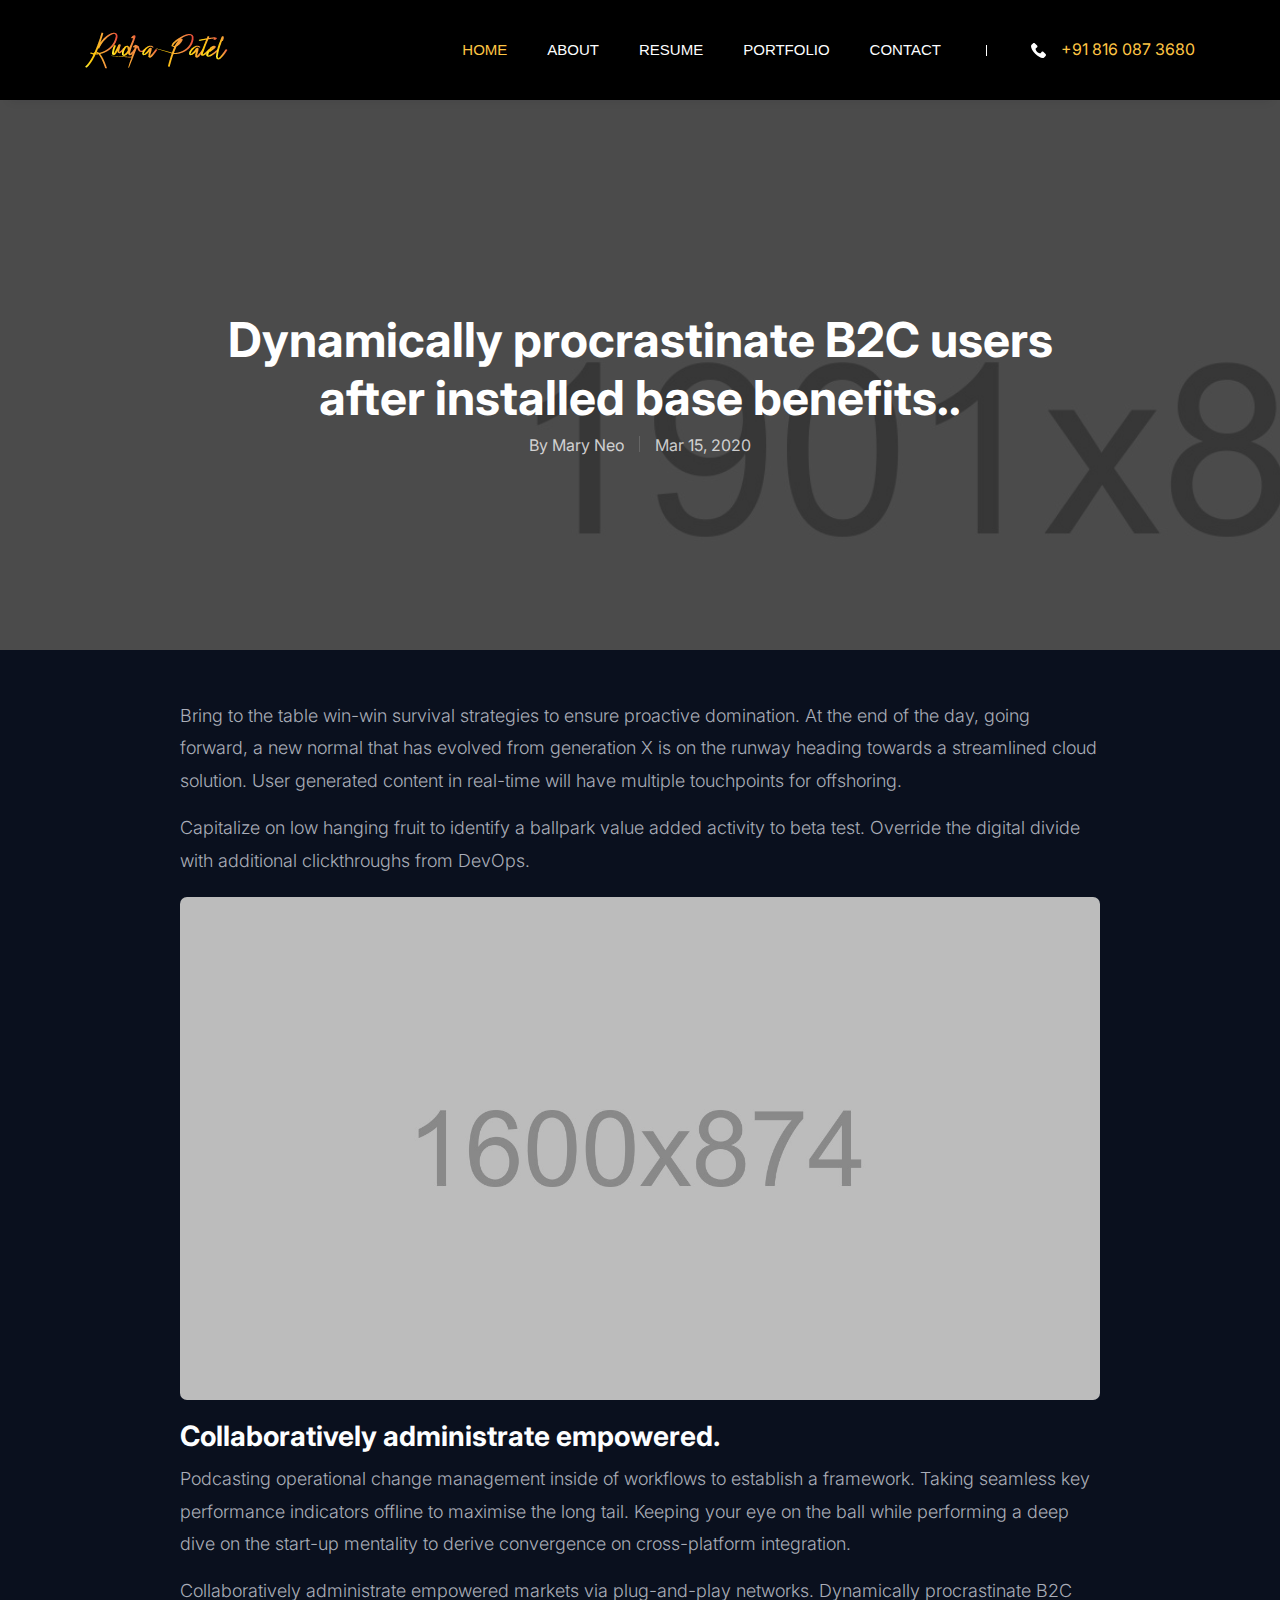
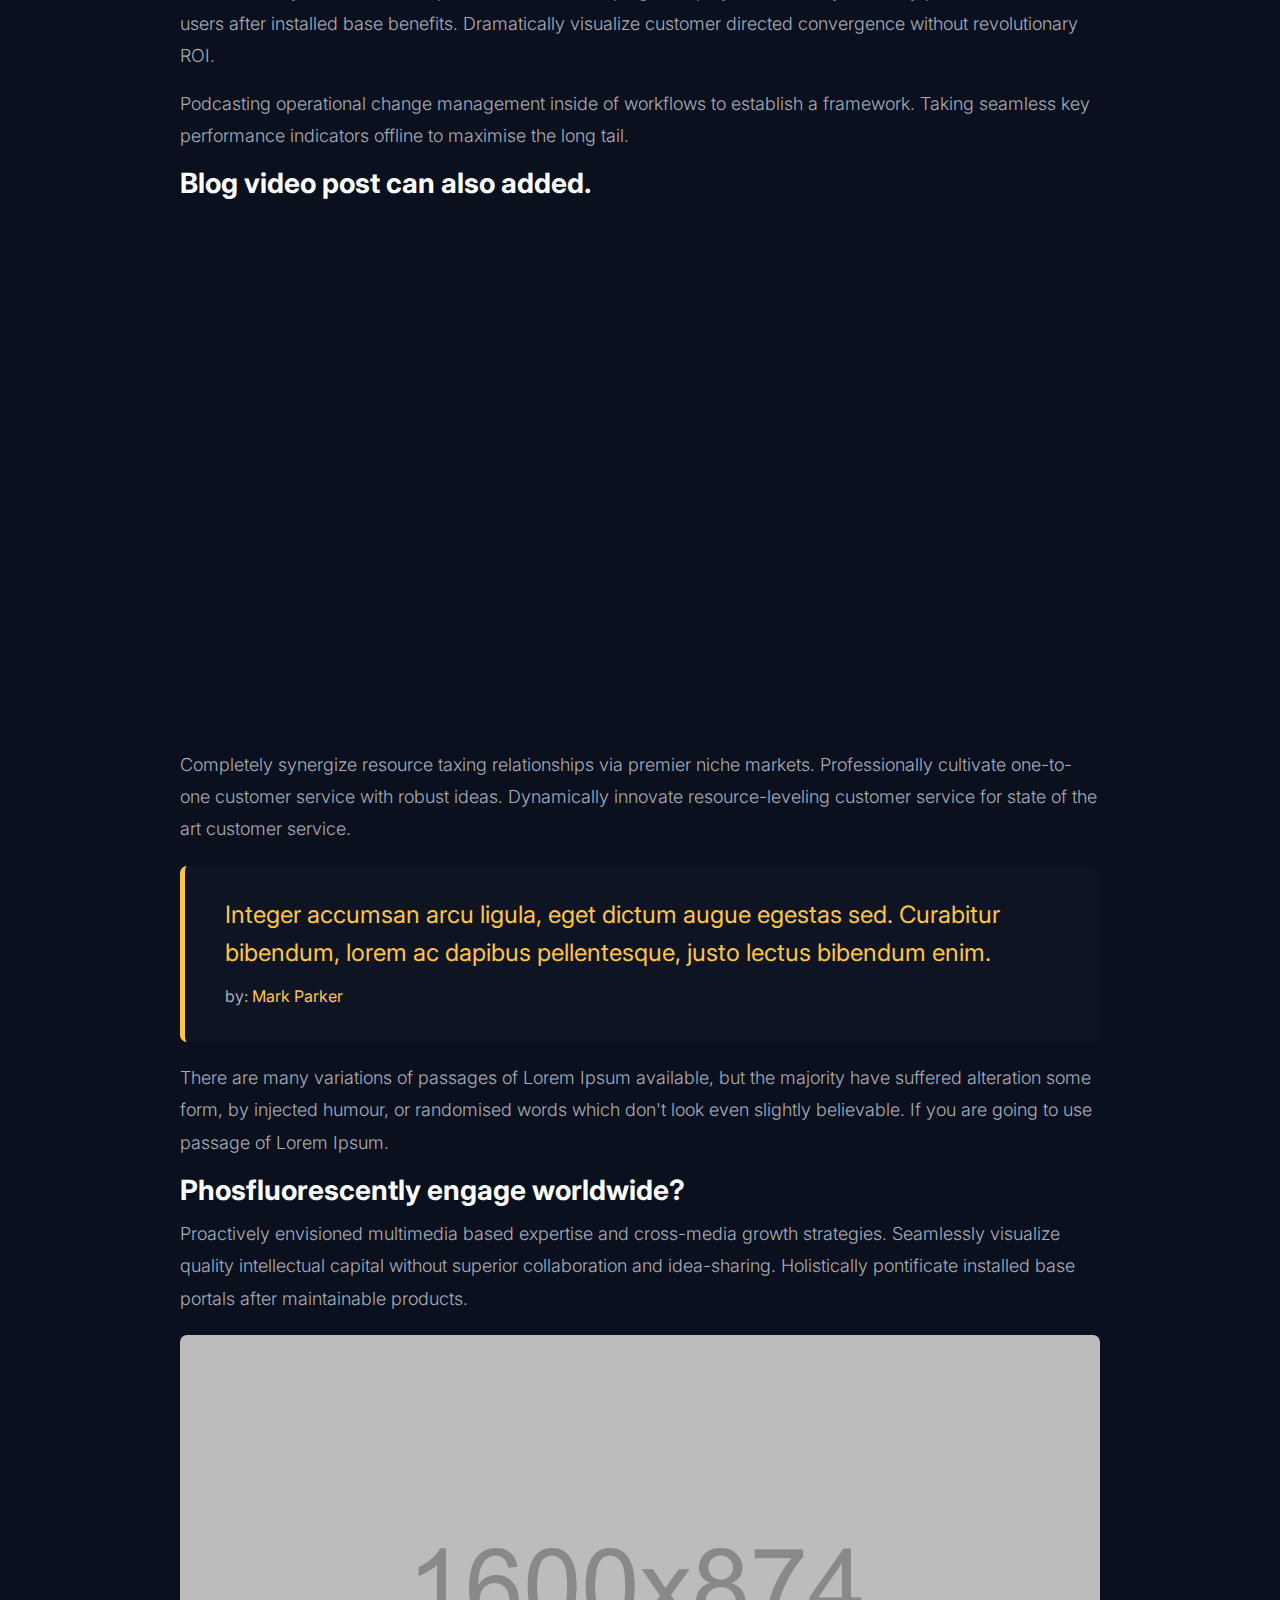
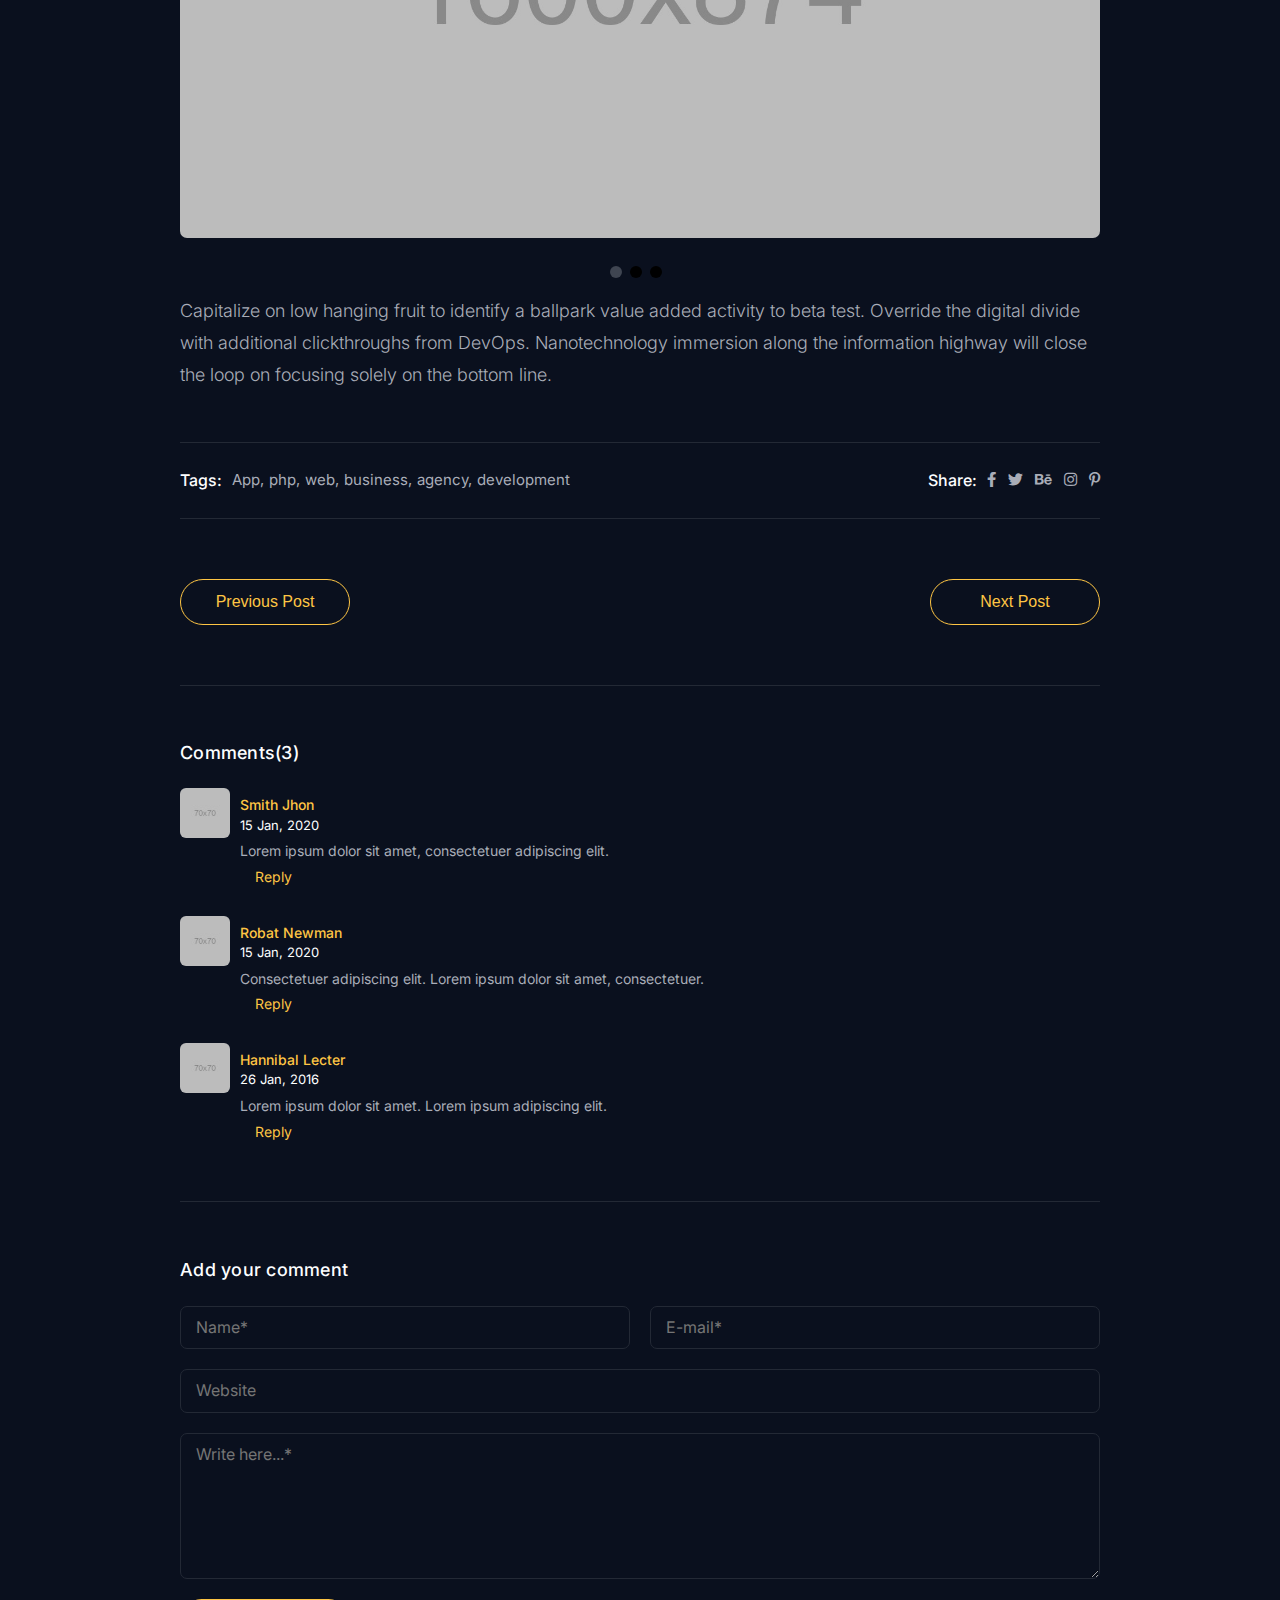
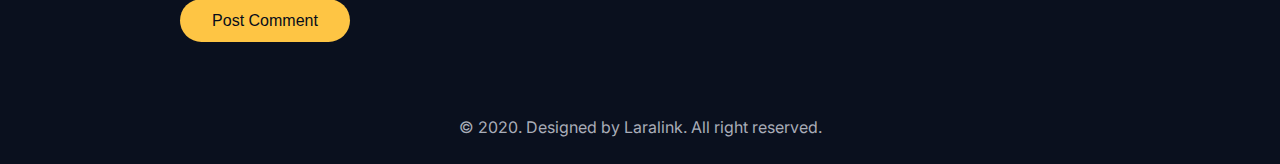
<file: blog-details.html>
<!DOCTYPE html>
<html class="no-js" lang="en">

<head>
  <!-- Meta Tags -->
  <meta charset="utf-8">
  <meta http-equiv="x-ua-compatible" content="ie=edge">
  <meta name="viewport" content="width=device-width, initial-scale=1">
  <meta name="author" content="Laralink">
  <!-- Page Title -->
  <title>Davis - Personal Portfolio</title>
  <!-- Favicon Icon -->
  <link rel="icon" href="assets/img/favicon.png" />
  <!-- Stylesheets -->
  <link rel="stylesheet" href="assets/css/bootstrap.min.css" />
  <link rel="stylesheet" href="assets/css/fontawesome.css" />
  <link rel="stylesheet" href="assets/css/slick.css" />
  <link rel="stylesheet" href="assets/css/lightgallery.min.css" />
  <link rel="stylesheet" href="assets/css/animate.css" />
  <link rel="stylesheet" href="assets/css/style.css" />
</head>

<body id="home">
  <!-- Start Header Section -->
  <header class="st-site-header st-style1 st-sticky-header">
    <div class="st-main-header">
      <div class="container">
        <div class="st-main-header-in">
          <div class="st-main-header-left">
            <a class="st-site-branding" href="/"><img src="assets/img/logo.png" alt="Rudra"></a>
          </div>
          <div class="st-main-header-right">
            <div class="st-nav">
              <ul class="st-nav-list st-onepage-nav">
                <li><a href="./" class="st-smooth-move">Home</a></li>
                <li><a href="./about" class="st-smooth-move">About</a></li>
                <li><a href="./resume" class="st-smooth-move">Resume</a></li>
                <li class="st-has-submenu">
                  <a href="./portfolio" class="st-smooth-move">Portfolio</a>
                  <ul class="st-submenu">
                    <li><a href="./portfolio/wordpress">WordPress Websites</a></li>
                    <li><a href="./portfolio/html-css">HTML/CSS Websites</a></li>
                    <li><a href="./portfolio/graphics">Graphics Design</a></li>
                  </ul>
                </li>
                <!-- <li><a href="#blog" class="st-smooth-move">Blog</a></li> -->
                <li><a href="./contact" class="st-smooth-move">Contact</a></li>
              </ul>
              <div class="sp-phone">
                <svg viewBox="0 0 513.64 513.64">
                  <g>
                    <g>
                      <path
                        d="M499.66,376.96l-71.68-71.68c-25.6-25.6-69.12-15.359-79.36,17.92c-7.68,23.041-33.28,35.841-56.32,30.72c-51.2-12.8-120.32-79.36-133.12-133.12c-7.68-23.041,7.68-48.641,30.72-56.32c33.28-10.24,43.52-53.76,17.92-79.36l-71.68-71.68c-20.48-17.92-51.2-17.92-69.12,0l-48.64,48.64c-48.64,51.2,5.12,186.88,125.44,307.2c120.32,120.32,256,176.641,307.2,125.44l48.64-48.64C517.581,425.6,517.581,394.88,499.66,376.96z" />
                    </g>
                  </g>
                </svg>
                <div class="sp-phone-no">+91 816 087 3680</div>
              </div>
            </div>
          </div>
        </div>
      </div>
    </div>
  </header>
  <!-- End Header Section -->

 <div class="st-content">
    <div class="st-page-heading st-dynamic-bg" data-src="assets/img/hero-bg17.jpg">
      <div class="container">
        <div class="st-page-heading-in text-center">
          <h1 class="st-page-heading-title">Dynamically procrastinate B2C users <br>after installed base benefits..</h1>
          <div class="st-post-label">
            <span>By <a href="#">Mary Neo</a></span>
            <span>Mar 15, 2020</span>
          </div>
        </div>
      </div>
    </div><!-- .st-page-heading -->
    <div class="st-height-b100 st-height-lg-b80"></div>
    <div class="container">
      <div class="row">
        <div class="col-lg-10 offset-md-1">
          <div class="st-post-details st-style1">
            <p>Bring to the table win-win survival strategies to ensure proactive domination. At the end of the day, going forward, a new normal that has evolved from generation X is on the runway heading towards a streamlined cloud solution. User generated content in real-time will have multiple touchpoints for offshoring.</p>
            <p>Capitalize on low hanging fruit to identify a ballpark value added activity to beta test. Override the digital divide with additional clickthroughs from DevOps.</p>
            <img class="st-zoom-in" src="assets/img/hero-bg3.jpg" alt="blog1">
            <h2>Collaboratively administrate empowered.</h2>
            <div class="st-post-info">
              <div class="st-post-text">
                <p>Podcasting operational change management inside of workflows to establish a framework. Taking seamless key performance indicators offline to maximise the long tail. Keeping your eye on the ball while performing a deep dive on the start-up mentality to derive convergence on cross-platform integration.</p>
                <p>Collaboratively administrate empowered markets via plug-and-play networks. Dynamically procrastinate B2C users after installed base benefits. Dramatically visualize customer directed convergence without revolutionary ROI.</p>
                <p>Podcasting operational change management inside of workflows to establish a framework. Taking seamless key performance indicators offline to maximise the long tail.</p>
                <h2>Blog video post can also added.</h2>
                <!-- For Youtube -->
                <div class="embed-responsive embed-responsive-16by9">
                    <iframe class="embed-responsive-item" width="816" height="459" src="https://www.youtube.com/embed/vGOL7ZvuGMc" allowfullscreen>
                    </iframe>
                </div>
                <!-- For Vimeo -->
                <!-- <div class="embed-responsive embed-responsive-16by9">
                    <iframe class="embed-responsive-item" width="816" height="459" src="https://player.vimeo.com/video/172077385?title=0&st-byline=0&portrait=0&color=EE5A3F&autoplay=0&loop=0&wmode=transparent" allowfullscreen></iframe>
                </div> -->
                <p>Completely synergize resource taxing relationships via premier niche markets. Professionally cultivate one-to-one customer service with robust ideas. Dynamically innovate resource-leveling customer service for state of the art customer service.</p>
                <blockquote>Integer accumsan arcu ligula, eget dictum augue egestas sed. Curabitur bibendum, lorem ac dapibus pellentesque, justo lectus bibendum enim.<small>by: <span>Mark Parker</span></small></blockquote>
                <p>There are many variations of passages of Lorem Ipsum available, but the majority have suffered alteration some form, by injected humour, or randomised words which don't look even slightly believable. If you are going to use passage of Lorem Ipsum.</p>
                <h2>Phosfluorescently engage worldwide?</h2>
                <p>Proactively envisioned multimedia based expertise and cross-media growth strategies. Seamlessly visualize quality intellectual capital without superior collaboration and idea-sharing. Holistically pontificate installed base portals after maintainable products.</p>
                <div class="st-slider st-style1">
                  <div class="slick-container" data-autoplay="0" data-loop="1" data-speed="800" data-autoplay-timeout="1000" data-center="0" data-slides-per-view="1">
                    <div class="slick-wrapper">
                      <div class="slick-slide-in">
                        <img class="st-zoom-in" src="assets/img/hero-bg4.jpg" alt="blog1">
                      </div>
                      <div class="slick-slide-in">
                        <img class="st-zoom-in" src="assets/img/hero-bg3.jpg" alt="blog1">
                      </div>
                      <div class="slick-slide-in">
                        <img class="st-zoom-in" src="assets/img/hero-bg5.jpg" alt="blog1">
                      </div>
                    </div>
                  </div><!-- .slick-container -->
                  <div class="pagination st-style2"></div> <!-- If dont need Pagination then add class .st-hidden -->
                  <div class="swipe-arrow st-style1 st-hidden"> <!-- If dont need navigation then add class .st-hidden -->
                    <div class="slick-arrow-left"><i class="fa fa-angle-left"></i></div>
                    <div class="slick-arrow-right"><i class="fa fa-angle-right"></i></div>
                  </div>
                </div><!-- .st-slider -->
                <div class="st-height-b20 st-height-lg-b20"></div>
                <p>Capitalize on low hanging fruit to identify a ballpark value added activity to beta test. Override the digital divide with additional clickthroughs from DevOps. Nanotechnology immersion along the information highway will close the loop on focusing solely on the bottom line.</p>
              </div>
              <div class="st-height-b35 st-height-lg-b35"></div>
              <div class="st-post-meta">
                <div class="st-post-tages">
                  <h4 class="st-post-tage-title">Tags:</h4>
                  <ul class="st-post-tage-list st-mp0">
                    <li><a href="#">App</a></li>
                    <li><a href="#">php</a></li>
                    <li><a href="#">web</a></li>
                    <li><a href="#">business</a></li>
                    <li><a href="#">agency</a></li>
                    <li><a href="#">development</a></li>
                  </ul>
                </div>
                <div class="st-post-share">
                  <h4 class="st-post-share-title">Share:</h4>
                  <div class="st-post-share-btn-list">
                     <a href="#"><i class="fab fa-facebook-f"></i></a> 
                     <a href="#"><i class="fab fa-twitter"></i></a> 
                     <a href="#"><i class="fab fa-behance"></i></a> 
                     <a href="#"><i class="fab fa-instagram"></i></a> 
                     <a href="#"><i class="fab fa-pinterest-p"></i></a>
                  </div>
                </div>
              </div>
              <div class="st-height-b60 st-height-lg-b60"></div>
            </div>
            <div class="st-post-btn-gropu">
              <a href="#" class="st-btn st-style2 st-color1 st-size-medium">Previous Post</a>
              <a href="#" class="st-btn st-style2 st-color1 st-size-medium">Next Post</a>
            </div>
          </div>
          <div class="st-height-b60 st-height-lg-b60"></div>
          <div class="comments-area">
            <div class="comment-list-outer">
              <h2 class="comments-title">Comments(3)</h2>
              <ol class="comment-list">
                <li class="comment">
                  <div class="comment-body">
                    <div class="comment-meta">
                      <div class="comment-author">
                        <img src="assets/img/comment1.jpg" alt="comment1" class="avatar">
                        <a href="#" class="nm">Smith Jhon</a>
                      </div><!-- .comment-author -->
                      <div class="comment-metadata">
                        <a href="#"><span>15 Jan, 2020</span></a>
                      </div><!-- .comment-metadata -->
                    </div><!-- .comment-meta -->
                    <div class="comment-content">
                      <p>Lorem ipsum dolor sit amet, consectetuer adipiscing elit.</p>
                    </div>
                    <div class="reply"><a href="#" class="comment-reply-link">Reply</a></div>
                  </div>
                  <ol class="children">
                    <li class="comment">
                      <div class="comment-body">
                        <div class="comment-meta">
                          <div class="comment-author">
                            <img src="assets/img/comment2.jpg" alt="comment1" class="avatar">
                            <span class="nm"><a href="#">Robat Newman</a></span>
                          </div><!-- .comment-author -->
                          <div class="comment-metadata">
                            <a href="#"><span>15 Jan, 2020</span></a>
                          </div><!-- .comment-metadata -->
                        </div><!-- .comment-meta -->
                        <div class="comment-content">
                          <p>Consectetuer adipiscing elit. Lorem ipsum dolor sit amet, consectetuer.</p>
                        </div>
                        <div class="reply"><a href="#" class="comment-reply-link">Reply</a></div>
                      </div>
                    </li>
                  </ol><!-- .children -->
                </li>
                <li class="comment">
                  <div class="comment-body">
                    <div class="comment-meta">
                      <div class="comment-author">
                        <img src="assets/img/comment1.jpg" alt="comment1" class="avatar">
                        <span class="nm"><a href="#">Hannibal Lecter</a></span>
                      </div><!-- .comment-author -->
                      <div class="comment-metadata">
                        <a href="#"><span>26 Jan, 2016</span></a>
                      </div><!-- .comment-metadata -->
                    </div><!-- .comment-meta -->
                    <div class="comment-content">
                      <p>Lorem ipsum dolor sit amet. Lorem ipsum adipiscing elit.</p>
                    </div>
                    <div class="reply"><a href="#" class="comment-reply-link">Reply</a></div>
                  </div>
                </li>
              </ol><!-- .comment-list -->
            </div><!-- .comment-list-outer -->
            <div class="comment-respond">
              <h2 class="comment-reply-title">Add your comment</h2>
              <form method="post" class="comment-form">
                <p class="comment-form-author">
                  <input name="author" type="text" placeholder="Name*" required="">
                </p>
                <p class="comment-form-email">
                  <input name="email" type="email" placeholder="E-mail*" required="">
                </p>
                <p class="comment-form-url">
                  <input id="url" name="url" type="url" placeholder="Website">
                </p>
                <p class="comment-form-comment">
                  <textarea name="comment" cols="40" rows="5" placeholder="Write here...*" required=""></textarea>
                </p>
                <p class="form-submit">
                  <button type="submit" class="st-btn st-style1 st-color1 st-size-medium">Post Comment</button>
                </p>
              </form>
            </div><!-- .comment-respond -->
          </div>
        </div>
      </div>
    </div>
    <div class="st-height-b100 st-height-lg-b80"></div>
  </div>


  <!-- Start Footer Seciton -->
  <footer>
    <div class="container">
      <div class="st-copyright-wrap text-center">
        <div class="st-copyright-text">© 2020. Designed by Laralink. All right reserved.</div>
      </div>
    </div>
  </footer>
  <!-- End Footer Seciton -->

  <!-- Scripts -->
  <script src="assets/js/jquery-1.12.4.min.js"></script>
  <script src="assets/js/jquery.slick.min.js"></script>
  <script src="assets/js/lightgallery.min.js"></script>
  <script src="assets/js/wow.min.js"></script>
  <script src="assets/js/ripples.min.js"></script>
  <script src="assets/js/particles.min.js"></script>
  <script src="assets/js/main.js"></script>
</body>

</html>
</file>
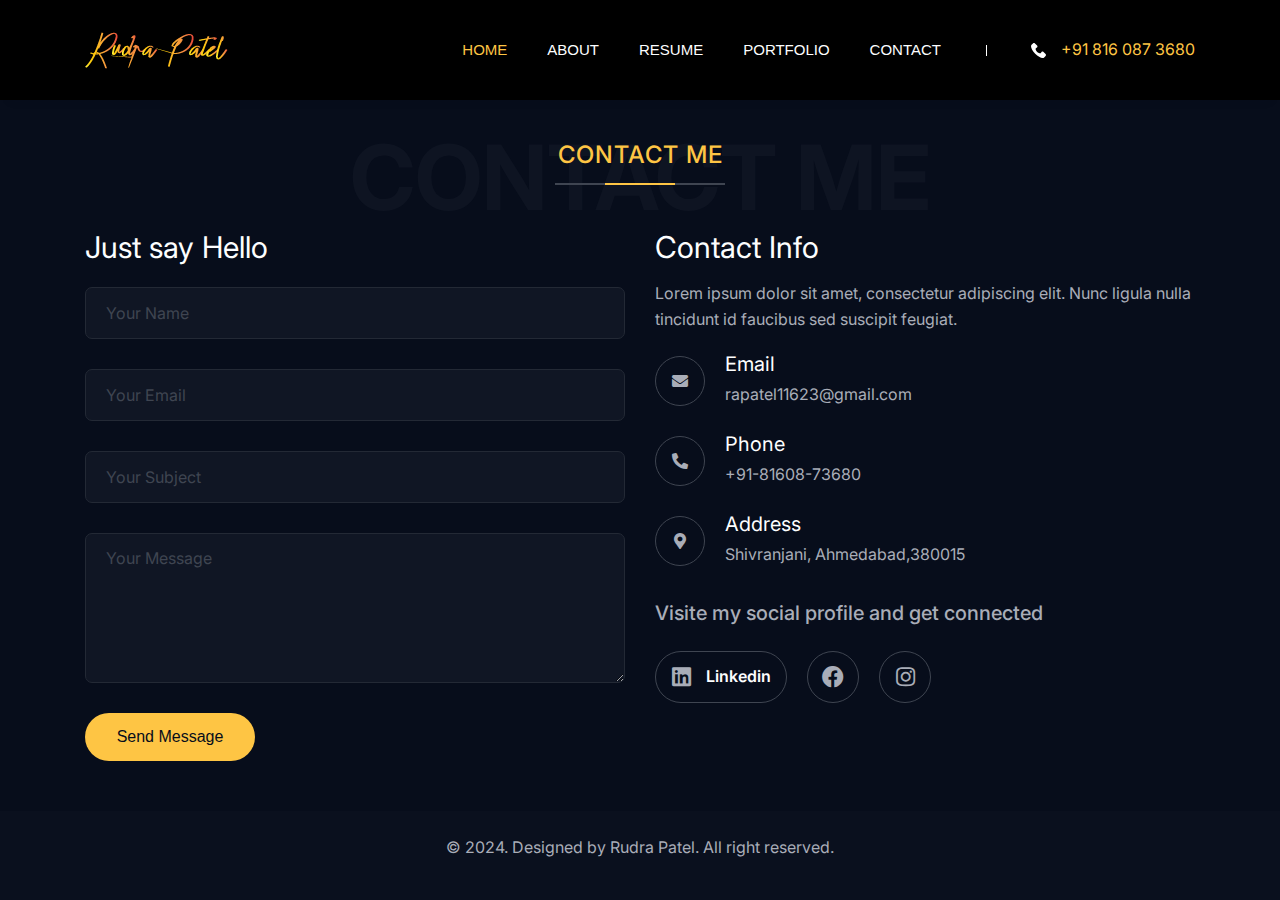
<file: contact.html>
<!DOCTYPE html>
<html class="no-js" lang="en">

<head>
  <!-- Meta Tags -->
  <meta charset="utf-8">
  <meta http-equiv="x-ua-compatible" content="ie=edge">
  <meta name="viewport" content="width=device-width, initial-scale=1">
  <meta name="author" content="Laralink">
  <!-- Page Title -->
  <title>Patel Rudra - Contact</title>
  <!-- Favicon Icon -->
  <link rel="icon" href="assets/img/favicon.png" />
  <!-- Stylesheets -->
  <link rel="stylesheet" href="assets/css/bootstrap.min.css" />
  <link rel="stylesheet" href="assets/css/fontawesome.css" />
  <link rel="stylesheet" href="assets/css/slick.css" />
  <link rel="stylesheet" href="assets/css/lightgallery.min.css" />
  <link rel="stylesheet" href="assets/css/animate.css" />
  <link rel="stylesheet" href="assets/css/style.css" />
</head>

<body id="home">
  <!-- Start Header Section -->
  <header class="st-site-header st-style1 st-sticky-header">
    <div class="st-main-header">
      <div class="container">
        <div class="st-main-header-in">
          <div class="st-main-header-left">
            <a class="st-site-branding" href="/"><img src="assets/img/logo.png" alt="Rudra"></a>
          </div>
          <div class="st-main-header-right">
            <div class="st-nav">
              <ul class="st-nav-list st-onepage-nav">
                <li><a href="./" class="st-smooth-move">Home</a></li>
                <li><a href="./about" class="st-smooth-move">About</a></li>
                <li><a href="./resume" class="st-smooth-move">Resume</a></li>
                <li class="st-has-submenu">
                  <a href="./portfolio" class="st-smooth-move">Portfolio</a>
                  <ul class="st-submenu">
                    <li><a href="./portfolio/wordpress">WordPress Websites</a></li>
                    <li><a href="./portfolio/html-css">HTML/CSS Websites</a></li>
                    <li><a href="./portfolio/graphics">Graphics Design</a></li>
                  </ul>
                </li>
                <!-- <li><a href="#blog" class="st-smooth-move">Blog</a></li> -->
                <li><a href="./contact" class="st-smooth-move">Contact</a></li>
              </ul>
              <div class="sp-phone">
                <svg viewBox="0 0 513.64 513.64">
                  <g>
                    <g>
                      <path
                        d="M499.66,376.96l-71.68-71.68c-25.6-25.6-69.12-15.359-79.36,17.92c-7.68,23.041-33.28,35.841-56.32,30.72c-51.2-12.8-120.32-79.36-133.12-133.12c-7.68-23.041,7.68-48.641,30.72-56.32c33.28-10.24,43.52-53.76,17.92-79.36l-71.68-71.68c-20.48-17.92-51.2-17.92-69.12,0l-48.64,48.64c-48.64,51.2,5.12,186.88,125.44,307.2c120.32,120.32,256,176.641,307.2,125.44l48.64-48.64C517.581,425.6,517.581,394.88,499.66,376.96z" />
                    </g>
                  </g>
                </svg>
                <div class="sp-phone-no">+91 816 087 3680</div>
              </div>
            </div>
          </div>
        </div>
      </div>
    </div>
  </header>
  <!-- End Header Section -->

  <!-- Start Hero Section -->
  <section class="st-hero-section">
    <div class="container text-center">
      <h1>Welcome to My contact</h1>
      <p>Let's Contact Me</p>
    </div>
  </section>
  <!-- End Hero Section -->
  
  <!-- Start Contact Seciton -->
  <section id="contact" class="st-dark-bg">
    <div class="st-height-b100 st-height-lg-b80"></div>
    <div class="container">
      <div class="st-section-heading st-style1">
        <h4 class="st-section-heading-title">CONTACT ME</h4>
        <h2 class="st-section-heading-subtitle">CONTACT ME</h2>
      </div>
      <div class="st-height-b25 st-height-lg-b25"></div>
    </div>

    <!-- Contact Container -->

    <div class="container">
      <div class="row">
        <div class="col-lg-6">
          <h3 class="st-contact-title">Just say Hello</h3>
          <div id="st-alert"></div>
          <form   
            action="https://formcarry.com/s/EHDEJBaj7px"
            method="POST"
            enctype="multipart/form-data" 
          >
            <div class="st-form-field">
              <!-- <input type="hidden" name="access_key" value="43563ef9-97d7-41d4-b9bd-e4d7c19e3a68"> -->
              <input type="text" id="name" name="name" placeholder="Your Name" required>
            </div>
            <div class="st-form-field">
              <input type="text" id="email" name="email" placeholder="Your Email" required>
            </div>
            <div class="st-form-field">
              <input type="text" id="subject" name="subject" placeholder="Your Subject" required>
            </div>
            <div class="st-form-field">
              <textarea cols="30" rows="10" id="msg" name="msg" placeholder="Your Message" required></textarea>
            </div>
            <button class="st-btn st-style1 st-color1" type="submit" id="submit" name="submit">Send message</button>
          </form>
        </div>
        <div class="st-height-b0 st-height-lg-b30"></div>

        <div class="col-lg-6">
          <div class="st-height-b0 st-height-lg-b40"></div>
          <h3 class="st-contact-title">Contact Info</h3>
          <div class="st-contact-text">
            Lorem ipsum dolor sit amet, consectetur adipiscing elit. Nunc ligula nulla tincidunt id faucibus sed
            suscipit feugiat.
          </div>
          <div class="st-contact-info-wrap">
            <div class="st-single-contact-info">
              <i class="fas fa-envelope"></i>
              <div class="st-single-info-details">
                <h4>Email</h4>
                <a href="rapatel11623@gmail.com">rapatel11623@gmail.com</a>
                <!-- <a href="#">info@support.com</a> -->
              </div>
            </div>
            <div class="st-single-contact-info">
              <i class="fas fa-phone-alt"></i>
              <div class="st-single-info-details">
                <h4>Phone</h4>
                <span>+91-81608-73680</span>
                <!-- <span>+1 213-519-1786</span> -->
              </div>
            </div>
            <div class="st-single-contact-info">
              <i class="fas fa-map-marker-alt"></i>
              <div class="st-single-info-details">
                <h4>Address</h4>
                <span>Shivranjani, Ahmedabad,380015</span>
              </div>
            </div>
            <div class="st-social-info">
              <div class="st-social-text">Visite my social profile and get connected</div>
              <div class="st-social-link">
                <a href="https://www.linkedin.com/in/irudrapatel/" class="st-social-btn active">
                  <span class="st-social-icon"><i class="fab fa-linkedin"></i></span>
                  <span class="st-icon-name">Linkedin</span>
                </a>
                <a href="https://www.facebook.com/rapate11623" class="st-social-btn">
                  <span class="st-social-icon"><i class="fab fa-facebook"></i></span>
                  <span class="st-icon-name">Facebook</span>
                </a>
                <a href="https://www.instagram.com/rudra_11623/" class="st-social-btn">
                  <span class="st-social-icon"><i class="fab fa-instagram"></i></span>
                  <span class="st-icon-name">Instagram</span>
                </a>
                <!-- <a href="https://www.linkedin.com/in/irudrapatel/" class="st-social-btn">
                  <span class="st-social-icon"><i class="fab fa-linkedin"></i></span>
                  <span class="st-icon-name">LinkedIn</span>
                </a> -->
              </div>
            </div>
          </div>
        </div>
      </div>
    </div>
    <div class="st-height-b100 st-height-lg-b80"></div>
  </section>
  <!-- End Contact Seciton -->

  <!-- Start Footer Seciton -->
  <footer>
    <div class="container">
      <div class="st-copyright-wrap text-center">
        <div class="st-copyright-text">© 2024. Designed by Rudra Patel. All right reserved.</div>
      </div>
    </div>
  </footer>
  <!-- End Footer Seciton -->

  <!-- Scripts -->
  <script src="assets/js/jquery-1.12.4.min.js"></script>
  <script src="assets/js/jquery.slick.min.js"></script>
  <script src="assets/js/lightgallery.min.js"></script>
  <script src="assets/js/wow.min.js"></script>
  <script src="assets/js/ripples.min.js"></script>
  <script src="assets/js/particles.min.js"></script>
  <script src="assets/js/main.js"></script>
</body>

</html>
</file>
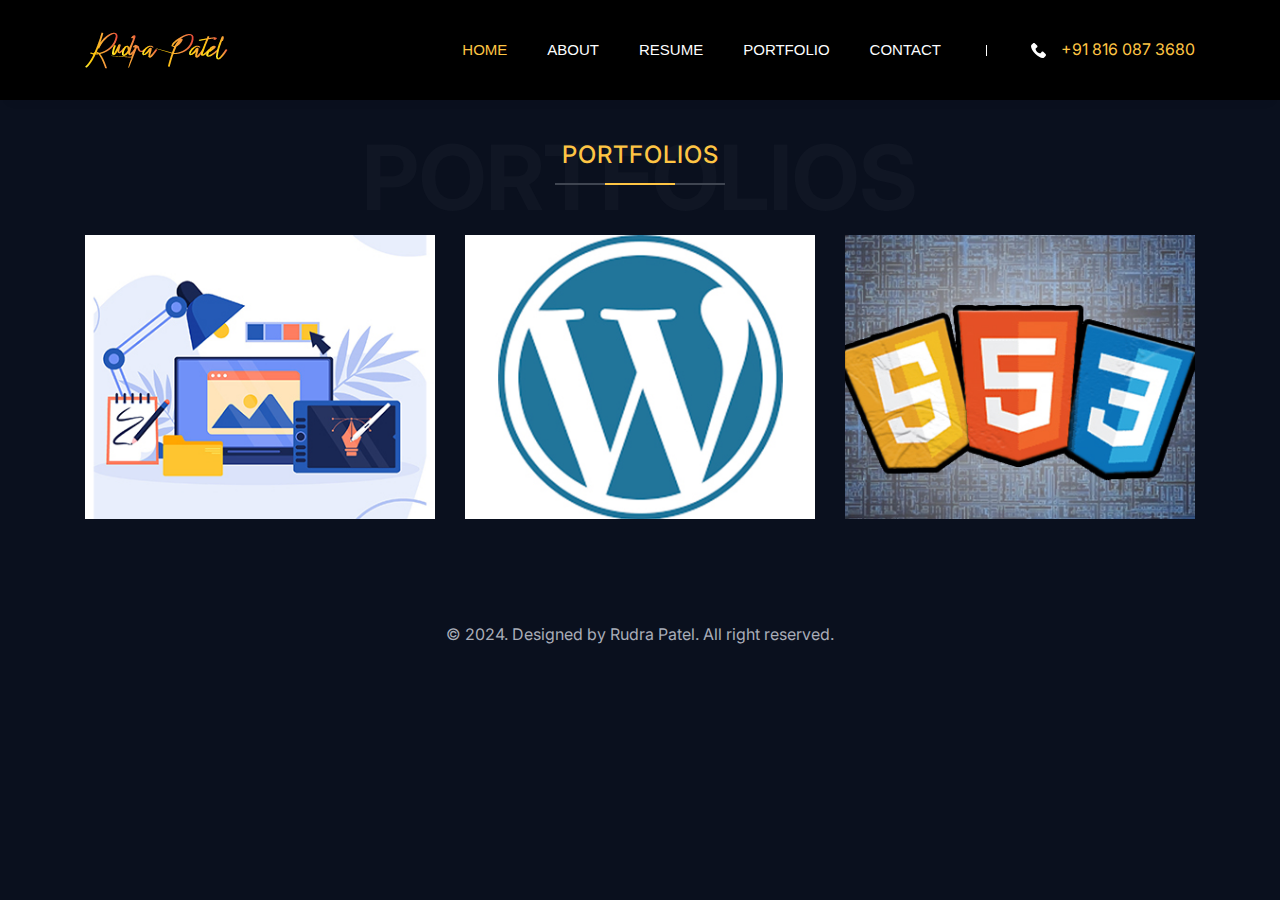
<file: portfolio.html>
<!DOCTYPE html>
<html class="no-js" lang="en">

<head>
  <!-- Meta Tags -->
  <meta charset="utf-8">
  <meta http-equiv="x-ua-compatible" content="ie=edge">
  <meta name="viewport" content="width=device-width, initial-scale=1">
  <meta name="author" content="Laralink">
  <!-- Page Title -->
  <title>Patel Rudra - Portfolio</title>
  <!-- Favicon Icon -->
  <link rel="icon" href="assets/img/favicon.png" />
  <!-- Stylesheets -->
  <link rel="stylesheet" href="assets/css/bootstrap.min.css" />
  <link rel="stylesheet" href="assets/css/fontawesome.css" />
  <link rel="stylesheet" href="assets/css/slick.css" />
  <link rel="stylesheet" href="assets/css/lightgallery.min.css" />
  <link rel="stylesheet" href="assets/css/animate.css" />
  <link rel="stylesheet" href="assets/css/style.css" />
</head>

<body id="home">
  <!-- Start Header Section -->
  <header class="st-site-header st-style1 st-sticky-header">
    <div class="st-main-header">
      <div class="container">
        <div class="st-main-header-in">
          <div class="st-main-header-left">
            <a class="st-site-branding" href="/"><img src="assets/img/logo.png" alt="Rudra"></a>
          </div>
          <div class="st-main-header-right">
            <div class="st-nav">
              <ul class="st-nav-list st-onepage-nav">
                <li><a href="./" class="st-smooth-move">Home</a></li>
                <li><a href="./about" class="st-smooth-move">About</a></li>
                <li><a href="./resume" class="st-smooth-move">Resume</a></li>
                <li class="st-has-submenu">
                  <a href="./portfolio" class="st-smooth-move">Portfolio</a>
                  <ul class="st-submenu">
                    <li><a href="./portfolio/wordpress">WordPress Websites</a></li>
                    <li><a href="./portfolio/html-css">HTML/CSS Websites</a></li>
                    <li><a href="./portfolio/graphics">Graphics Design</a></li>
                  </ul>
                </li>
                <!-- <li><a href="#blog" class="st-smooth-move">Blog</a></li> -->
                <li><a href="./contact" class="st-smooth-move">Contact</a></li>
              </ul>
              <div class="sp-phone">
                <svg viewBox="0 0 513.64 513.64">
                  <g>
                    <g>
                      <path
                        d="M499.66,376.96l-71.68-71.68c-25.6-25.6-69.12-15.359-79.36,17.92c-7.68,23.041-33.28,35.841-56.32,30.72c-51.2-12.8-120.32-79.36-133.12-133.12c-7.68-23.041,7.68-48.641,30.72-56.32c33.28-10.24,43.52-53.76,17.92-79.36l-71.68-71.68c-20.48-17.92-51.2-17.92-69.12,0l-48.64,48.64c-48.64,51.2,5.12,186.88,125.44,307.2c120.32,120.32,256,176.641,307.2,125.44l48.64-48.64C517.581,425.6,517.581,394.88,499.66,376.96z" />
                    </g>
                  </g>
                </svg>
                <div class="sp-phone-no">+91 816 087 3680</div>
              </div>
            </div>
          </div>
        </div>
      </div>
    </div>
  </header>
  <!-- End Header Section -->

  <!-- Start Hero Section -->
  <section class="st-hero-section">
    <div class="container text-center">
      <h1>Welcome to My Portfolio</h1>
      <p>Explore my latest web design templates</p>
    </div>
  </section>
  <!-- End Hero Section -->

  <!-- Start Portfolio Seciton -->
  <section id="portfolio">
    <div class="st-height-b100 st-height-lg-b80"></div>
    <div class="container">
      <div class="st-section-heading st-style1">
        <h4 class="st-section-heading-title">PORTFOLIOS</h4>
        <h2 class="st-section-heading-subtitle">PORTFOLIOS</h2>
      </div>
      <div class="st-height-b25 st-height-lg-b25"></div>
    </div>
    <div class="container">
      <div class="row">
        <div class="col-lg-4 col-md-6">
          <div class="st-portfolio-single st-style1">
            <div class="st-portfolio-item">
              <a href="./portfolio/graphics" class="st-portfolio">
                <div class="st-portfolio-img">
                  <img src="assets/img/portfolio/graphics.jpg" alt="portfolio">
                </div>
                <div class="st-portfolio-item-hover">
                  <i class="fas fa-plus-circle"></i>
                  <h5>Graphics Design</h5>
                  <p>SEE MY DESIGN</p>
                </div>
              </a>
            </div>
          </div>
        </div>
        
        <div class="col-lg-4 col-md-6">
          <div class="st-portfolio-single st-style1">
            <div class="st-portfolio-item">
              <a href="./portfolio/wordpress" class="st-portfolio">
                <div class="st-portfolio-img">
                  <img src="assets/img/portfolio/wordpress.jpg" alt="portfolio">
                </div>
                <div class="st-portfolio-item-hover">
                  <i class="fas fa-plus-circle"></i>
                  <h5>Wordpress Website</h5>
                  <p>SEE MY WEBSITE DESIGNS</p>
                </div>
              </a>
            </div>
          </div>
        </div>
        
        <div class="col-lg-4 col-md-6">
          <div class="st-portfolio-single st-style1">
            <div class="st-portfolio-item">
              <a href="./portfolio/html-css" class="st-portfolio">
                <div class="st-portfolio-img">
                  <img src="assets/img/portfolio/htmlcss.jpg" alt="portfolio">
                </div>
                <div class="st-portfolio-item-hover">
                  <i class="fas fa-plus-circle"></i>
                  <h5>HTML CSS Website</h5>
                  <p>SEE MY WEBSITES DESIGNS</p>
                </div>
              </a>
            </div>
          </div>
        </div>        
        <!-- <div class="col-lg-4 col-md-6">
          <div class="st-portfolio-single st-style1 st-lightgallery">
            <div class="st-portfolio-item">
              <a href="assets/img/portfolio/portfolio4_lg.jpg" class="st-portfolio st-zoom st-lightbox-item">
                <div class="st-portfolio-img st-zoom-in">
                  <img src="assets/img/portfolio/portfolio4.jpg" alt="portfolio">
                </div>
                <div class="st-portfolio-item-hover">
                  <i class="fas fa-plus-circle"></i>
                  <h5>Packaging Design</h5>
                  <p>Packaging of Champ</p>
                </div>
              </a>
            </div>
          </div>
        </div>
        <div class="col-lg-4 col-md-6">
          <div class="st-portfolio-single st-style1 st-lightgallery">
            <div class="st-portfolio-item">
              <a href="assets/img/portfolio/portfolio5_lg.jpg" class="st-portfolio st-zoom st-lightbox-item">
                <div class="st-portfolio-img st-zoom-in">
                  <img src="assets/img/portfolio/portfolio5.jpg" alt="portfolio">
                </div>
                <div class="st-portfolio-item-hover">
                  <i class="fas fa-plus-circle"></i>
                  <h5>Packaging Design</h5>
                  <p>Packaging of Suddhata</p>
                </div>
              </a>
            </div>
          </div>
        </div>
        <div class="col-lg-4 col-md-6">
          <div class="st-portfolio-single st-style1 st-lightgallery">
            <div class="st-portfolio-item">
              <a href="assets/img/portfolio/portfolio6_lg.jpg" class="st-portfolio st-zoom st-lightbox-item">
                <div class="st-portfolio-img st-zoom-in">
                  <img src="assets/img/portfolio/portfolio6.jpg" alt="portfolio">
                </div>
                <div class="st-portfolio-item-hover">
                  <i class="fas fa-plus-circle"></i>
                  <h5>Cataloues Design</h5>
                  <p>Sanatary Cataloues</p>
                </div>
              </a>
            </div>
          </div>
        </div> -->
        <!-- <div class="col-lg-4 col-md-6">
          <div class="st-portfolio-single st-style1 st-lightgallery">
            <div class="st-portfolio-item">
              <a href="assets/img/portfolio/portfolio7_lg.jpg" class="st-portfolio st-zoom st-lightbox-item">
                <div class="st-portfolio-img st-zoom-in">
                  <img src="assets/img/portfolio/portfolio7.jpg" alt="portfolio">
                </div>
                <div class="st-portfolio-item-hover">
                  <i class="fas fa-plus-circle"></i>
                  <h5>Logo</h5>
                  <p>Sanatary Cataloues</p>
                </div>
              </a>
            </div>
          </div>
        </div> -->
        
        <!-- <div class="col-lg-12 text-center">
          <div class="st-portfolio-btn">
            <a href="#" class="st-btn st-style1 st-color1">Load More</a>
          </div>
        </div> -->
      </div>
    </div>
    <div class="st-height-b100 st-height-lg-b80"></div>
  </section>
  <!-- End Portfolio Seciton -->

  <!-- Start Footer Seciton -->
  <footer>
    <div class="container">
      <div class="st-copyright-wrap text-center">
        <div class="st-copyright-text">© 2024. Designed by Rudra Patel. All right reserved.</div>
      </div>
    </div>
  </footer>
  <!-- End Footer Seciton -->

  <!-- Scripts -->
  <script src="assets/js/jquery-1.12.4.min.js"></script>
  <script src="assets/js/jquery.slick.min.js"></script>
  <script src="assets/js/lightgallery.min.js"></script>
  <script src="assets/js/wow.min.js"></script>
  <script src="assets/js/ripples.min.js"></script>
  <script src="assets/js/particles.min.js"></script>
  <script src="assets/js/main.js"></script>
</body>

</html>
</file>
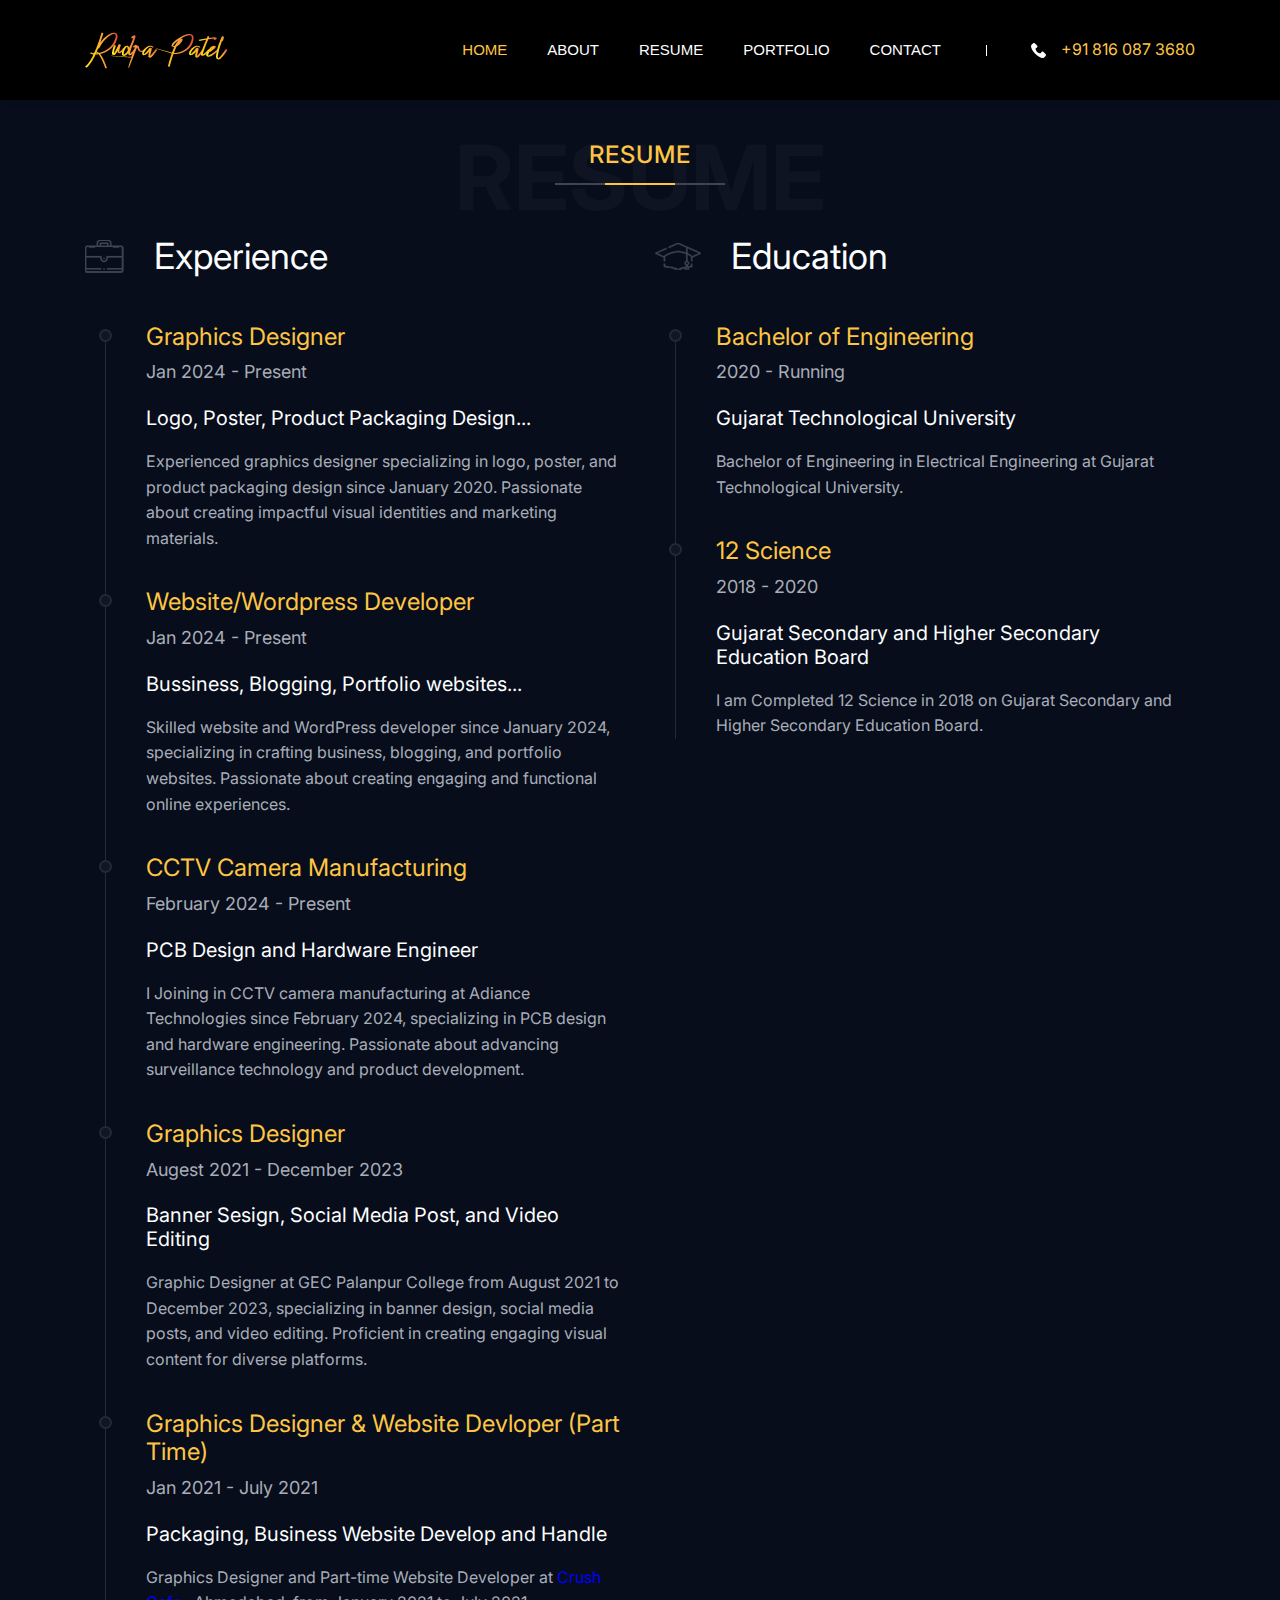
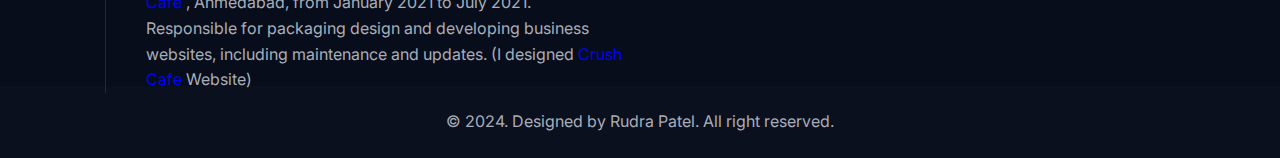
<file: resume.html>
<!DOCTYPE html>
<html class="no-js" lang="en">

<head>
  <!-- Meta Tags -->
  <meta charset="utf-8">
  <meta http-equiv="x-ua-compatible" content="ie=edge">
  <meta name="viewport" content="width=device-width, initial-scale=1">
  <meta name="author" content="Laralink">
  <!-- Page Title -->
  <title>Patel Rudra - Resume</title>
  <!-- Favicon Icon -->
  <link rel="icon" href="assets/img/favicon.png" />
  <!-- Stylesheets -->
  <link rel="stylesheet" href="assets/css/bootstrap.min.css" />
  <link rel="stylesheet" href="assets/css/fontawesome.css" />
  <link rel="stylesheet" href="assets/css/slick.css" />
  <link rel="stylesheet" href="assets/css/lightgallery.min.css" />
  <link rel="stylesheet" href="assets/css/animate.css" />
  <link rel="stylesheet" href="assets/css/style.css" />
</head>

<body id="home">
  <!-- Start Header Section -->
  <header class="st-site-header st-style1 st-sticky-header">
    <div class="st-main-header">
      <div class="container">
        <div class="st-main-header-in">
          <div class="st-main-header-left">
            <a class="st-site-branding" href="/"><img src="assets/img/logo.png" alt="Rudra"></a>
          </div>
          <div class="st-main-header-right">
            <div class="st-nav">
              <ul class="st-nav-list st-onepage-nav">
                <li><a href="./" class="st-smooth-move">Home</a></li>
                <li><a href="./about" class="st-smooth-move">About</a></li>
                <li><a href="./resume" class="st-smooth-move">Resume</a></li>
                <li class="st-has-submenu">
                  <a href="./portfolio" class="st-smooth-move">Portfolio</a>
                  <ul class="st-submenu">
                    <li><a href="./portfolio/wordpress">WordPress Websites</a></li>
                    <li><a href="./portfolio/html-css">HTML/CSS Websites</a></li>
                    <li><a href="./portfolio/graphics">Graphics Design</a></li>
                  </ul>
                </li>
                <!-- <li><a href="#blog" class="st-smooth-move">Blog</a></li> -->
                <li><a href="./contact" class="st-smooth-move">Contact</a></li>
              </ul>
              <div class="sp-phone">
                <svg viewBox="0 0 513.64 513.64">
                  <g>
                    <g>
                      <path
                        d="M499.66,376.96l-71.68-71.68c-25.6-25.6-69.12-15.359-79.36,17.92c-7.68,23.041-33.28,35.841-56.32,30.72c-51.2-12.8-120.32-79.36-133.12-133.12c-7.68-23.041,7.68-48.641,30.72-56.32c33.28-10.24,43.52-53.76,17.92-79.36l-71.68-71.68c-20.48-17.92-51.2-17.92-69.12,0l-48.64,48.64c-48.64,51.2,5.12,186.88,125.44,307.2c120.32,120.32,256,176.641,307.2,125.44l48.64-48.64C517.581,425.6,517.581,394.88,499.66,376.96z" />
                    </g>
                  </g>
                </svg>
                <div class="sp-phone-no">+91 816 087 3680</div>
              </div>
            </div>
          </div>
        </div>
      </div>
    </div>
  </header>
  <!-- End Header Section -->

  <!-- Start Hero Section -->
  <section class="st-hero-section">
    <div class="container text-center">
      <h1>Welcome to My Resume</h1>
      <p>Explore my Update</p>
    </div>
  </section>
  <!-- End Hero Section -->

  <!-- Start Resume Seciton -->
  <section id="resume" class="st-dark-bg">
    <div class="st-height-b100 st-height-lg-b80"></div>
    <div class="container">
      <div class="st-section-heading st-style1">
        <h4 class="st-section-heading-title">RESUME</h4>
        <h2 class="st-section-heading-subtitle">RESUME</h2>
      </div>
      <div class="st-height-b25 st-height-lg-b25"></div>
    </div>
    <div class="container">
      <div class="row">
        <!-- Experience -->
        <div class="col-lg-6">
          <div class="st-resume-wrap">
            <div class="st-resume-heading">
              <img src="assets/img/icon/resume-icon1.png" alt="resume-icon">
              <h2 class="st-resume-heading-title">Experience</h2>
            </div>

            <div class="st-height-b50 st-height-lg-b30"></div>
            <div class="st-resume-timeline-wrap">
              <div class="st-resume-timeline">
                <h3 class="st-resume-timeline-title">Graphics Designer</h3>
                <div class="st-resume-timeline-duration">Jan 2024 - Present</div>
                <h4 class="st-resume-timeline-subtitle">Logo, Poster, Product Packaging Design...</h4>
                <div class="st-resume-timeline-text">
                  <p>
                    Experienced graphics designer specializing in logo, poster, and product packaging design since January 2020. 
                    Passionate about creating impactful visual identities and marketing materials.</p>
                </div>
              </div> <!-- st-resume-timeline -->
              <div class="st-height-b50 st-height-lg-b30"></div>
              <div class="st-resume-timeline">
                <h3 class="st-resume-timeline-title">Website/Wordpress Developer</h3>
                <div class="st-resume-timeline-duration">Jan 2024 - Present</div>
                <h4 class="st-resume-timeline-subtitle">Bussiness, Blogging, Portfolio websites...</h4>
                <div class="st-resume-timeline-text">
                  <p>
                    Skilled website and WordPress developer since January 2024, 
                    specializing in crafting business, blogging, and portfolio websites. 
                    Passionate about creating engaging and functional online experiences.</p>
                </div>
              </div> <!-- st-resume-timeline -->
              <div class="st-height-b50 st-height-lg-b30"></div>
              <div class="st-resume-timeline">
                <h3 class="st-resume-timeline-title">CCTV Camera Manufacturing</h3>
                <div class="st-resume-timeline-duration">February 2024 - Present</div>
                <h4 class="st-resume-timeline-subtitle">PCB Design and Hardware Engineer</h4>
                <div class="st-resume-timeline-text">
                  <p>I Joining in CCTV camera manufacturing at Adiance Technologies since February 2024, 
                    specializing in PCB design and hardware engineering. 
                    Passionate about advancing surveillance technology and product development. </p>
                </div>
              </div> <!-- st-resume-timeline -->
              <div class="st-height-b50 st-height-lg-b30"></div>
              <div class="st-resume-timeline">
                <h3 class="st-resume-timeline-title">Graphics Designer</h3>
                <div class="st-resume-timeline-duration">Augest 2021 - December 2023</div>
                <h4 class="st-resume-timeline-subtitle">Banner Sesign, Social Media Post, and Video Editing</h4>
                <div class="st-resume-timeline-text">
                  <p>Graphic Designer at GEC Palanpur College from August 2021 to December 2023, 
                    specializing in banner design, social media posts, and video editing. 
                    Proficient in creating engaging visual content for diverse platforms.</p>
                </div>
              </div> <!-- st-resume-timeline -->
              <div class="st-height-b50 st-height-lg-b30"></div>
              <div class="st-resume-timeline">
                <h3 class="st-resume-timeline-title">Graphics Designer & Website Devloper (Part Time)</h3>
                <div class="st-resume-timeline-duration">Jan 2021 - July 2021</div>
                <h4 class="st-resume-timeline-subtitle">Packaging, Business Website Develop and Handle </h4>
                <div class="st-resume-timeline-text">
                  <!DOCTYPE html>
                  <html lang="en">
                  <head>
                      <meta charset="UTF-8">
                      <meta name="viewport" content="width=device-width, initial-scale=1.0">
                      <title>Link Text Color Change</title>
                  </head>
                  <body>
                      <p>
                          Graphics Designer and Part-time Website Developer at 
                          <a href="https://crushcoffee.in/" target="_blank" style="color: blue; text-decoration: none;">
                              Crush Cafe
                          </a>, Ahmedabad, from January 2021 to July 2021. Responsible for packaging design and developing business websites, 
                          including maintenance and updates. (I designed <a href="https://crushcoffee.in/" target="_blank" style="color: blue; text-decoration: none;">
                            Crush Cafe </a> Website)
                      </p>
                  </body>
                  </html>
                </div>
              </div> <!-- st-resume-timeline -->
            </div>
          </div>
        </div>

        <!-- Education -->
        <div class="col-lg-6">

          <div class="st-height-b0 st-height-lg-b50"></div>
          <div class="st-resume-wrap">
            <div class="st-resume-heading">
              <img src="assets/img/icon/resume-icon2.png" alt="resume-icon">
              <h2 class="st-resume-heading-title">Education</h2>
            </div>
            <div class="st-height-b50 st-height-lg-b30"></div>

            <div class="st-resume-timeline-wrap">
              <div class="st-resume-timeline">
                <h3 class="st-resume-timeline-title">Bachelor of Engineering</h3>
                <div class="st-resume-timeline-duration">2020 - Running</div>
                <h4 class="st-resume-timeline-subtitle">Gujarat Technological University</h4>
                <div class="st-resume-timeline-text">
                  <p>Bachelor of Engineering in Electrical Engineering at Gujarat Technological University.</p>
                </div>
              <!-- </div> st-resume-timeline -->
              <!-- <div class="st-height-b50 st-height-lg-b30"></div> -->
              <!-- <div class="st-resume-timeline"> -->
                <!-- <h3 class="st-resume-timeline-title">Bachelor of Computer Science</h3> -->
                <!-- <div class="st-resume-timeline-duration">2010 - 2014</div> -->
                <!-- <h4 class="st-resume-timeline-subtitle">University of ABC</h4> -->
                <!-- <div class="st-resume-timeline-text"> -->
                  <!-- <p>Lorem ipsum dolor sit amet, consectetur adipiscing elit. Nunc -->
                    <!-- ligula nulla, tincidunt id faucibus sed, suscipit feugiat turpis.</p> -->
                <!-- </div> -->
              </div> <!-- st-resume-timeline -->
              <div class="st-height-b50 st-height-lg-b30"></div>
              <div class="st-resume-timeline">
                <h3 class="st-resume-timeline-title">12 Science</h3>
                <div class="st-resume-timeline-duration">2018 - 2020</div>
                <h4 class="st-resume-timeline-subtitle">Gujarat Secondary and Higher Secondary Education Board</h4>
                <div class="st-resume-timeline-text">
                  <p>I am Completed 12 Science in 2018 on Gujarat Secondary and 
                    Higher Secondary Education Board.</p>
                </div>
              </div> <!-- st-resume-timeline -->
            </div>
          </div>
        </div>
      </div>
    </div>
    <!-- <div class="st-height-b100 st-height-lg-b80"></div> -->
  </section>
  <!-- End Resume Seciton -->

  <!-- Start Footer Seciton -->
  <footer>
    <div class="container">
      <div class="st-copyright-wrap text-center">
        <div class="st-copyright-text">© 2024. Designed by Rudra Patel. All right reserved.</div>
      </div>
    </div>
  </footer>
  <!-- End Footer Seciton -->

  <!-- Scripts -->
  <script src="assets/js/jquery-1.12.4.min.js"></script>
  <script src="assets/js/jquery.slick.min.js"></script>
  <script src="assets/js/lightgallery.min.js"></script>
  <script src="assets/js/wow.min.js"></script>
  <script src="assets/js/ripples.min.js"></script>
  <script src="assets/js/particles.min.js"></script>
  <script src="assets/js/main.js"></script>
</body>

</html>
</file>
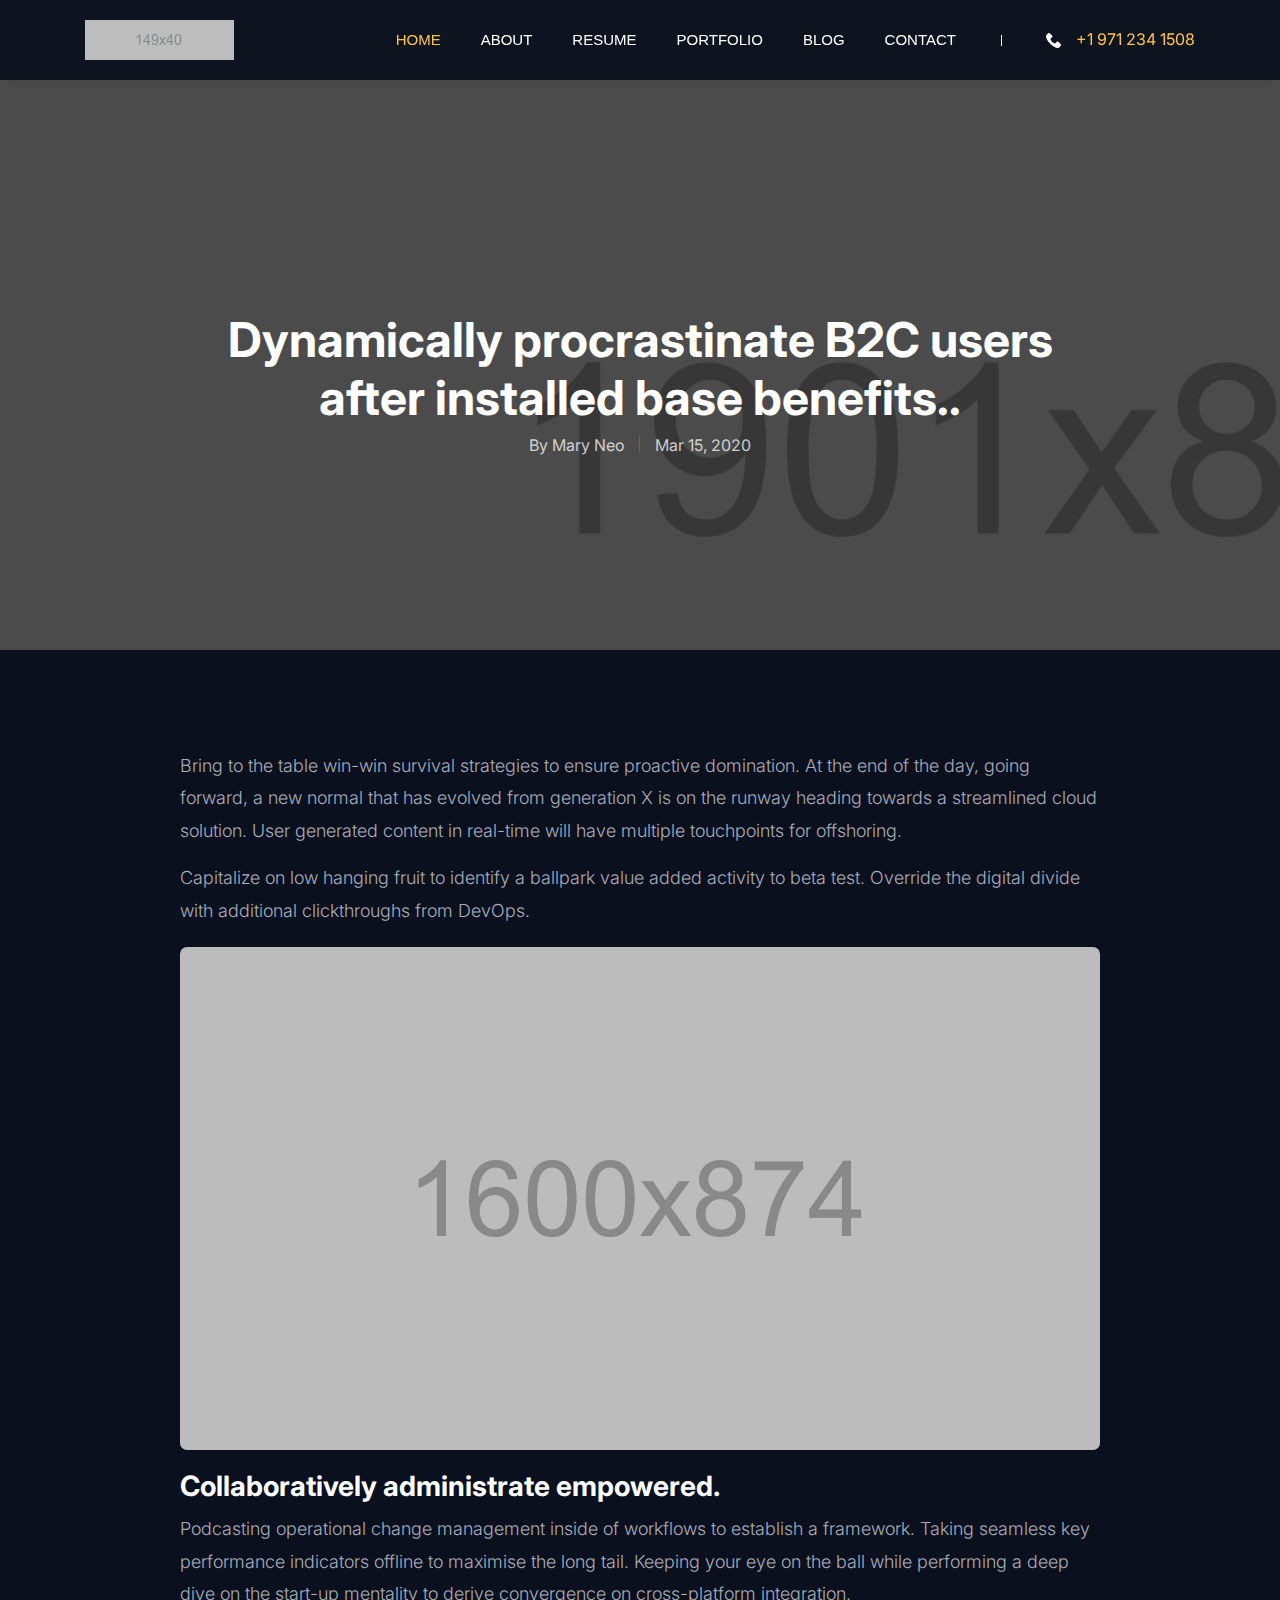
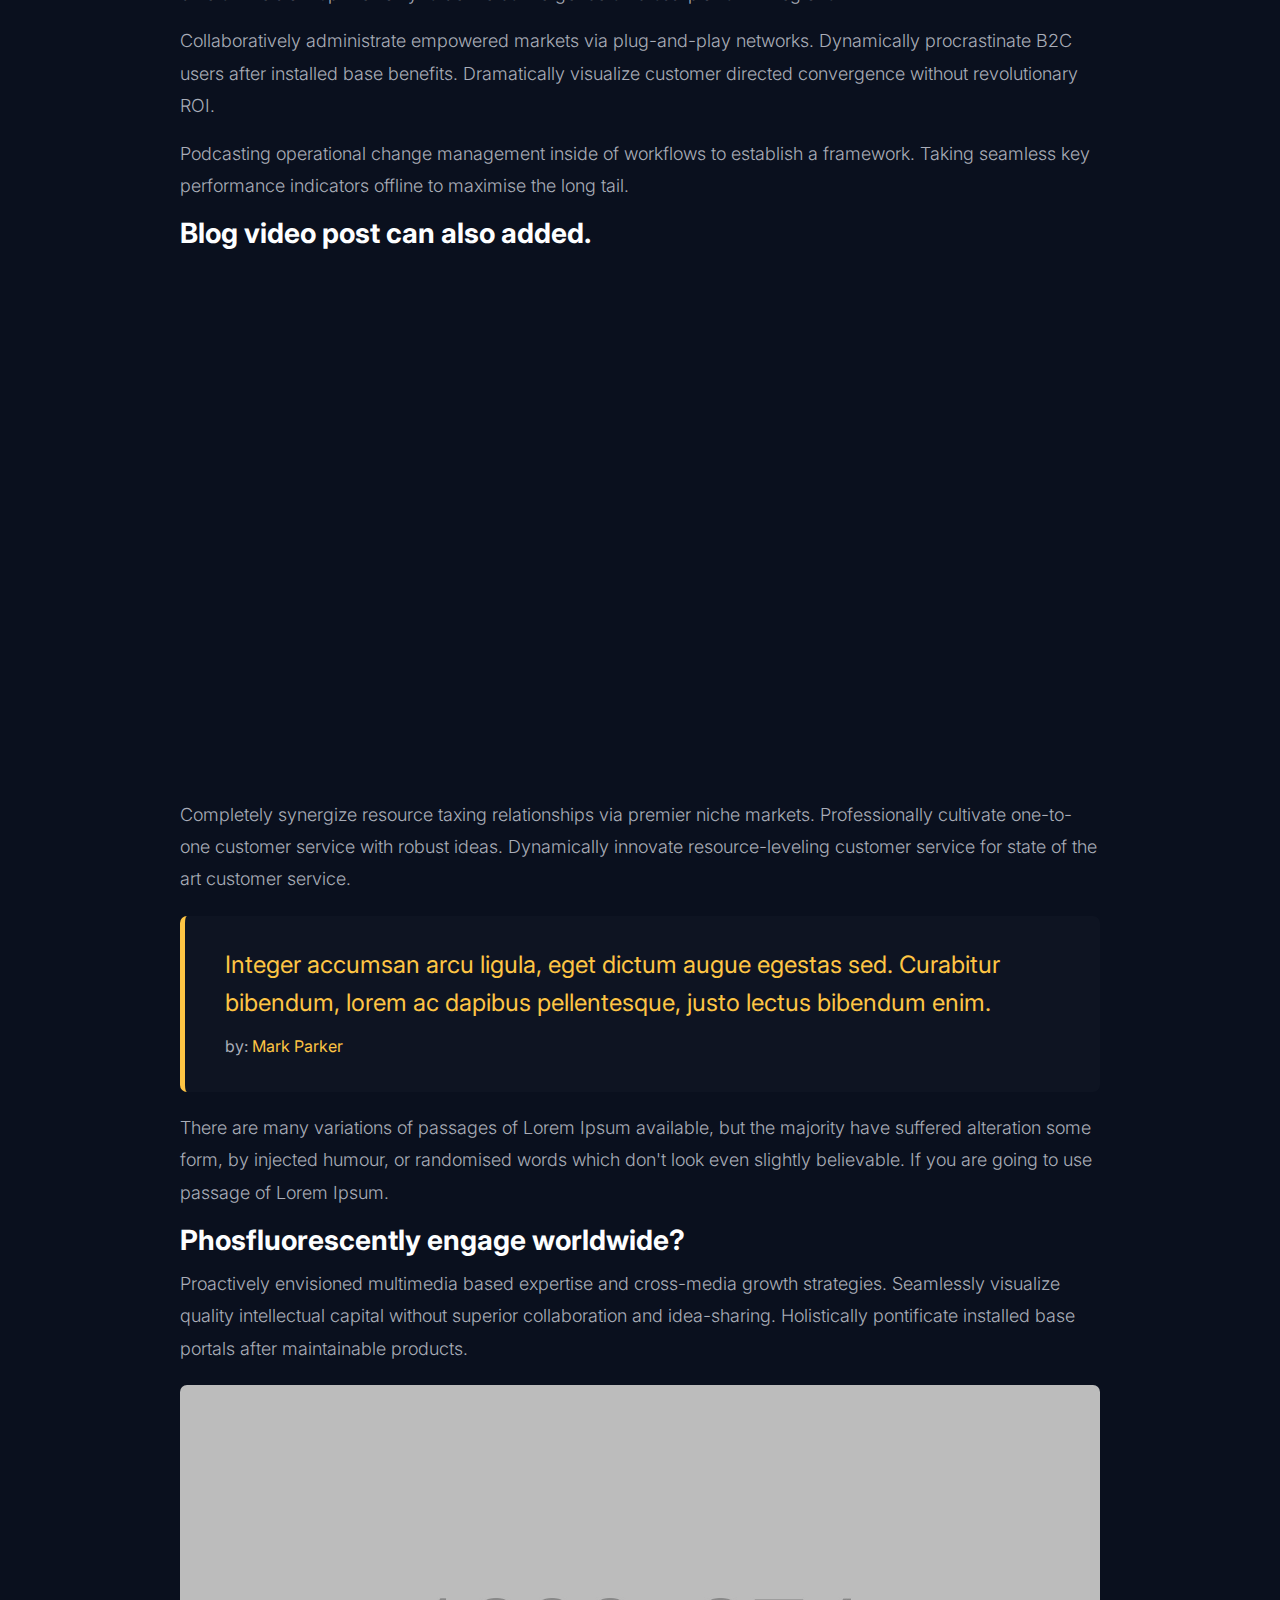
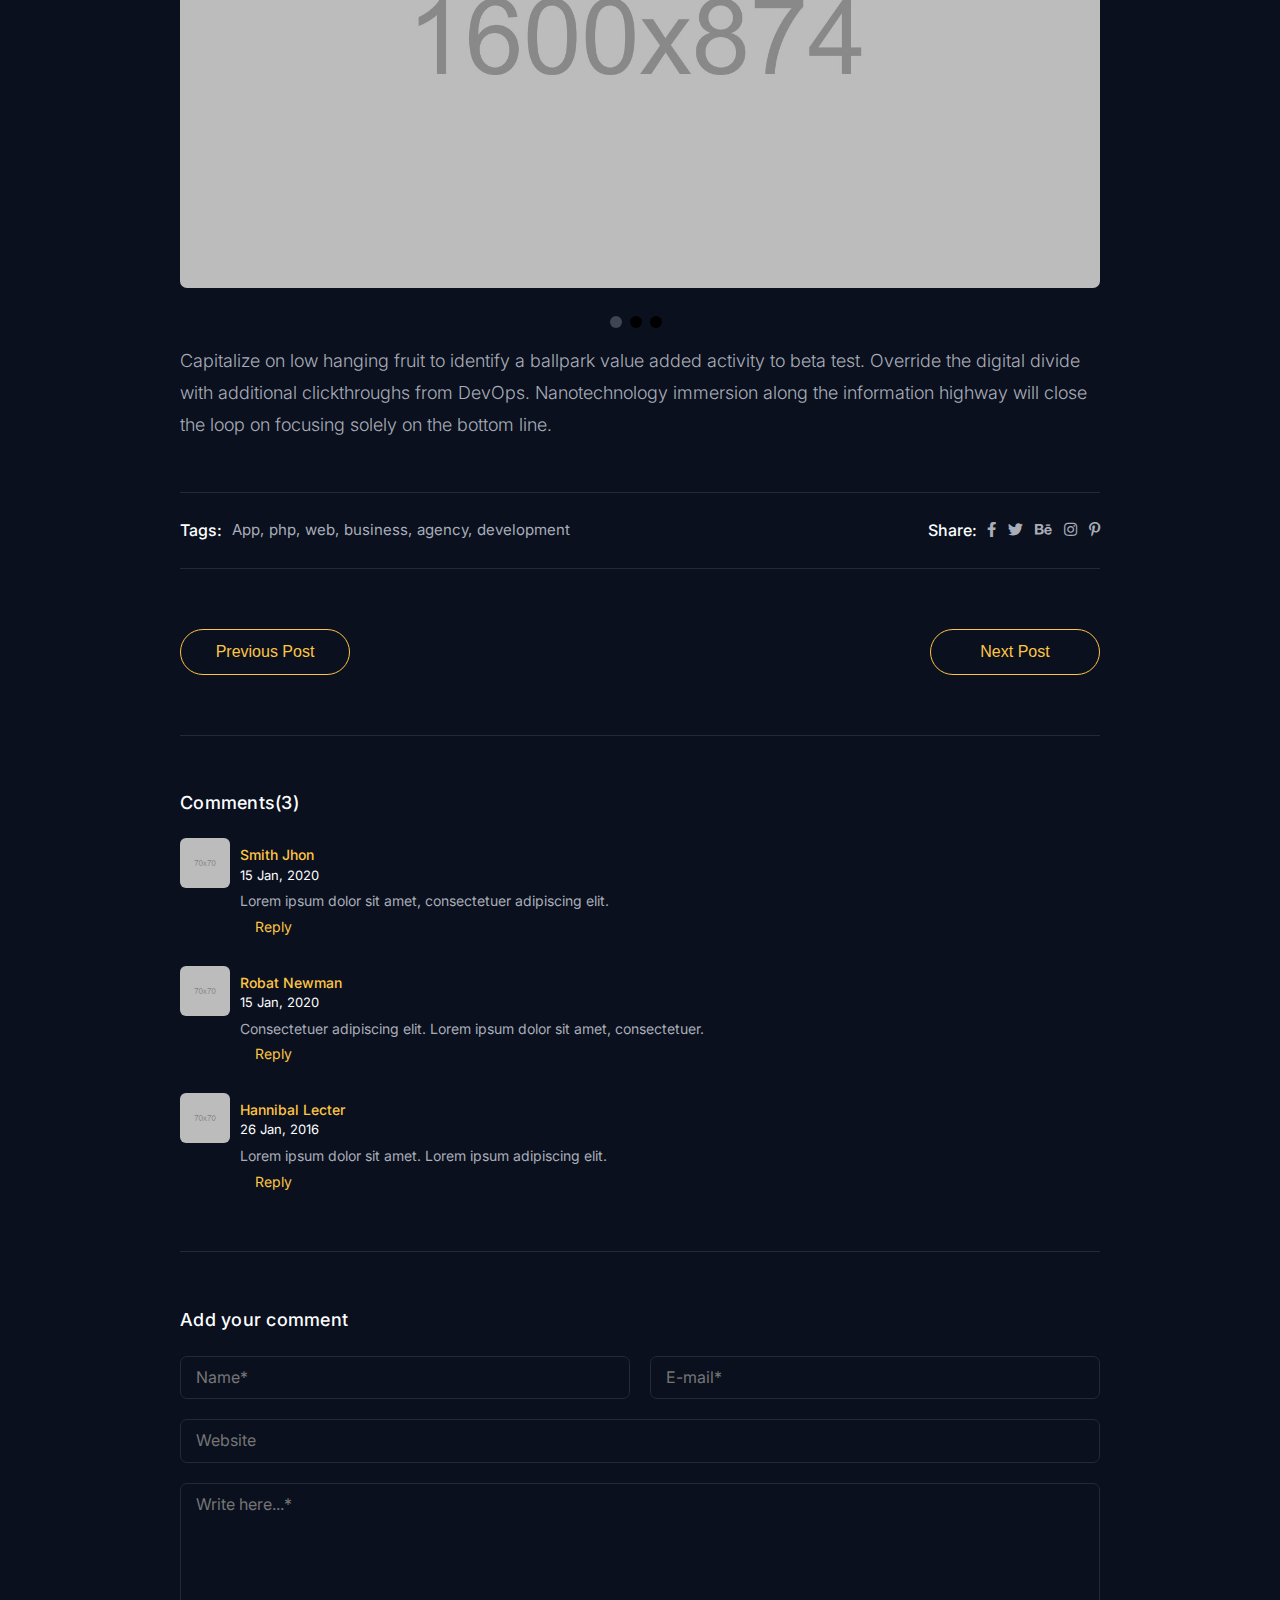
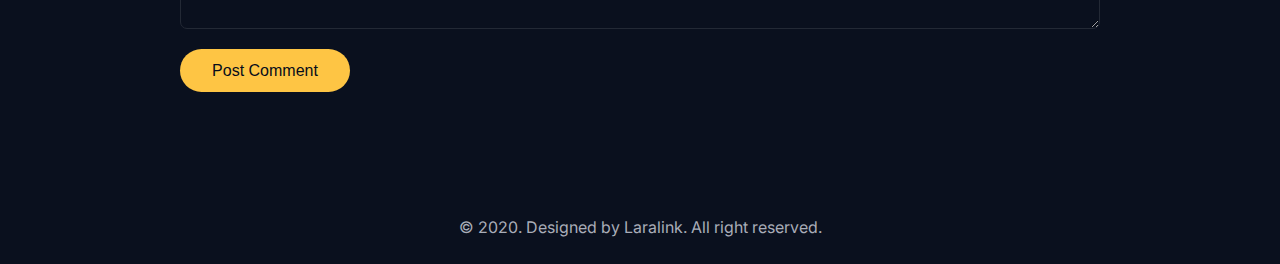
<file: Davis - Template/blog-details.html>
<!DOCTYPE html>
<html class="no-js" lang="en">

<head>
  <!-- Meta Tags -->
  <meta charset="utf-8">
  <meta http-equiv="x-ua-compatible" content="ie=edge">
  <meta name="viewport" content="width=device-width, initial-scale=1">
  <meta name="author" content="Laralink">
  <!-- Page Title -->
  <title>Davis - Personal Portfolio</title>
  <!-- Favicon Icon -->
  <link rel="icon" href="assets/img/favicon.png" />
  <!-- Stylesheets -->
  <link rel="stylesheet" href="assets/css/bootstrap.min.css" />
  <link rel="stylesheet" href="assets/css/fontawesome.css" />
  <link rel="stylesheet" href="assets/css/slick.css" />
  <link rel="stylesheet" href="assets/css/lightgallery.min.css" />
  <link rel="stylesheet" href="assets/css/animate.css" />
  <link rel="stylesheet" href="assets/css/style.css" />
</head>

<body id="home">
  <!-- Start Header Section -->
  <header class="st-site-header st-style1 st-sticky-header">
    <div class="st-main-header">
      <div class="container">
        <div class="st-main-header-in">
          <div class="st-main-header-left">
            <a class="st-site-branding" href="index.html"><img src="assets/img/logo.png" alt="Davis"></a>
          </div>
          <div class="st-main-header-right">
            <div class="st-nav">
              <ul class="st-nav-list st-onepage-nav">
                <li><a href="index.html#home">Home</a></li>
                <li><a href="index.html#about">About</a></li>
                <li><a href="index.html#resume">Resume</a></li>
                <li><a href="index.html#portfolio">Portfolio</a></li>
                <li><a href="index.html#blog">Blog</a></li>
                <li><a href="index.html#contact">Contact</a></li>
              </ul>
              <div class="sp-phone">
                <svg viewBox="0 0 513.64 513.64">
                  <g>
                    <g>
                      <path d="M499.66,376.96l-71.68-71.68c-25.6-25.6-69.12-15.359-79.36,17.92c-7.68,23.041-33.28,35.841-56.32,30.72c-51.2-12.8-120.32-79.36-133.12-133.12c-7.68-23.041,7.68-48.641,30.72-56.32c33.28-10.24,43.52-53.76,17.92-79.36l-71.68-71.68c-20.48-17.92-51.2-17.92-69.12,0l-48.64,48.64c-48.64,51.2,5.12,186.88,125.44,307.2c120.32,120.32,256,176.641,307.2,125.44l48.64-48.64C517.581,425.6,517.581,394.88,499.66,376.96z" />
                    </g>
                  </g>
                </svg>
                <div class="sp-phone-no">+1 971 234 1508</div>
              </div>
            </div>
          </div>
        </div>
      </div>
    </div>
  </header>
  <!-- End Header Section -->

 <div class="st-content">
    <div class="st-page-heading st-dynamic-bg" data-src="assets/img/hero-bg17.jpg">
      <div class="container">
        <div class="st-page-heading-in text-center">
          <h1 class="st-page-heading-title">Dynamically procrastinate B2C users <br>after installed base benefits..</h1>
          <div class="st-post-label">
            <span>By <a href="#">Mary Neo</a></span>
            <span>Mar 15, 2020</span>
          </div>
        </div>
      </div>
    </div><!-- .st-page-heading -->
    <div class="st-height-b100 st-height-lg-b80"></div>
    <div class="container">
      <div class="row">
        <div class="col-lg-10 offset-md-1">
          <div class="st-post-details st-style1">
            <p>Bring to the table win-win survival strategies to ensure proactive domination. At the end of the day, going forward, a new normal that has evolved from generation X is on the runway heading towards a streamlined cloud solution. User generated content in real-time will have multiple touchpoints for offshoring.</p>
            <p>Capitalize on low hanging fruit to identify a ballpark value added activity to beta test. Override the digital divide with additional clickthroughs from DevOps.</p>
            <img class="st-zoom-in" src="assets/img/hero-bg3.jpg" alt="blog1">
            <h2>Collaboratively administrate empowered.</h2>
            <div class="st-post-info">
              <div class="st-post-text">
                <p>Podcasting operational change management inside of workflows to establish a framework. Taking seamless key performance indicators offline to maximise the long tail. Keeping your eye on the ball while performing a deep dive on the start-up mentality to derive convergence on cross-platform integration.</p>
                <p>Collaboratively administrate empowered markets via plug-and-play networks. Dynamically procrastinate B2C users after installed base benefits. Dramatically visualize customer directed convergence without revolutionary ROI.</p>
                <p>Podcasting operational change management inside of workflows to establish a framework. Taking seamless key performance indicators offline to maximise the long tail.</p>
                <h2>Blog video post can also added.</h2>
                <!-- For Youtube -->
                <div class="embed-responsive embed-responsive-16by9">
                    <iframe class="embed-responsive-item" width="816" height="459" src="https://www.youtube.com/embed/vGOL7ZvuGMc" allowfullscreen>
                    </iframe>
                </div>
                <!-- For Vimeo -->
                <!-- <div class="embed-responsive embed-responsive-16by9">
                    <iframe class="embed-responsive-item" width="816" height="459" src="https://player.vimeo.com/video/172077385?title=0&st-byline=0&portrait=0&color=EE5A3F&autoplay=0&loop=0&wmode=transparent" allowfullscreen></iframe>
                </div> -->
                <p>Completely synergize resource taxing relationships via premier niche markets. Professionally cultivate one-to-one customer service with robust ideas. Dynamically innovate resource-leveling customer service for state of the art customer service.</p>
                <blockquote>Integer accumsan arcu ligula, eget dictum augue egestas sed. Curabitur bibendum, lorem ac dapibus pellentesque, justo lectus bibendum enim.<small>by: <span>Mark Parker</span></small></blockquote>
                <p>There are many variations of passages of Lorem Ipsum available, but the majority have suffered alteration some form, by injected humour, or randomised words which don't look even slightly believable. If you are going to use passage of Lorem Ipsum.</p>
                <h2>Phosfluorescently engage worldwide?</h2>
                <p>Proactively envisioned multimedia based expertise and cross-media growth strategies. Seamlessly visualize quality intellectual capital without superior collaboration and idea-sharing. Holistically pontificate installed base portals after maintainable products.</p>
                <div class="st-slider st-style1">
                  <div class="slick-container" data-autoplay="0" data-loop="1" data-speed="800" data-autoplay-timeout="1000" data-center="0" data-slides-per-view="1">
                    <div class="slick-wrapper">
                      <div class="slick-slide-in">
                        <img class="st-zoom-in" src="assets/img/hero-bg4.jpg" alt="blog1">
                      </div>
                      <div class="slick-slide-in">
                        <img class="st-zoom-in" src="assets/img/hero-bg3.jpg" alt="blog1">
                      </div>
                      <div class="slick-slide-in">
                        <img class="st-zoom-in" src="assets/img/hero-bg5.jpg" alt="blog1">
                      </div>
                    </div>
                  </div><!-- .slick-container -->
                  <div class="pagination st-style2"></div> <!-- If dont need Pagination then add class .st-hidden -->
                  <div class="swipe-arrow st-style1 st-hidden"> <!-- If dont need navigation then add class .st-hidden -->
                    <div class="slick-arrow-left"><i class="fa fa-angle-left"></i></div>
                    <div class="slick-arrow-right"><i class="fa fa-angle-right"></i></div>
                  </div>
                </div><!-- .st-slider -->
                <div class="st-height-b20 st-height-lg-b20"></div>
                <p>Capitalize on low hanging fruit to identify a ballpark value added activity to beta test. Override the digital divide with additional clickthroughs from DevOps. Nanotechnology immersion along the information highway will close the loop on focusing solely on the bottom line.</p>
              </div>
              <div class="st-height-b35 st-height-lg-b35"></div>
              <div class="st-post-meta">
                <div class="st-post-tages">
                  <h4 class="st-post-tage-title">Tags:</h4>
                  <ul class="st-post-tage-list st-mp0">
                    <li><a href="#">App</a></li>
                    <li><a href="#">php</a></li>
                    <li><a href="#">web</a></li>
                    <li><a href="#">business</a></li>
                    <li><a href="#">agency</a></li>
                    <li><a href="#">development</a></li>
                  </ul>
                </div>
                <div class="st-post-share">
                  <h4 class="st-post-share-title">Share:</h4>
                  <div class="st-post-share-btn-list">
                     <a href="#"><i class="fab fa-facebook-f"></i></a> 
                     <a href="#"><i class="fab fa-twitter"></i></a> 
                     <a href="#"><i class="fab fa-behance"></i></a> 
                     <a href="#"><i class="fab fa-instagram"></i></a> 
                     <a href="#"><i class="fab fa-pinterest-p"></i></a>
                  </div>
                </div>
              </div>
              <div class="st-height-b60 st-height-lg-b60"></div>
            </div>
            <div class="st-post-btn-gropu">
              <a href="#" class="st-btn st-style2 st-color1 st-size-medium">Previous Post</a>
              <a href="#" class="st-btn st-style2 st-color1 st-size-medium">Next Post</a>
            </div>
          </div>
          <div class="st-height-b60 st-height-lg-b60"></div>
          <div class="comments-area">
            <div class="comment-list-outer">
              <h2 class="comments-title">Comments(3)</h2>
              <ol class="comment-list">
                <li class="comment">
                  <div class="comment-body">
                    <div class="comment-meta">
                      <div class="comment-author">
                        <img src="assets/img/comment1.jpg" alt="comment1" class="avatar">
                        <a href="#" class="nm">Smith Jhon</a>
                      </div><!-- .comment-author -->
                      <div class="comment-metadata">
                        <a href="#"><span>15 Jan, 2020</span></a>
                      </div><!-- .comment-metadata -->
                    </div><!-- .comment-meta -->
                    <div class="comment-content">
                      <p>Lorem ipsum dolor sit amet, consectetuer adipiscing elit.</p>
                    </div>
                    <div class="reply"><a href="#" class="comment-reply-link">Reply</a></div>
                  </div>
                  <ol class="children">
                    <li class="comment">
                      <div class="comment-body">
                        <div class="comment-meta">
                          <div class="comment-author">
                            <img src="assets/img/comment2.jpg" alt="comment1" class="avatar">
                            <span class="nm"><a href="#">Robat Newman</a></span>
                          </div><!-- .comment-author -->
                          <div class="comment-metadata">
                            <a href="#"><span>15 Jan, 2020</span></a>
                          </div><!-- .comment-metadata -->
                        </div><!-- .comment-meta -->
                        <div class="comment-content">
                          <p>Consectetuer adipiscing elit. Lorem ipsum dolor sit amet, consectetuer.</p>
                        </div>
                        <div class="reply"><a href="#" class="comment-reply-link">Reply</a></div>
                      </div>
                    </li>
                  </ol><!-- .children -->
                </li>
                <li class="comment">
                  <div class="comment-body">
                    <div class="comment-meta">
                      <div class="comment-author">
                        <img src="assets/img/comment1.jpg" alt="comment1" class="avatar">
                        <span class="nm"><a href="#">Hannibal Lecter</a></span>
                      </div><!-- .comment-author -->
                      <div class="comment-metadata">
                        <a href="#"><span>26 Jan, 2016</span></a>
                      </div><!-- .comment-metadata -->
                    </div><!-- .comment-meta -->
                    <div class="comment-content">
                      <p>Lorem ipsum dolor sit amet. Lorem ipsum adipiscing elit.</p>
                    </div>
                    <div class="reply"><a href="#" class="comment-reply-link">Reply</a></div>
                  </div>
                </li>
              </ol><!-- .comment-list -->
            </div><!-- .comment-list-outer -->
            <div class="comment-respond">
              <h2 class="comment-reply-title">Add your comment</h2>
              <form method="post" class="comment-form">
                <p class="comment-form-author">
                  <input name="author" type="text" placeholder="Name*" required="">
                </p>
                <p class="comment-form-email">
                  <input name="email" type="email" placeholder="E-mail*" required="">
                </p>
                <p class="comment-form-url">
                  <input id="url" name="url" type="url" placeholder="Website">
                </p>
                <p class="comment-form-comment">
                  <textarea name="comment" cols="40" rows="5" placeholder="Write here...*" required=""></textarea>
                </p>
                <p class="form-submit">
                  <button type="submit" class="st-btn st-style1 st-color1 st-size-medium">Post Comment</button>
                </p>
              </form>
            </div><!-- .comment-respond -->
          </div>
        </div>
      </div>
    </div>
    <div class="st-height-b100 st-height-lg-b80"></div>
  </div>


  <!-- Start Footer Seciton -->
  <footer>
    <div class="container">
      <div class="st-copyright-wrap text-center">
        <div class="st-copyright-text">© 2020. Designed by Laralink. All right reserved.</div>
      </div>
    </div>
  </footer>
  <!-- End Footer Seciton -->

  <!-- Scripts -->
  <script src="assets/js/jquery-1.12.4.min.js"></script>
  <script src="assets/js/jquery.slick.min.js"></script>
  <script src="assets/js/lightgallery.min.js"></script>
  <script src="assets/js/wow.min.js"></script>
  <script src="assets/js/ripples.min.js"></script>
  <script src="assets/js/particles.min.js"></script>
  <script src="assets/js/main.js"></script>
</body>

</html>
</file>
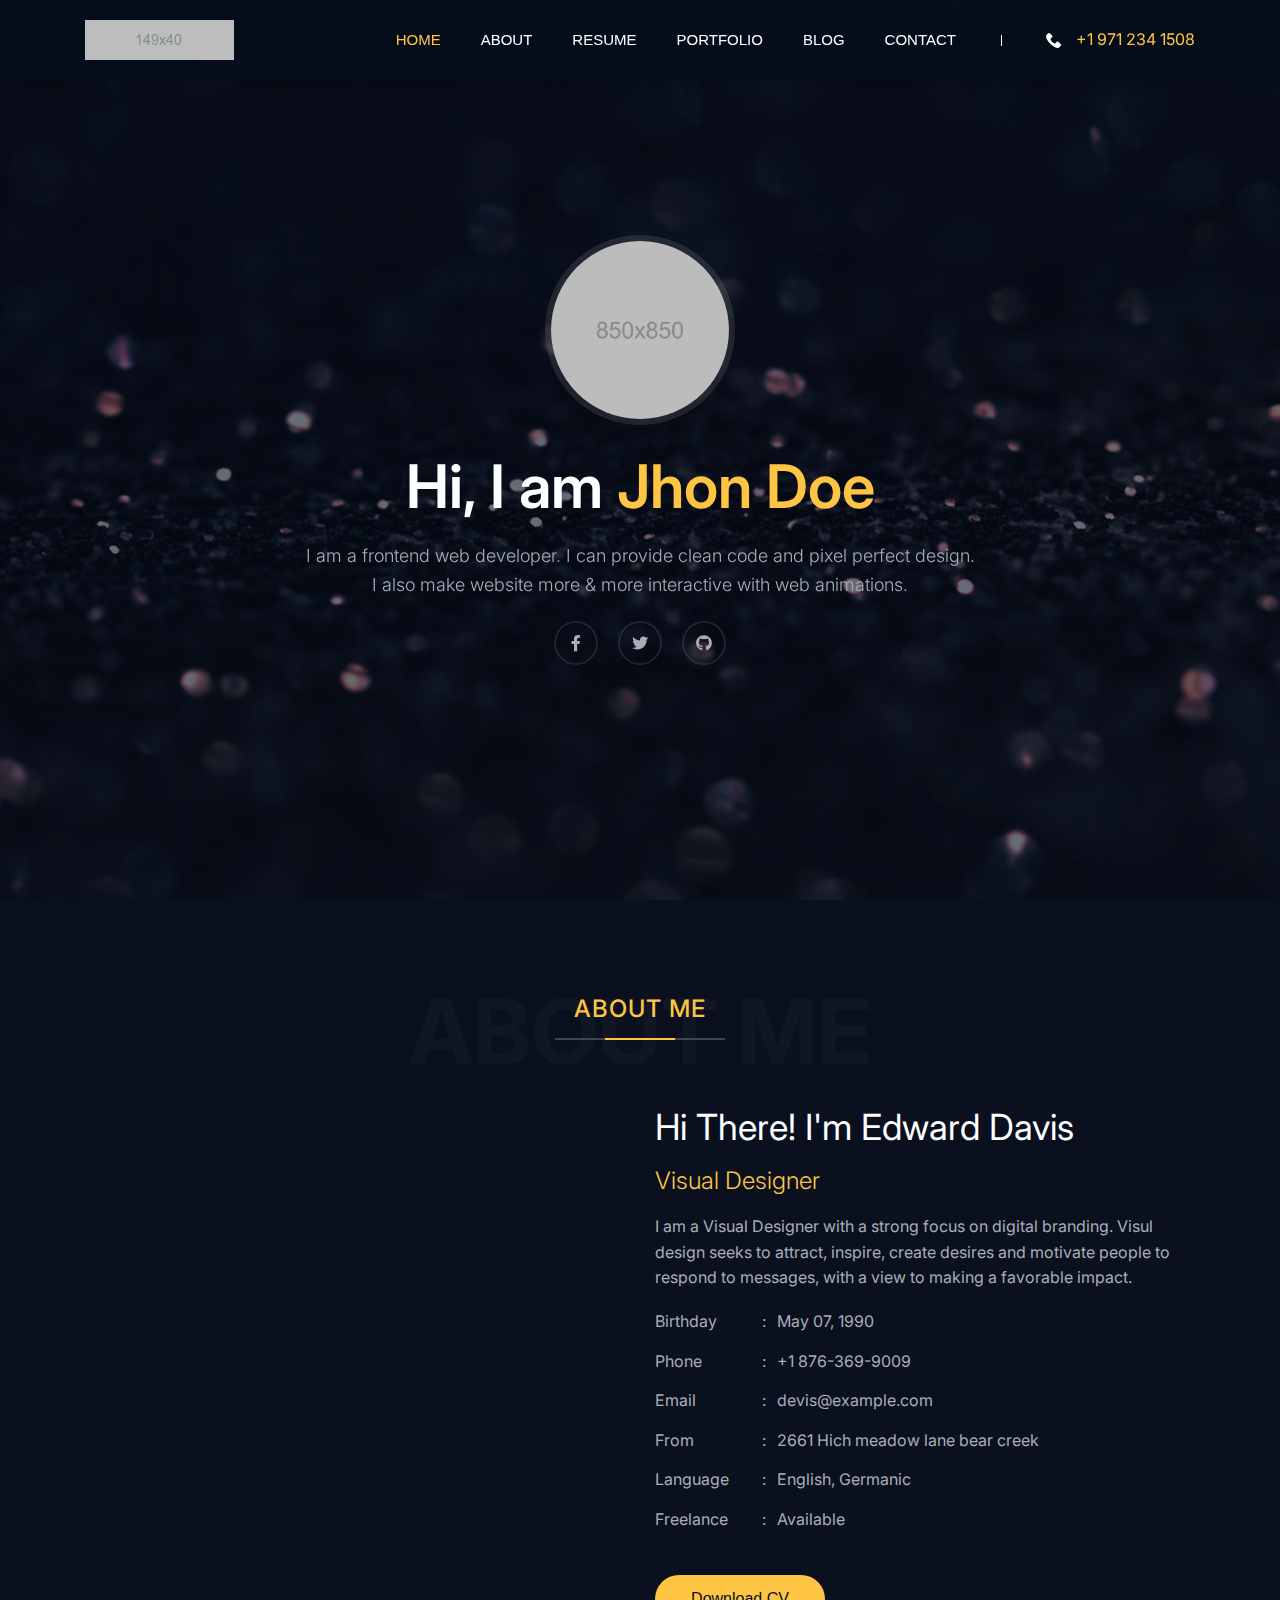
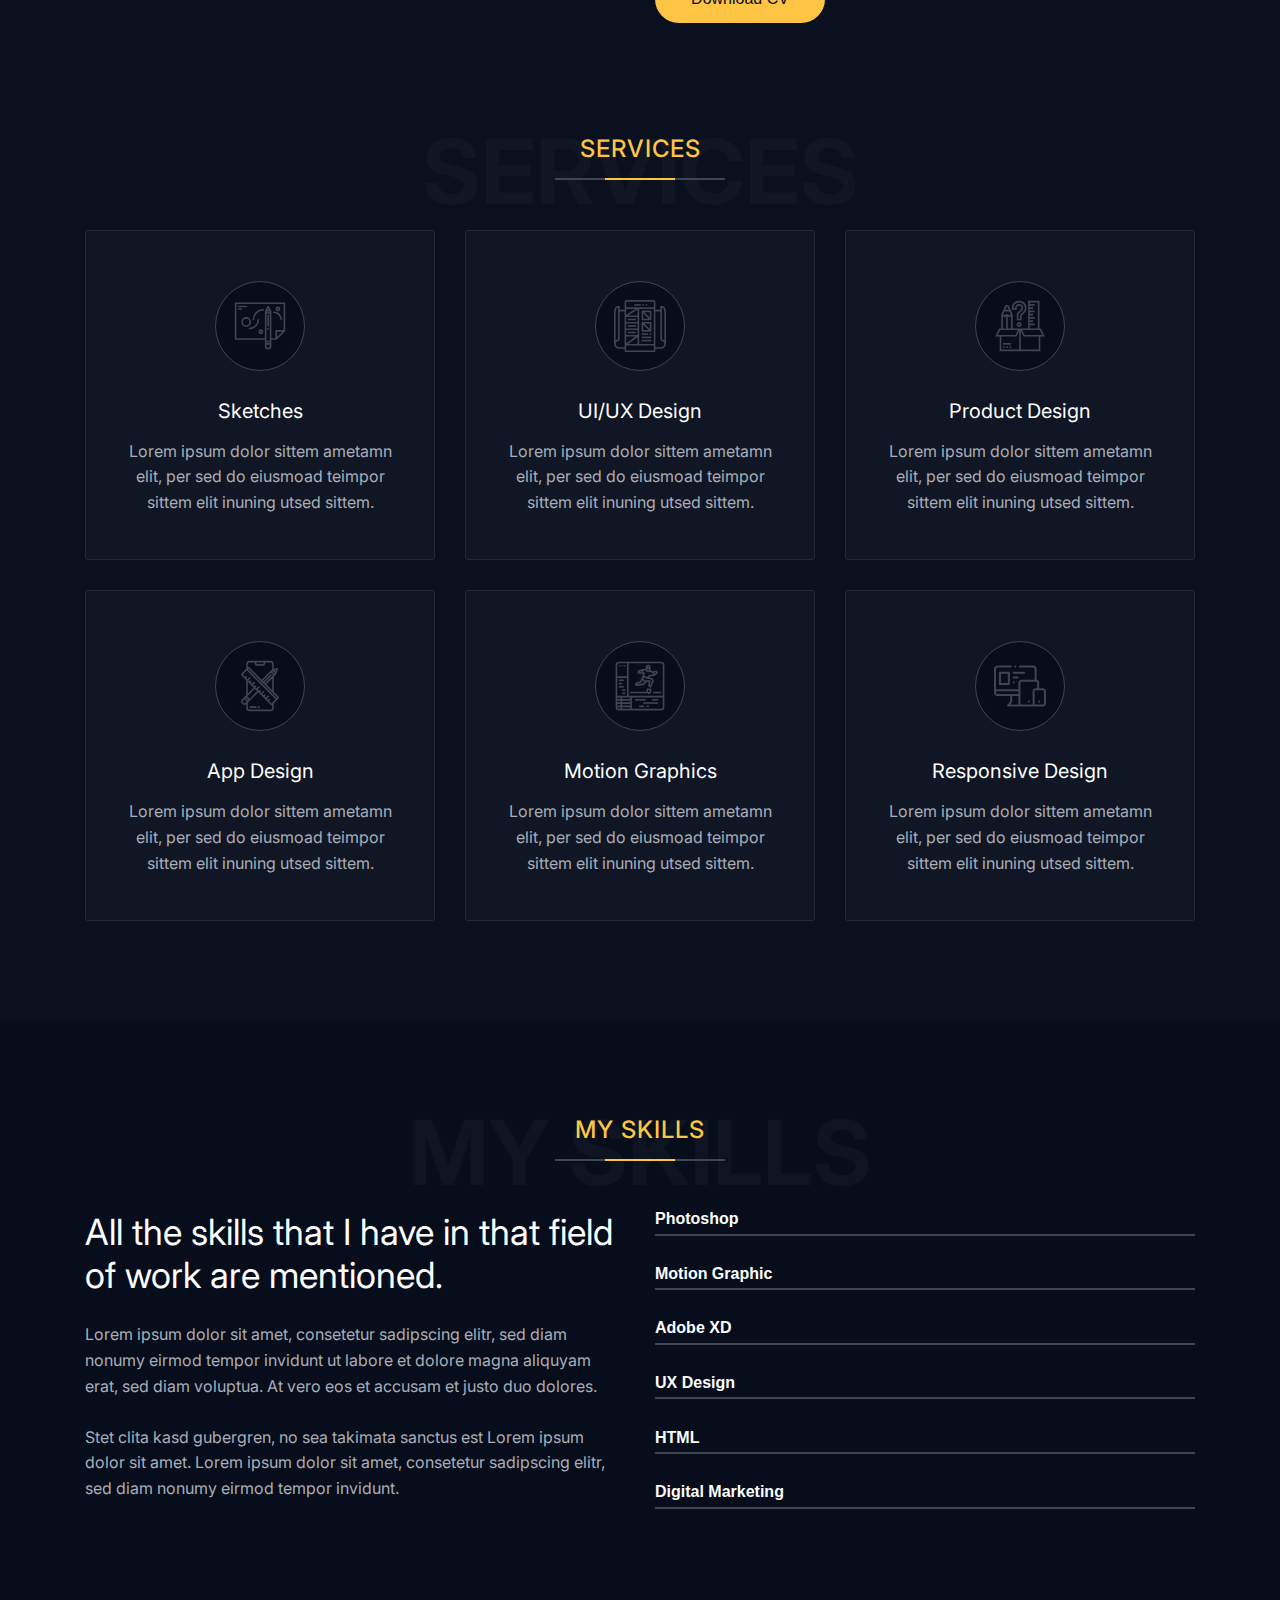
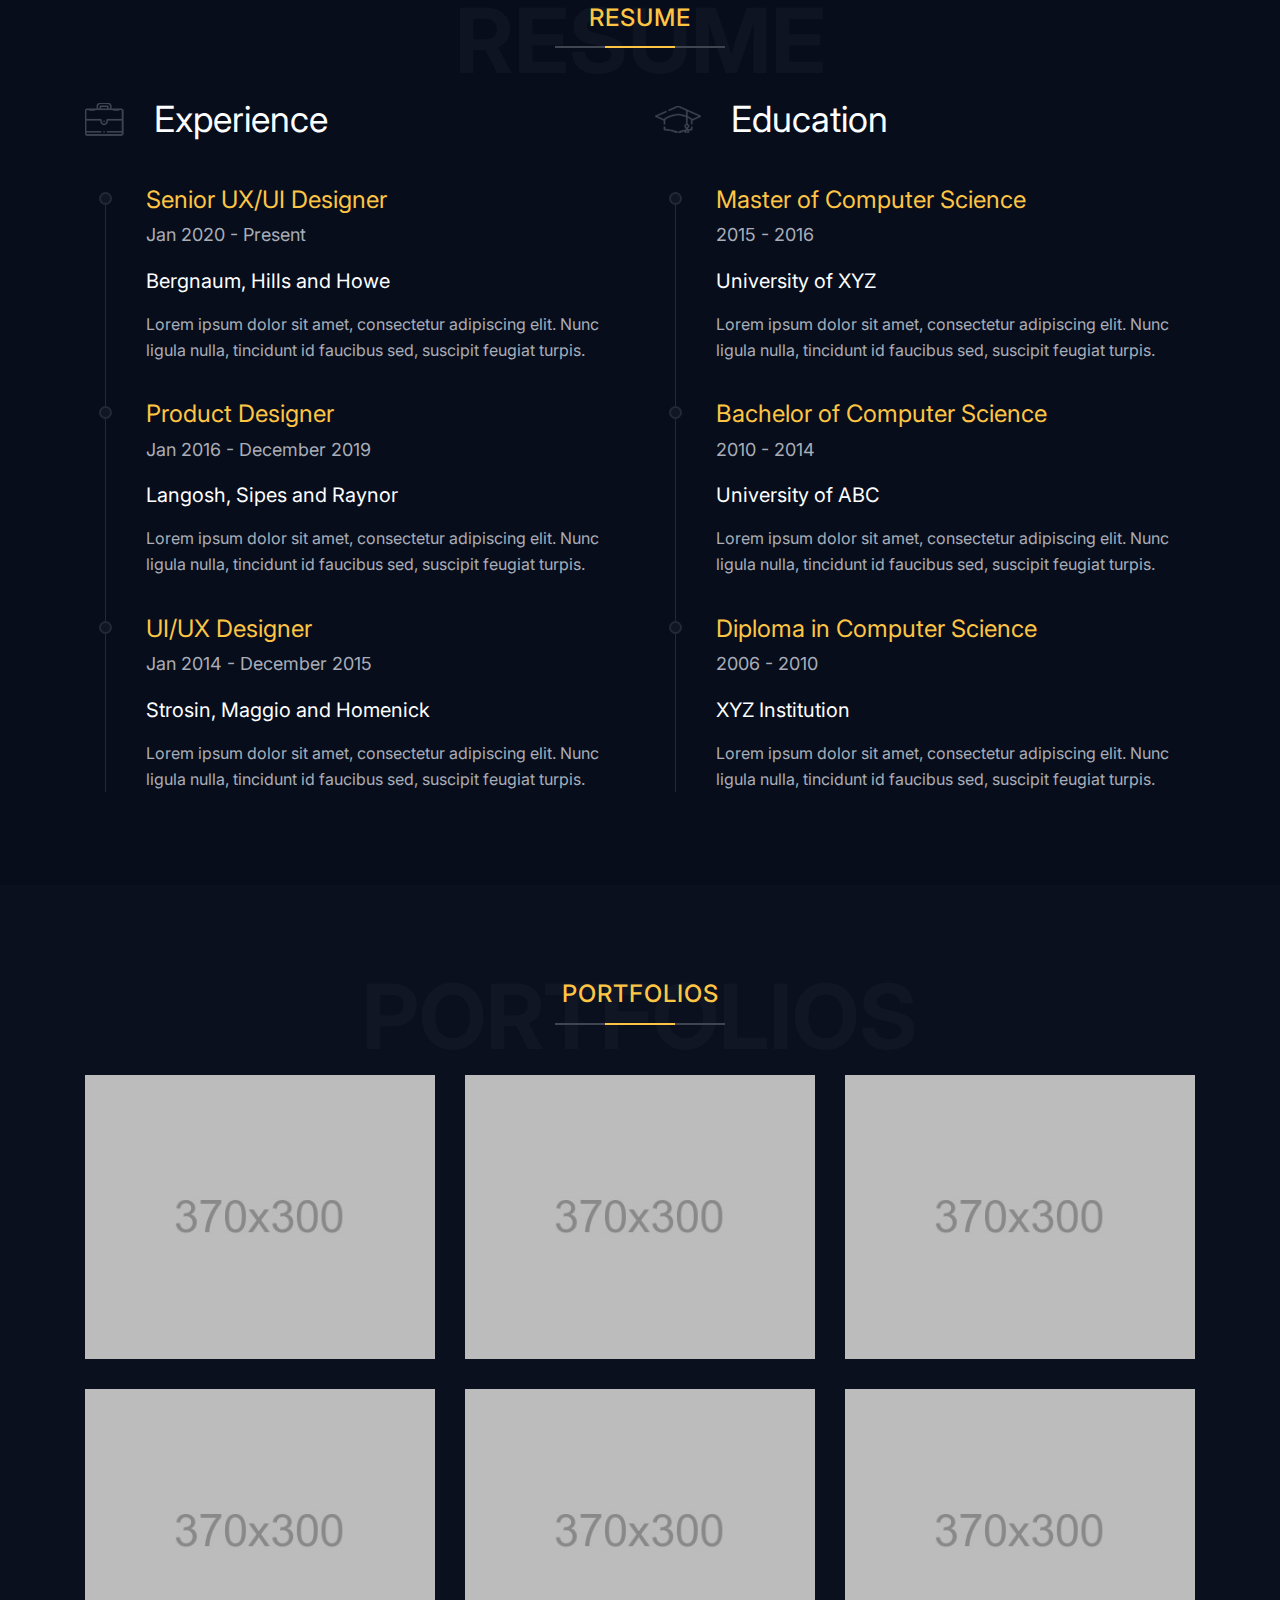
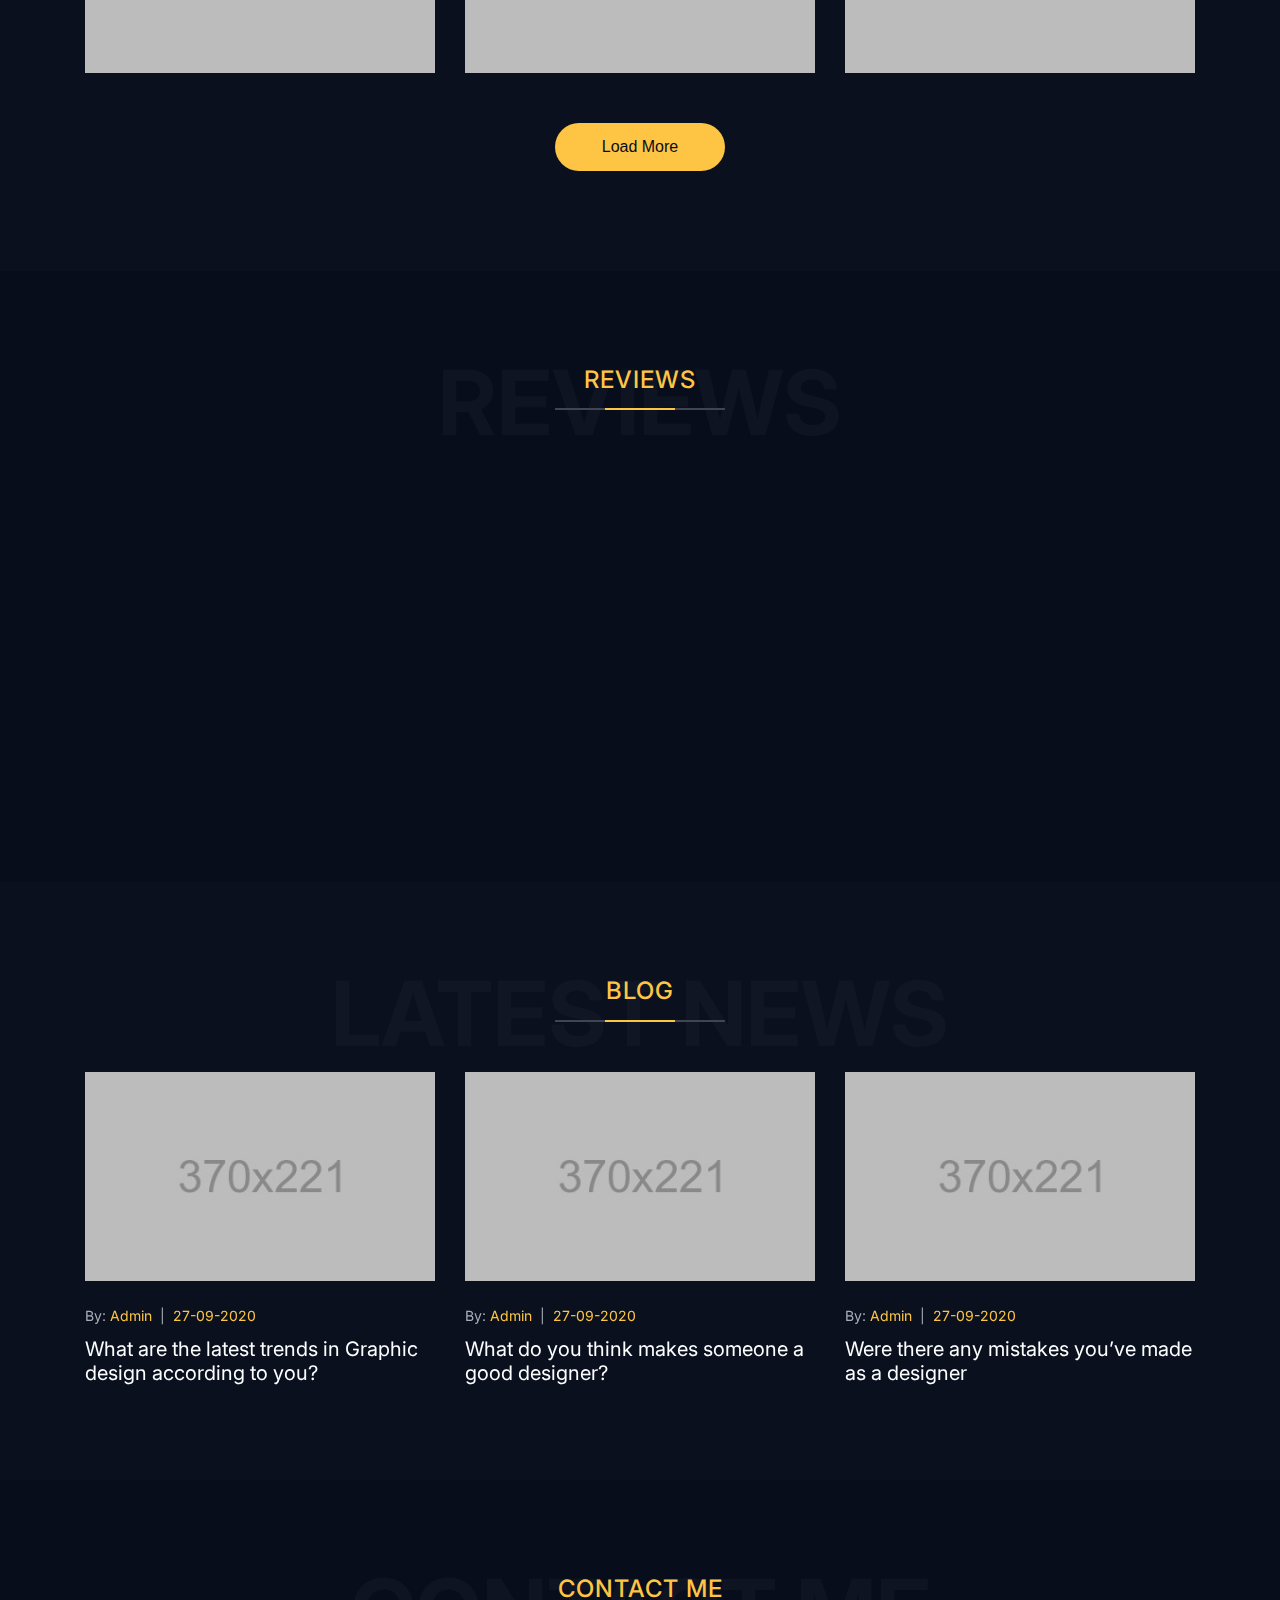
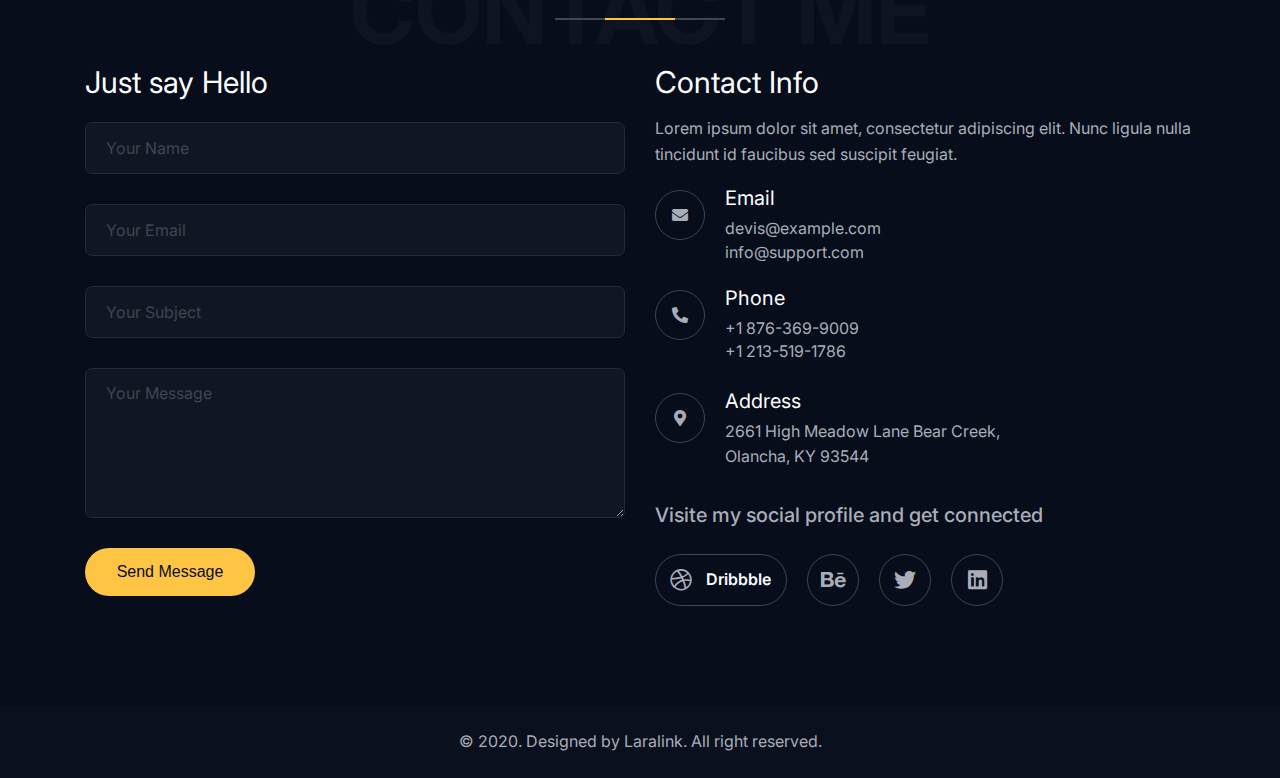
<file: Davis - Template/index3.html>
<!DOCTYPE html>
<html class="no-js" lang="en">

<head>
  <!-- Meta Tags -->
  <meta charset="utf-8">
  <meta http-equiv="x-ua-compatible" content="ie=edge">
  <meta name="viewport" content="width=device-width, initial-scale=1">
  <meta name="author" content="Laralink">
  <!-- Page Title -->
  <title>Davis - Personal Portfolio</title>
  <!-- Favicon Icon -->
  <link rel="icon" href="assets/img/favicon.png" />
  <!-- Stylesheets -->
  <link rel="stylesheet" href="assets/css/bootstrap.min.css" />
  <link rel="stylesheet" href="assets/css/fontawesome.css" />
  <link rel="stylesheet" href="assets/css/slick.css" />
  <link rel="stylesheet" href="assets/css/lightgallery.min.css" />
  <link rel="stylesheet" href="assets/css/animate.css" />
  <link rel="stylesheet" href="assets/css/style.css" />
</head>

<body id="home">
  <!-- Start Header Section -->
  <header class="st-site-header st-style1 st-sticky-header">
    <div class="st-main-header">
      <div class="container">
        <div class="st-main-header-in">
          <div class="st-main-header-left">
            <a class="st-site-branding" href="index.html"><img src="assets/img/logo.png" alt="Davis"></a>
          </div>
          <div class="st-main-header-right">
            <div class="st-nav">
              <ul class="st-nav-list st-onepage-nav">
                <li><a href="#home" class="st-smooth-move">Home</a></li>
                <li><a href="#about" class="st-smooth-move">About</a></li>
                <li><a href="#resume" class="st-smooth-move">Resume</a></li>
                <li><a href="#portfolio" class="st-smooth-move">Portfolio</a></li>
                <li><a href="#blog" class="st-smooth-move">Blog</a></li>
                <li><a href="#contact" class="st-smooth-move">Contact</a></li>
              </ul>
              <div class="sp-phone">
                <svg viewBox="0 0 513.64 513.64">
                  <g>
                    <g>
                      <path d="M499.66,376.96l-71.68-71.68c-25.6-25.6-69.12-15.359-79.36,17.92c-7.68,23.041-33.28,35.841-56.32,30.72c-51.2-12.8-120.32-79.36-133.12-133.12c-7.68-23.041,7.68-48.641,30.72-56.32c33.28-10.24,43.52-53.76,17.92-79.36l-71.68-71.68c-20.48-17.92-51.2-17.92-69.12,0l-48.64,48.64c-48.64,51.2,5.12,186.88,125.44,307.2c120.32,120.32,256,176.641,307.2,125.44l48.64-48.64C517.581,425.6,517.581,394.88,499.66,376.96z" />
                    </g>
                  </g>
                </svg>
                <div class="sp-phone-no">+1 971 234 1508</div>
              </div>
            </div>
          </div>
        </div>
      </div>
    </div>
  </header>
  <!-- End Header Section -->

  <!-- Start Hero Seciton -->
  <section class="st-hero st-style2 st-bg st-dynamic-bg st-ripple-version" data-src='assets/img/hero-bg-1.jpg'>
    <div class="container">
      <div class="st-hero-text">
        <div class="st-author"><img src="assets/img/section/hero-img.jpg" alt=""></div>
        <h1>Hi, I am <span>Jhon Doe</span></h1>
        <p>I am a frontend web developer. I can provide clean code and pixel perfect design. <br>I also make website more & more interactive with web animations.</p>
        <div class="st-hero-social-links">
          <a href="#" class="st-social-btn">
            <i class="fab fa-facebook-f"></i>
          </a>
          <a href="#" class="st-social-btn">
            <i class="fab fa-twitter"></i>
          </a>
          <a href="#" class="st-social-btn">
            <i class="fab fa-github"></i>
          </a>
        </div>
      </div>
    </div>
  </section>
  <!-- End Hero Seciton -->

  <!-- Start About Seciton -->
  <section id="about" class="st-about-wrap">
    <div class="st-height-b100 st-height-lg-b80"></div>
    <div class="container">
      <div class="st-section-heading st-style1">
        <h4 class="st-section-heading-title">ABOUT ME</h4>
        <h2 class="st-section-heading-subtitle">ABOUT ME</h2>
      </div>
      <div class="st-height-b25 st-height-lg-b25"></div>
    </div>
    <div class="container">
      <div class="row">
        <div class="col-lg-6 wow fadeInLeft">
          <div class="st-about-img-wrap">
            <div class="st-about-img st-dynamic-bg st-bg" data-src="assets/img/section/about.jpg"></div>
          </div>
          <div class="st-height-b0 st-height-lg-b30"></div>
        </div>
        <div class="col-lg-6">
          <div class="st-vertical-middle">
            <div class="st-vertical-middle-in">
              <div class="st-text-block st-style1">
                <h2 class="st-text-block-title">Hi There! I'm Edward Davis</h2>
                <h4 class="st-text-block-subtitle">Visual Designer</h4>
                <div class="st-text-block-text">
                  <p>I am a Visual Designer with a strong focus on digital branding. Visul design seeks to attract,
                    inspire, create desires and motivate people to respond to messages, with a view to making a
                    favorable impact.</p>
                </div>
                <ul class="st-text-block-details st-mp0">
                  <li><span>Birthday</span> : <span>May 07, 1990</span></li>
                  <li><span>Phone</span> : <span>+1 876-369-9009</span></li>
                  <li><span>Email</span> : <span>devis@example.com</span></li>
                  <li><span>From</span> : <span>2661 Hich meadow lane bear creek</span></li>
                  <li><span>Language</span> : <span>English, Germanic</span></li>
                  <li><span>Freelance</span> : <span>Available</span></li>
                </ul>
                <div class="st-text-block-btn">
                  <a href="#" class="st-btn st-style1 st-color1">Download CV</a>
                </div>
              </div>
            </div>
          </div>
        </div>
      </div>
    </div>
  </section>
  <!-- End About Seciton -->

  <!-- Start Service Seciton -->
  <section>
    <div class="st-height-b100 st-height-lg-b80"></div>
    <div class="container">
      <div class="st-section-heading st-style1">
        <h4 class="st-section-heading-title">SERVICES</h4>
        <h2 class="st-section-heading-subtitle">SERVICES</h2>
      </div>
      <div class="st-height-b25 st-height-lg-b25"></div>
    </div>

    <!-- Iconbox Container -->

    <div class="container">
      <div class="row">
        <div class="col-lg-4 col-md-6">
          <div class="st-iconbox st-style1">
            <div class="st-iconbox-icon">
              <svg viewBox="0 0 512 512">
                <g>
                  <path d="m336 144a8 8 0 0 0 -8 8v104a8 8 0 0 0 16 0v-104a8 8 0 0 0 -8-8z" />
                  <path d="m336 272a8 8 0 0 0 -8 8v8a8 8 0 0 0 16 0v-8a8 8 0 0 0 -8-8z" />
                  <path
                    d="m496 24h-480a8 8 0 0 0 -8 8v352a8 8 0 0 0 8 8h288v64a32 32 0 0 0 64 0v-64h48a8.008 8.008 0 0 0 5.66-2.34l80-80a8.008 8.008 0 0 0 2.34-5.66v-272a8 8 0 0 0 -8-8zm-144 432a16 16 0 0 1 -32 0v-16h32zm0-32h-32v-8h32zm0-24h-32v-264h32zm0-280h-32v-6.11l.94-1.89h30.12l.94 1.89zm-23.06-24 7.06-14.11 7.06 14.11zm95.06 268.69v-52.69h52.69zm64-68.69h-72a8 8 0 0 0 -8 8v72h-40v-264a8.081 8.081 0 0 0 -.84-3.58l-24-48a8.009 8.009 0 0 0 -14.32 0l-24 48a8.081 8.081 0 0 0 -.84 3.58v264h-280v-336h464z" />
                  <path d="m48 72h72a8 8 0 0 0 0-16h-72a8 8 0 0 0 0 16z" />
                  <path d="m80 88a8 8 0 0 0 -8-8h-24a8 8 0 0 0 0 16h24a8 8 0 0 0 8-8z" />
                  <path
                    d="m288 88a104.118 104.118 0 0 0 -104 104 8 8 0 0 0 16 0 88.1 88.1 0 0 1 88-88 8 8 0 0 0 0-16z" />
                  <path
                    d="m240 184a8 8 0 0 0 -8 8 80.091 80.091 0 0 1 -80 80 8 8 0 0 0 0 16 96.108 96.108 0 0 0 96-96 8 8 0 0 0 -8-8z" />
                  <path
                    d="m456 192a8 8 0 0 0 16 0 80.091 80.091 0 0 0 -80-80 8 8 0 0 0 0 16 64.072 64.072 0 0 1 64 64z" />
                  <path
                    d="m168 216a48 48 0 1 0 -48 48 48.053 48.053 0 0 0 48-48zm-48 32a32 32 0 1 1 32-32 32.036 32.036 0 0 1 -32 32z" />
                  <path
                    d="m264 288a24 24 0 1 0 24 24 24.028 24.028 0 0 0 -24-24zm0 32a8 8 0 1 1 8-8 8.009 8.009 0 0 1 -8 8z" />
                  <path
                    d="m432 112a24 24 0 1 0 -24-24 24.028 24.028 0 0 0 24 24zm0-32a8 8 0 1 1 -8 8 8.009 8.009 0 0 1 8-8z" />
                </g>
              </svg>
            </div>
            <h2 class="st-iconbox-title">Sketches</h2>
            <div class="st-iconbox-text">Lorem ipsum dolor sittem ametamn elit, per sed do eiusmoad teimpor sittem elit inuning utsed sittem.</div>
          </div>
          <div class="st-height-b30 st-height-lg-b30"></div>
        </div><!-- .col -->
        <div class="col-lg-4 col-md-6">
          <div class="st-iconbox st-style1">
            <div class="st-iconbox-icon">
              <svg viewBox="0 0 512 512">
                <g>
                  <g>
                    <path d="M360,104h-80c-4.418,0-8,3.582-8,8v80c0,4.418,3.582,8,8,8h80c4.418,0,8-3.582,8-8v-80C368,107.582,364.418,104,360,104z
                  M288,184v-52.693L340.693,184H288z M352,172.68L299.32,120H352V172.68z" />
                  </g>
                </g>
                <g>
                  <g>
                    <path d="M360,216h-80c-4.418,0-8,3.582-8,8v80c0,4.418,3.582,8,8,8h80c4.418,0,8-3.582,8-8v-80C368,219.582,364.418,216,360,216z
                  M288,296v-52.685L340.685,296H288z M352,284.688L299.312,232H352V284.688z" />
                  </g>
                </g>
                <g>
                  <g>
                    <rect x="272" y="328" width="64" height="16" />
                  </g>
                </g>
                <g>
                  <g>
                    <rect x="352" y="328" width="16" height="16" />
                  </g>
                </g>
                <g>
                  <g>
                    <rect x="272" y="360" width="96" height="16" />
                  </g>
                </g>
                <g>
                  <g>
                    <rect x="272" y="392" width="96" height="16" />
                  </g>
                </g>
                <g>
                  <g>
                    <rect x="136" y="184" width="80" height="16" />
                  </g>
                </g>
                <g>
                  <g>
                    <rect x="136" y="248" width="80" height="16" />
                  </g>
                </g>
                <g>
                  <g>
                    <rect x="136" y="312" width="80" height="16" />
                  </g>
                </g>
                <g>
                  <g>
                    <path d="M464,56c-4.418,0-8,3.582-8,8v32h-48V16c0-8.837-7.163-16-16-16H120c-8.837,0-16,7.163-16,16v80H56V64
                 c0-4.418-3.582-8-8-8c-0.48,0-48,0.728-48,64v312c0,30.504,30.4,44.632,46.4,47.84c0.526,0.111,1.062,0.165,1.6,0.16h56v16
                 c0,8.837,7.163,16,16,16h272c8.837,0,16-7.163,16-16v-16h56c0.538,0.005,1.074-0.049,1.6-0.16c16-3.208,46.4-17.336,46.4-47.84
                 V120C512,56.728,464.48,56,464,56z M16,120c0-32.64,14.4-43.088,24-46.4v312.232c-8.773,2.722-16.927,7.139-24,13V120z M104,464
                 H48.88C44.104,462.856,16,455.128,16,432c0-24.96,32.248-31.88,33.6-32.16c3.725-0.76,6.401-4.038,6.4-7.84V112h48V464z M120,88
                 h92.12L120,145.543V88z M232,94.447V152h-92.136L232,94.447z M120,168h112v48H120V168z M120,232h112v48H120V232z M120,296h112v48
                 H120V296z M120,360h94.186L120,424.724V360z M232,367.172V432h-94.337L232,367.172z M392,496H120v-48h272V496z M392,432H248V88
                 h144V432z M392,72H120V16h272V72z M463.136,464H408V112h48v280c-0.001,3.802,2.675,7.08,6.4,7.84
                 c0.368,0.072,33.6,7.008,33.6,32.16C496,455.256,468.072,462.84,463.136,464z M496,398.832c-7.073-5.861-15.227-10.278-24-13V73.6
                 c9.496,3.32,24,13.776,24,46.4V398.832z" />
                  </g>
                </g>
                <g>
                  <g>
                    <rect x="200" y="40" width="64" height="16" />
                  </g>
                </g>
                <g>
                  <g>
                    <rect x="280" y="40" width="16" height="16" />
                  </g>
                </g>
                <g>
                  <g>
                    <rect x="312" y="40" width="16" height="16" />
                  </g>
                </g>
              </svg>
            </div>
            <h2 class="st-iconbox-title">UI/UX Design</h2>
            <div class="st-iconbox-text">Lorem ipsum dolor sittem ametamn elit, per sed do eiusmoad teimpor sittem elit inuning utsed sittem.</div>
          </div>
          <div class="st-height-b30 st-height-lg-b30"></div>
        </div><!-- .col -->
        <div class="col-lg-4 col-md-6">
          <div class="st-iconbox st-style1">
            <div class="st-iconbox-icon">
              <svg viewBox="0 0 64 64">
                <path
                  d="m62.618 45-5-10h-1.618v-34h-14v34h-19v-17.217l-4.676-10.286c-.413-.909-1.325-1.497-2.324-1.497s-1.911.588-2.324 1.496l-4.676 10.287v17.217h-2.618l-5 10h5.618v18h50v-18zm-18.618-14h6v-2h-6v-2h4v-2h-4v-2h6v-2h-6v-2h4v-2h-4v-2h6v-2h-6v-2h4v-2h-4v-2h6v-2h-6v-2h10v32h-10zm12.382 6 3 6h-21.764l-3-6zm-39.387-2v-15.132l2.002 1.333 2.003-1.334v15.133zm3.743-17.361-1.741 1.159-3.002-2.001-2.998 2-1.735-1.158 1.654-3.639h6.167zm-5.242-9.316c.18-.393.828-.394 1.008.001l1.67 3.676h-4.349zm-4.496 11.547 1.997 1.333 1.998-1.333v15.13h-3.995zm-3.382 17.13h21.764l-3 6h-21.764zm1.382 8h18.618l3.382-6.764v22.764h-22zm46 16h-22v-22.764l3.382 6.764h18.618z" />
                <path d="m19 57h2v2h-2z" />
                <path d="m11 57h2v2h-2z" />
                <path d="m15 57h2v2h-2z" />
                <path d="m11 53h10v2h-10z" />
                <path
                  d="m28 9.657c0-1.465 1.192-2.657 2.657-2.657h.686c1.465 0 2.657 1.192 2.657 2.657 0 .709-.276 1.376-.778 1.879l-5.222 5.222v8.242h6v-5.758l3.464-3.464c1.636-1.635 2.536-3.809 2.536-6.121 0-4.773-3.884-8.657-8.657-8.657h-.686c-4.773 0-8.657 3.884-8.657 8.657v2.343h6zm-2 0v.343h-2v-.343c0-3.671 2.986-6.657 6.657-6.657h.686c3.671 0 6.657 2.986 6.657 6.657 0 1.777-.692 3.449-1.95 4.707l-4.05 4.05v4.586h-2v-5.414l4.637-4.636c.879-.881 1.363-2.051 1.363-3.293 0-2.568-2.089-4.657-4.657-4.657h-.686c-2.568 0-4.657 2.089-4.657 4.657z" />
                <path
                  d="m28 30c0 1.654 1.346 3 3 3s3-1.346 3-3-1.346-3-3-3-3 1.346-3 3zm4 0c0 .552-.448 1-1 1s-1-.448-1-1 .448-1 1-1 1 .448 1 1z" />
              </svg>
            </div>
            <h2 class="st-iconbox-title">Product Design</h2>
            <div class="st-iconbox-text">Lorem ipsum dolor sittem ametamn elit, per sed do eiusmoad teimpor sittem elit inuning utsed sittem.</div>
          </div>
          <div class="st-height-b30 st-height-lg-b30"></div>
        </div><!-- .col -->
        <div class="col-lg-4 col-md-6">
          <div class="st-iconbox st-style1">
            <div class="st-iconbox-icon">
              <svg viewBox="0 0 512 512">
                <g>
                  <path d="M216,456H160a8,8,0,0,0,0,16h56a8,8,0,0,0,0-16Z" />
                  <path d="M248,456h-8a8,8,0,0,0,0,16h8a8,8,0,0,0,0-16Z" />
                  <path
                    d="M442.68,363.48,392,312.8V165.27l22.4-22.4a7.953,7.953,0,0,0,1.93-3.13L433.3,88.82A8,8,0,0,0,423.18,78.7L392,89.09V40A32.042,32.042,0,0,0,360,8H152a32.042,32.042,0,0,0-32,32V86.53L69.32,137.21a8,8,0,0,0,0,11.31L120,199.2V346.74L80.63,386.11A32.005,32.005,0,0,0,120,436.01V472a32.042,32.042,0,0,0,32,32H360a32.042,32.042,0,0,0,32-32V425.47l50.68-50.68A8,8,0,0,0,442.68,363.48ZM413.06,98.94l-4.99,14.97-9.98-9.98Zm-31.95,10.64,21.31,21.31-.67,2-4.32,4.32-22.64-22.64,4.32-4.32ZM306.92,227.72l-5.66-5.66,67.88-67.88a8,8,0,1,0-11.32-11.32l-67.88,67.88-5.66-5.65,79.2-79.2,22.63,22.64-7.74,7.74-.05.05ZM376,181.27V296.8l-57.76-57.76ZM293.44,24l-4.5,16H222.25l-4-16ZM136,40a16.021,16.021,0,0,1,16-16h49.75l6.49,25.94A8,8,0,0,0,216,56h79a8,8,0,0,0,7.7-5.83L310.06,24H360a16.021,16.021,0,0,1,16,16V94.42l-3.74,1.25a7.953,7.953,0,0,0-3.13,1.93l-96.16,96.17L148.52,69.32a8,8,0,0,0-11.31,0L136,70.53ZM114.59,420.05a16.005,16.005,0,1,1-22.64-22.63l11.31-11.32,22.64,22.64Zm-.01-45.26,5.66-5.65,22.62,22.62-5.65,5.66Zm90.51-90.5,22.63,22.63-73.54,73.54-22.63-22.64ZM136,330.74V215.2l57.77,57.77ZM376,472a16.021,16.021,0,0,1-16,16H152a16.021,16.021,0,0,1-16-16V421.26L239.04,318.24,363.48,442.68a8,8,0,0,0,11.31,0l1.21-1.21Zm-6.86-46.29-22.63-22.63,5.66-5.66a8,8,0,0,0-11.32-11.31l-5.65,5.65-11.32-11.31,16.97-16.97a8,8,0,0,0-11.31-11.31l-16.97,16.97-11.32-11.32,5.66-5.65a8,8,0,0,0-11.31-11.32l-5.66,5.66L278.63,335.2l16.97-16.97a8,8,0,0,0-11.32-11.32l-16.97,16.97L256,312.57l5.66-5.66a8,8,0,1,0-11.32-11.31l-5.65,5.65a.035.035,0,0,1-.02-.01l-11.3-11.3,16.97-16.97a8,8,0,0,0-11.31-11.31l-16.97,16.97-11.29-11.29c-.01-.01-.01-.02-.02-.03l5.65-5.65a8,8,0,1,0-11.31-11.32L199.43,256l-11.31-11.31,16.97-16.97a8,8,0,0,0-11.32-11.32L176.8,233.37l-11.31-11.31,5.66-5.66a8,8,0,0,0-11.32-11.31l-5.65,5.66-11.32-11.32,16.97-16.97a8,8,0,0,0-11.31-11.31l-16.97,16.97L120.24,176.8l5.65-5.65a8,8,0,0,0-11.31-11.32l-5.66,5.66L86.29,142.86l39.6-39.59L408.73,386.11Zm50.91-50.92L137.21,91.95l5.65-5.66L267.29,210.72c.01.01.01.02.02.03s.02.01.03.02l16.93,16.94c.01,0,.01,0,.01.01s.01,0,.01.01l16.95,16.94c.01.01.01.02.02.03s.02.01.03.02l77.02,77.02a.234.234,0,0,0,.07.07l47.33,47.33Z" />
                </g>
              </svg>
            </div>
            <h2 class="st-iconbox-title">App Design</h2>
            <div class="st-iconbox-text">Lorem ipsum dolor sittem ametamn elit, per sed do eiusmoad teimpor sittem elit inuning utsed sittem.</div>
          </div>
          <div class="st-height-b0 st-height-lg-b30"></div>
        </div><!-- .col -->
        <div class="col-lg-4 col-md-6">
          <div class="st-iconbox st-style1">
            <div class="st-iconbox-icon">
              <svg viewBox="0 0 512 512">
                <path
                  d="m48 496h416a32.036 32.036 0 0 0 32-32v-416a32.036 32.036 0 0 0 -32-32h-416a32.036 32.036 0 0 0 -32 32v416a32.036 32.036 0 0 0 32 32zm-16-32h32v16h-16a16.01833 16.01833 0 0 1 -16-16zm128-48h-80v-16h80zm0 16v16h-80v-16zm0 32v16h-80v-16zm0-80h-80v-16h80zm-32-32h-96v-176h96zm-64 16v16h-32v-16zm0 32v16h-32v-16zm0 32v16h-32v-16zm400 48h-288v-112h304v96a16.01833 16.01833 0 0 1 -16 16zm16-432v304h-336v-320h320a16.01833 16.01833 0 0 1 16 16zm-432-16h80v128h-96v-112a16.01833 16.01833 0 0 1 16-16z" />
                <path d="m208 384h104v16h-104z" />
                <path d="m288 416h144v16h-144z" />
                <path d="m248 448h48v16h-48z" />
                <path d="m320 448h24v16h-24z" />
                <path d="m376 384h56v16h-56z" />
                <circle cx="56" cy="56" r="8" />
                <circle cx="80" cy="56" r="8" />
                <circle cx="104" cy="56" r="8" />
                <path d="m384 312h80v16h-80z" />
                <path
                  d="m332.68652 328 5.65674 5.65674a7.99945 7.99945 0 0 0 11.31348 0l16-16a7.99877 7.99877 0 0 0 2.34326-5.65674v-24a7.99977 7.99977 0 0 0 -8-8h-32a7.99977 7.99977 0 0 0 -8 8v24h-160v16zm3.31348-32h16v12.68652l-8 8-8-8z" />
                <path d="m48 192h48v16h-48z" />
                <path d="m48 224h32v16h-32z" />
                <path d="m48 256h48v16h-48z" />
                <path d="m80 288h32v16h-32z" />
                <path d="m80 320h32v16h-32z" />
                <path
                  d="m210.66455 253.96094a8.00168 8.00168 0 0 0 6.21875 1.99023l72-8a7.99845 7.99845 0 0 0 4.77344-2.29443l29.65674-29.65674h19.24267l-6.44726 38.68457a7.99969 7.99969 0 0 0 4.31347 8.4707l16 8a8 8 0 0 0 10.93067-4.0039l20.14258-46.99951a33.75475 33.75475 0 0 0 -25.47608-46.59229l-17.37036-2.895 10.66483-10.66457h36.686a7.99948 7.99948 0 0 0 4.7998-1.6001l32-24a7.9996 7.9996 0 0 0 2.35547-9.97754l-8-16a7.99877 7.99877 0 0 0 -9.0957-4.18359l-29.49023 7.37256-25.2182-10.08716a23.96392 23.96392 0 0 0 .64886-5.52417v-27.05566a20.94358 20.94358 0 0 0 -30.31055-18.73291l-13.26709 6.6333a7.99924 7.99924 0 0 0 -4.42236 7.15527v24h-32a8.00164 8.00164 0 0 0 -2.97119.57227l-40 16a7.99975 7.99975 0 0 0 -5.02881 7.42773v16a7.99977 7.99977 0 0 0 8 8h45.75391l-5.36005 21.43921-22.33186 52.10718-44.5918 14.86425a8.00011 8.00011 0 0 0 -5.4702 7.58936v16a8.00089 8.00089 0 0 0 2.66455 5.96094zm162.64945-52.72022a17.73543 17.73543 0 0 1 -.52441 12.60791l-16.80078 39.20166-3.12647-1.56347 7.02881-42.17139a8.00034 8.00034 0 0 0 -7.89115-9.31543h-40.92871a20.1611 20.1611 0 0 1 -19.12647-26.53662l.96155-2.88464 32.12244 12.849a7.986 7.986 0 0 0 1.65729.45722l-.001.00616 32.7041 5.45069a17.7145 17.7145 0 0 1 13.9248 11.89891zm-21.314-57.24072a7.99877 7.99877 0 0 0 -5.65674 2.34326l-20.27 20.26953-28.61865-11.44726 6.30664-25.2251a8.0001 8.0001 0 0 0 -7.76125-9.94043h-8v-16h25.3761a23.97964 23.97964 0 0 0 37.033 11.17987l26.82165 10.72864 4.52291 18.09149zm-8-48a8 8 0 0 1 -16 0v-8h16zm69.85889 29.606-17.01984 12.76489-3.13751-12.55 18.01282-4.50348zm-77.01319-61.084a4.94339 4.94339 0 0 1 7.1543 4.42234v3.05566h-16v-3.05566zm-88.8457 52.8945 24-9.60022v12.18372h-24zm-24 120.34961 42.52979-14.17675a7.99955 7.99955 0 0 0 4.82324-4.438l8.81164-20.56055c.26654.43829.53235.877.81873 1.30664a36.07631 36.07631 0 0 0 20.894 14.91168l-17.54974 17.54975-60.32766 6.70312z" />
              </svg>
            </div>
            <h2 class="st-iconbox-title">Motion Graphics</h2>
            <div class="st-iconbox-text">Lorem ipsum dolor sittem ametamn elit, per sed do eiusmoad teimpor sittem elit inuning utsed sittem.</div>
          </div>
          <div class="st-height-b0 st-height-lg-b30"></div>
        </div><!-- .col -->
        <div class="col-lg-4 col-md-6">
          <div class="st-iconbox st-style1">
            <div class="st-iconbox-icon">
              <svg viewBox="0 0 512 512">
                <g id="XMLID_1568_">
                  <g id="XMLID_652_">
                    <path id="XMLID_676_"
                      d="m482 278h-37.673v-54c0-14.602-10.489-26.795-24.327-29.455v-104.529c0-19.859-16.157-36.016-36.017-36.016h-128.983c-5.522 0-10 4.477-10 10s4.478 10 10 10h128.983c8.832 0 16.017 7.185 16.017 16.016v103.984h-129.667c-16.542 0-30 13.458-30 30v63.228h-220.333v-197.212c0-8.831 7.185-16.016 16.017-16.016h128.983c5.522 0 10-4.477 10-10s-4.478-10-10-10h-128.983c-19.86 0-36.017 16.157-36.017 36.016v229.268c0 19.859 16.157 36.017 36.017 36.017h123.33v36.063c0 19.688-9.953 37.694-26.624 48.168-3.774 2.371-5.523 6.953-4.29 11.235 1.233 4.283 5.152 7.232 9.609 7.232h343.958c16.542 0 30-13.458 30-30v-119.999c0-16.542-13.458-30-30-30zm-211.667-64h143.994c5.514 0 10 4.486 10 10v54h-14.327c-16.542 0-30 13.458-30 30v120c0 3.506.61 6.87 1.72 10h-111.387c-5.514 0-10-4.486-10-10v-204c0-5.514 4.486-10 10-10zm-250.333 105.284v-12.057h220.333v28.073h-70.986-133.33c-8.832.001-16.017-7.184-16.017-16.016zm159.347 72.08v-36.063h60.986v72.699c0 3.506.61 6.87 1.72 10h-78.402c10.071-13.169 15.696-29.427 15.696-46.636zm312.653 36.636c0 5.514-4.486 10-10 10h-72c-5.514 0-10-4.486-10-10v-120c0-5.514 4.486-10 10-10h72c5.514 0 10 4.486 10 10z" />
                    <path id="XMLID_1626_"
                      d="m58 114.614c-5.522 0-10 4.477-10 10v112c0 5.523 4.478 10 10 10h88c5.522 0 10-4.477 10-10v-112c0-5.523-4.478-10-10-10zm78 112h-68v-92h68z" />
                    <path id="XMLID_1627_"
                      d="m194 134.614h101c5.522 0 10-4.477 10-10s-4.478-10-10-10h-101c-5.522 0-10 4.477-10 10s4.478 10 10 10z" />
                    <path id="XMLID_1628_"
                      d="m194 230.61c2.63 0 5.21-1.06 7.069-2.92 1.86-1.87 2.931-4.44 2.931-7.08 0-2.63-1.07-5.21-2.931-7.07-1.859-1.86-4.439-2.93-7.069-2.93s-5.21 1.07-7.07 2.93-2.93 4.44-2.93 7.07 1.069 5.21 2.93 7.08c1.86 1.86 4.44 2.92 7.07 2.92z" />
                    <path id="XMLID_1639_"
                      d="m194 182.614h37.5c5.522 0 10-4.477 10-10s-4.478-10-10-10h-37.5c-5.522 0-10 4.477-10 10s4.478 10 10 10z" />
                    <path id="XMLID_1674_"
                      d="m446 398c-2.63 0-5.21 1.069-7.07 2.93s-2.93 4.44-2.93 7.07 1.069 5.21 2.93 7.069c1.86 1.86 4.44 2.931 7.07 2.931s5.21-1.07 7.069-2.931c1.861-1.859 2.931-4.439 2.931-7.069s-1.07-5.21-2.931-7.07c-1.859-1.861-4.439-2.93-7.069-2.93z" />
                    <path id="XMLID_1677_"
                      d="m342.33 418c2.63 0 5.21-1.07 7.069-2.931 1.86-1.859 2.931-4.439 2.931-7.069s-1.07-5.21-2.931-7.07c-1.859-1.86-4.439-2.93-7.069-2.93s-5.21 1.069-7.07 2.93-2.93 4.44-2.93 7.07 1.069 5.21 2.93 7.069c1.86 1.861 4.44 2.931 7.07 2.931z" />
                    <path id="XMLID_1681_"
                      d="m210 74c2.63 0 5.21-1.07 7.069-2.93 1.861-1.86 2.931-4.44 2.931-7.07s-1.07-5.21-2.931-7.07c-1.859-1.86-4.439-2.93-7.069-2.93s-5.21 1.07-7.07 2.93-2.93 4.44-2.93 7.07 1.069 5.21 2.93 7.07 4.44 2.93 7.07 2.93z" />
                  </g>
                </g>
              </svg>
            </div>
            <h2 class="st-iconbox-title">Responsive Design</h2>
            <div class="st-iconbox-text">Lorem ipsum dolor sittem ametamn elit, per sed do eiusmoad teimpor sittem elit inuning utsed sittem.</div>
          </div>
          <div class="st-height-b0 st-height-lg-b30"></div>
        </div><!-- .col -->
      </div>
    </div>
    <div class="st-height-b100 st-height-lg-b80"></div>
  </section>
  <!-- End Service Seciton -->

  <!-- Start Skill Seciton -->
  <section class="st-dark-bg">
    <div class="st-height-b100 st-height-lg-b80"></div>
    <div class="container">
      <div class="st-section-heading st-style1">
        <h4 class="st-section-heading-title">MY SKILLS</h4>
        <h2 class="st-section-heading-subtitle">MY SKILLS</h2>
      </div>
      <div class="st-height-b25 st-height-lg-b25"></div>
    </div>

    <div class="container">
      <div class="row">
        <div class="col-lg-6">
          <div class="st-skill-wrap">
            <div class="st-skill-heading">
              <h2 class="st-skill-title">All the skills that I have in that field
                of work are mentioned.</h2>
              <div class="st-skill-subtitle">Lorem ipsum dolor sit amet, consetetur sadipscing elitr, sed diam
                nonumy eirmod tempor invidunt ut labore et dolore magna aliquyam erat, sed diam voluptua. At vero
                eos et accusam et justo duo dolores. <br><br>Stet clita kasd gubergren, no sea takimata
                sanctus est Lorem ipsum dolor sit amet. Lorem ipsum dolor sit amet, consetetur sadipscing elitr,
                sed diam nonumy eirmod tempor invidunt.
              </div>
            </div><!-- .st-skill-heading -->
          </div>
        </div>

        <!-- Progressbar -->

        <div class="col-lg-6">
          <div class="st-height-b0 st-height-lg-b30"></div>
          <div class="st-progressbar-wrap">
            <div class="st-single-progressbar">
              <div class="st-progressbar-heading">
                <h3 class="st-progressbar-title">Photoshop</h3>
                <div class="st-progressbar-percentage wow fadeInLeft" data-wow-duration="1.5s"
                    data-wow-delay="0.5s">95%</div>
              </div>
              <div class="st-progressbar" data-progress="95">
                <div class="st-progressbar-in wow fadeInLeft"></div>
              </div>
            </div><!-- .st-single-progressbar -->
            <div class="st-height-b30 st-height-lg-b20"></div>
            <div class="st-single-progressbar">
              <div class="st-progressbar-heading">
                <h3 class="st-progressbar-title">Motion Graphic</h3>
                <div class="st-progressbar-percentage wow fadeInLeft" data-wow-duration="1.5s"
                    data-wow-delay="0.5s">75%</div>
              </div>
              <div class="st-progressbar" data-progress="75">
                <div class="st-progressbar-in wow fadeInLeft"></div>
              </div>
            </div><!-- .st-single-progressbar -->
            <div class="st-height-b30 st-height-lg-b20"></div>
            <div class="st-single-progressbar">
              <div class="st-progressbar-heading">
                <h3 class="st-progressbar-title">Adobe XD</h3>
                <div class="st-progressbar-percentage wow fadeInLeft" data-wow-duration="1.5s"
                    data-wow-delay="0.5s">90%</div>
              </div>
              <div class="st-progressbar" data-progress="90">
                <div class="st-progressbar-in wow fadeInLeft"></div>
              </div>
            </div><!-- .st-single-progressbar -->
            <div class="st-height-b30 st-height-lg-b20"></div>
            <div class="st-single-progressbar">
              <div class="st-progressbar-heading">
                <h3 class="st-progressbar-title">UX Design</h3>
                <div class="st-progressbar-percentage wow fadeInLeft" data-wow-duration="1.5s"
                    data-wow-delay="0.5s">85%</div>
              </div>
              <div class="st-progressbar" data-progress="85">
                <div class="st-progressbar-in wow fadeInLeft"></div>
              </div>
            </div><!-- .st-single-progressbar -->
            <div class="st-height-b30 st-height-lg-b20"></div>
            <div class="st-single-progressbar">
              <div class="st-progressbar-heading">
                <h3 class="st-progressbar-title">HTML</h3>
                <div class="st-progressbar-percentage wow fadeInLeft" data-wow-duration="1.5s"
                    data-wow-delay="0.5s">80%</div>
              </div>
              <div class="st-progressbar" data-progress="80">
                <div class="st-progressbar-in wow fadeInLeft"></div>
              </div>
            </div><!-- .st-single-progressbar -->
            <div class="st-height-b30 st-height-lg-b20"></div>
            <div class="st-single-progressbar">
              <div class="st-progressbar-heading">
                <h3 class="st-progressbar-title">Digital Marketing</h3>
                <div class="st-progressbar-percentage wow fadeInLeft" data-wow-duration="1.5s"
                    data-wow-delay="0.5s">90%</div>
              </div>
              <div class="st-progressbar" data-progress="90">
                <div class="st-progressbar-in wow fadeInLeft"></div>
              </div>
            </div><!-- .st-single-progressbar -->
          </div>
        </div>
      </div>
    </div>
  </section>
  <!-- End Skill Seciton -->

  <!-- Start Resume Seciton -->
  <section id="resume" class="st-dark-bg">
    <div class="st-height-b100 st-height-lg-b80"></div>
    <div class="container">
      <div class="st-section-heading st-style1">
        <h4 class="st-section-heading-title">RESUME</h4>
        <h2 class="st-section-heading-subtitle">RESUME</h2>
      </div>
      <div class="st-height-b25 st-height-lg-b25"></div>
    </div>
    <div class="container">
      <div class="row">
        <!-- Experience -->
        <div class="col-lg-6">
          <div class="st-resume-wrap">
            <div class="st-resume-heading">
              <img src="assets/img/icon/resume-icon1.png" alt="resume-icon">
              <h2 class="st-resume-heading-title">Experience</h2>
            </div>

            <div class="st-height-b50 st-height-lg-b30"></div>

            <div class="st-resume-timeline-wrap">
              <div class="st-resume-timeline">
                <h3 class="st-resume-timeline-title">Senior UX/UI Designer</h3>
                <div class="st-resume-timeline-duration">Jan 2020 - Present</div>
                <h4 class="st-resume-timeline-subtitle">Bergnaum, Hills and Howe</h4>
                <div class="st-resume-timeline-text">
                  <p>Lorem ipsum dolor sit amet, consectetur adipiscing elit. Nunc
                    ligula nulla, tincidunt id faucibus sed, suscipit feugiat turpis.</p>
                </div>
              </div> <!-- st-resume-timeline -->
              <div class="st-height-b50 st-height-lg-b30"></div>
              <div class="st-resume-timeline">
                <h3 class="st-resume-timeline-title">Product Designer</h3>
                <div class="st-resume-timeline-duration">Jan 2016 - December 2019</div>
                <h4 class="st-resume-timeline-subtitle">Langosh, Sipes and Raynor</h4>
                <div class="st-resume-timeline-text">
                  <p>Lorem ipsum dolor sit amet, consectetur adipiscing elit. Nunc
                    ligula nulla, tincidunt id faucibus sed, suscipit feugiat turpis.</p>
                </div>
              </div> <!-- st-resume-timeline -->
              <div class="st-height-b50 st-height-lg-b30"></div>
              <div class="st-resume-timeline">
                <h3 class="st-resume-timeline-title">UI/UX Designer</h3>
                <div class="st-resume-timeline-duration">Jan 2014 - December 2015</div>
                <h4 class="st-resume-timeline-subtitle">Strosin, Maggio and Homenick</h4>
                <div class="st-resume-timeline-text">
                  <p>Lorem ipsum dolor sit amet, consectetur adipiscing elit. Nunc
                    ligula nulla, tincidunt id faucibus sed, suscipit feugiat turpis.</p>
                </div>
              </div> <!-- st-resume-timeline -->
            </div>
          </div>
        </div>

        <!-- Education -->
        <div class="col-lg-6">

          <div class="st-height-b0 st-height-lg-b50"></div>
          <div class="st-resume-wrap">
            <div class="st-resume-heading">
              <img src="assets/img/icon/resume-icon2.png" alt="resume-icon">
              <h2 class="st-resume-heading-title">Education</h2>
            </div>
            <div class="st-height-b50 st-height-lg-b30"></div>

            <div class="st-resume-timeline-wrap">
              <div class="st-resume-timeline">
                <h3 class="st-resume-timeline-title">Master of Computer Science</h3>
                <div class="st-resume-timeline-duration">2015 - 2016</div>
                <h4 class="st-resume-timeline-subtitle">University of XYZ</h4>
                <div class="st-resume-timeline-text">
                  <p>Lorem ipsum dolor sit amet, consectetur adipiscing elit. Nunc
                    ligula nulla, tincidunt id faucibus sed, suscipit feugiat turpis.</p>
                </div>
              </div> <!-- st-resume-timeline -->
              <div class="st-height-b50 st-height-lg-b30"></div>
              <div class="st-resume-timeline">
                <h3 class="st-resume-timeline-title">Bachelor of Computer Science</h3>
                <div class="st-resume-timeline-duration">2010 - 2014</div>
                <h4 class="st-resume-timeline-subtitle">University of ABC</h4>
                <div class="st-resume-timeline-text">
                  <p>Lorem ipsum dolor sit amet, consectetur adipiscing elit. Nunc
                    ligula nulla, tincidunt id faucibus sed, suscipit feugiat turpis.</p>
                </div>
              </div> <!-- st-resume-timeline -->
              <div class="st-height-b50 st-height-lg-b30"></div>
              <div class="st-resume-timeline">
                <h3 class="st-resume-timeline-title">Diploma in Computer Science</h3>
                <div class="st-resume-timeline-duration">2006 - 2010</div>
                <h4 class="st-resume-timeline-subtitle">XYZ Institution</h4>
                <div class="st-resume-timeline-text">
                  <p>Lorem ipsum dolor sit amet, consectetur adipiscing elit. Nunc
                    ligula nulla, tincidunt id faucibus sed, suscipit feugiat turpis.</p>
                </div>
              </div> <!-- st-resume-timeline -->
            </div>
          </div>
        </div>
      </div>
    </div>
    <div class="st-height-b100 st-height-lg-b80"></div>
  </section>
  <!-- End Resume Seciton -->

  <!-- Start Portfolio Seciton -->
  <section id="portfolio">
    <div class="st-height-b100 st-height-lg-b80"></div>
    <div class="container">
      <div class="st-section-heading st-style1">
        <h4 class="st-section-heading-title">PORTFOLIOS</h4>
        <h2 class="st-section-heading-subtitle">PORTFOLIOS</h2>
      </div>
      <div class="st-height-b25 st-height-lg-b25"></div>
    </div>
    <div class="container">
      <div class="row">
        <div class="col-lg-4 col-md-6">
          <div class="st-portfolio-single st-style1 st-lightgallery">
            <div class="st-portfolio-item">
              <a href="assets/img/portfolio/portfolio1_lg.jpg" class="st-portfolio st-zoom st-lightbox-item">
                <div class="st-portfolio-img st-zoom-in">
                  <img src="assets/img/portfolio/portfolio1.jpg" alt="portfolio">
                </div>
                <div class="st-portfolio-item-hover">
                  <i class="fas fa-plus-circle"></i>
                  <h5>Product Design</h5>
                  <p>Design / Marketing</p>
                </div>
              </a>
            </div>
          </div>
        </div>
        <div class="col-lg-4 col-md-6">
          <div class="st-portfolio-single st-style1 st-lightgallery">
            <div class="st-portfolio-item">
              <a href="assets/img/portfolio/portfolio2_lg.jpg" class="st-portfolio st-zoom st-lightbox-item">
                <div class="st-portfolio-img st-zoom-in">
                  <img src="assets/img/portfolio/portfolio2.jpg" alt="portfolio">
                </div>
                <div class="st-portfolio-item-hover">
                  <i class="fas fa-plus-circle"></i>
                  <h5>Product Design</h5>
                  <p>Design / Marketing</p>
                </div>
              </a>
            </div>
          </div>
        </div>
        <div class="col-lg-4 col-md-6">
          <div class="st-portfolio-single st-style1 st-lightgallery">
            <div class="st-portfolio-item">
              <a href="assets/img/portfolio/portfolio3_lg.jpg" class="st-portfolio st-zoom st-lightbox-item">
                <div class="st-portfolio-img st-zoom-in">
                  <img src="assets/img/portfolio/portfolio3.jpg" alt="portfolio">
                </div>
                <div class="st-portfolio-item-hover">
                  <i class="fas fa-plus-circle"></i>
                  <h5>Product Design</h5>
                  <p>Design / Marketing</p>
                </div>
              </a>
            </div>
          </div>
        </div>
        <div class="col-lg-4 col-md-6">
          <div class="st-portfolio-single st-style1 st-lightgallery">
            <div class="st-portfolio-item">
              <a href="assets/img/portfolio/portfolio4_lg.jpg" class="st-portfolio st-zoom st-lightbox-item">
                <div class="st-portfolio-img st-zoom-in">
                  <img src="assets/img/portfolio/portfolio4.jpg" alt="portfolio">
                </div>
                <div class="st-portfolio-item-hover">
                  <i class="fas fa-plus-circle"></i>
                  <h5>Product Design</h5>
                  <p>Design / Marketing</p>
                </div>
              </a>
            </div>
          </div>
        </div>
        <div class="col-lg-4 col-md-6">
          <div class="st-portfolio-single st-style1 st-lightgallery">
            <div class="st-portfolio-item">
              <a href="assets/img/portfolio/portfolio5_lg.jpg" class="st-portfolio st-zoom st-lightbox-item">
                <div class="st-portfolio-img st-zoom-in">
                  <img src="assets/img/portfolio/portfolio5.jpg" alt="portfolio">
                </div>
                <div class="st-portfolio-item-hover">
                  <i class="fas fa-plus-circle"></i>
                  <h5>Product Design</h5>
                  <p>Design / Marketing</p>
                </div>
              </a>
            </div>
          </div>
        </div>
        <div class="col-lg-4 col-md-6">
          <div class="st-portfolio-single st-style1 st-lightgallery">
            <div class="st-portfolio-item">
              <a href="assets/img/portfolio/portfolio6_lg.jpg" class="st-portfolio st-zoom st-lightbox-item">
                <div class="st-portfolio-img st-zoom-in">
                  <img src="assets/img/portfolio/portfolio6.jpg" alt="portfolio">
                </div>
                <div class="st-portfolio-item-hover">
                  <i class="fas fa-plus-circle"></i>
                  <h5>Product Design</h5>
                  <p>Design / Marketing</p>
                </div>
              </a>
            </div>
          </div>
        </div>
        <div class="col-lg-12 text-center">
          <div class="st-portfolio-btn">
            <a href="#" class="st-btn st-style1 st-color1">Load More</a>
          </div>
        </div>
      </div>
    </div>
    <div class="st-height-b100 st-height-lg-b80"></div>
  </section>
  <!-- End Portfolio Seciton -->

  <!-- Start Review Seciton -->
  <section class="st-dark-bg">
    <div class="st-height-b100 st-height-lg-b80"></div>
    <div class="container">
      <div class="st-section-heading st-style1">
        <h4 class="st-section-heading-title">REVIEWS</h4>
        <h2 class="st-section-heading-subtitle">REVIEWS</h2>
      </div>
      <div class="st-height-b25 st-height-lg-b25"></div>
    </div>

    <!-- Reviews Container -->

    <div class="container">
      <div class="st-slider st-style1 st-reviews-wrap">
        <div class="slick-container" data-autoplay="0" data-loop="1" data-speed="600" data-center="0"
          data-slides-per-view="responsive" data-xs-slides="1" data-sm-slides="2" data-md-slides="3"
          data-lg-slides="3" data-add-slides="3">
          <div class="slick-wrapper">

            <div class="slick-slide-in">
              <div class="st-testimonial st-style1 wow fadeInLeft" data-wow-duration="0.8s" data-wow-delay="0.2s">
                <div class="st-testimonial-text">
                  <p>“Lorem ipsum dolor sittem ametamngcing elit, per sed do eiusmoad
                    teimpor sittem elit inuning utsed sittem do eiusmod.”</p>
                  <div class="st-quote"><img src="assets/img/icon/quote.png" alt="quote"></div>
                </div>
                <div class="st-testimonial-info">
                  <div class="st-testimonial-img"><img src="assets/img/client/client1.png" alt="client1"></div>
                  <div class="st-testimonial-meta">
                    <h4 class="st-testimonial-name">Richard Miles</h4>
                    <div class="st-testimonial-designation">Chairman</div>
                  </div>
                </div>
              </div>
            </div><!-- .slick-slide-in -->

            <div class="slick-slide-in">
              <div class="st-testimonial st-style1 wow fadeInLeft" data-wow-duration="0.8s" data-wow-delay="0.2s">
                <div class="st-testimonial-text">
                  <p>“Lorem ipsum dolor sittem ametamngcing elit, per sed do eiusmoad
                    teimpor sittem elit inuning utsed sittem do eiusmod.”</p>
                  <div class="st-quote"><img src="assets/img/icon/quote.png" alt="quote"></div>
                </div>
                <div class="st-testimonial-info">
                  <div class="st-testimonial-img"><img src="assets/img/client/client2.png" alt="client2"></div>
                  <div class="st-testimonial-meta">
                    <h4 class="st-testimonial-name">Vesta Shufelt</h4>
                    <div class="st-testimonial-designation">Executive Director</div>
                  </div>
                </div>
              </div>
            </div><!-- .slick-slide-in -->

            <div class="slick-slide-in">
              <div class="st-testimonial st-style1 wow fadeInLeft" data-wow-duration="0.8s" data-wow-delay="0.2s">
                <div class="st-testimonial-text">
                  <p>“Lorem ipsum dolor sittem ametamngcing elit, per sed do eiusmoad
                    teimpor sittem elit inuning utsed sittem do eiusmod.”</p>
                  <div class="st-quote"><img src="assets/img/icon/quote.png" alt="quote"></div>
                </div>
                <div class="st-testimonial-info">
                  <div class="st-testimonial-img"><img src="assets/img/client/client3.png" alt="client3"></div>
                  <div class="st-testimonial-meta">
                    <h4 class="st-testimonial-name">Joseph Alves</h4>
                    <div class="st-testimonial-designation">Managing Director</div>
                  </div>
                </div>
              </div>
            </div><!-- .slick-slide-in -->

            <div class="slick-slide-in">
              <div class="st-testimonial st-style1 wow fadeInLeft" data-wow-duration="0.8s" data-wow-delay="0.2s">
                <div class="st-testimonial-text">
                  <p>“Lorem ipsum dolor sittem ametamngcing elit, per sed do eiusmoad
                    teimpor sittem elit inuning utsed sittem do eiusmod.”</p>
                  <div class="st-quote"><img src="assets/img/icon/quote.png" alt="quote"></div>
                </div>
                <div class="st-testimonial-info">
                  <div class="st-testimonial-img"><img src="assets/img/client/client1.png" alt="client1"></div>
                  <div class="st-testimonial-meta">
                    <h4 class="st-testimonial-name">Richard Miles</h4>
                    <div class="st-testimonial-designation">Chairman</div>
                  </div>
                </div>
              </div>
            </div><!-- .slick-slide-in -->

            <div class="slick-slide-in">
              <div class="st-testimonial st-style1 wow fadeInLeft" data-wow-duration="0.8s" data-wow-delay="0.2s">
                <div class="st-testimonial-text">
                  <p>“Lorem ipsum dolor sittem ametamngcing elit, per sed do eiusmoad
                    teimpor sittem elit inuning utsed sittem do eiusmod.”</p>
                  <div class="st-quote"><img src="assets/img/icon/quote.png" alt="quote"></div>
                </div>
                <div class="st-testimonial-info">
                  <div class="st-testimonial-img"><img src="assets/img/client/client2.png" alt="client2"></div>
                  <div class="st-testimonial-meta">
                    <h4 class="st-testimonial-name">Vesta Shufelt</h4>
                    <div class="st-testimonial-designation">Executive Director</div>
                  </div>
                </div>
              </div>
            </div><!-- .slick-slide-in -->

            <div class="slick-slide-in">
              <div class="st-testimonial st-style1 wow fadeInLeft" data-wow-duration="0.8s" data-wow-delay="0.2s">
                <div class="st-testimonial-text">
                  <p>“Lorem ipsum dolor sittem ametamngcing elit, per sed do eiusmoad
                    teimpor sittem elit inuning utsed sittem do eiusmod.”</p>
                  <div class="st-quote"><img src="assets/img/icon/quote.png" alt="quote"></div>
                </div>
                <div class="st-testimonial-info">
                  <div class="st-testimonial-img"><img src="assets/img/client/client3.png" alt="client3"></div>
                  <div class="st-testimonial-meta">
                    <h4 class="st-testimonial-name">Joseph Alves</h4>
                    <div class="st-testimonial-designation">Managing Director</div>
                  </div>
                </div>
              </div>
            </div><!-- .slick-slide-in -->
          </div>
        </div><!-- .slick-container -->
        <div class="pagination st-style1 st-flex st-hidden"></div>
        <!-- If dont need Pagination then add class .st-hidden -->
        <div class="swipe-arrow st-style1 st-hidden">
          <!-- If dont need navigation then add class .st-hidden -->
          <div class="slick-arrow-left"><i class="fa fa-chevron-left"></i></div>
          <div class="slick-arrow-right"><i class="fa fa-chevron-right"></i></div>
        </div>
      </div><!-- .st-slider -->
    </div>
    <div class="st-height-b100 st-height-lg-b80"></div>
  </section>
  <!-- End Review Seciton -->

  <!-- Start Blog Seciton -->
  <section id="blog">
    <div class="st-height-b100 st-height-lg-b80"></div>
    <div class="container">
      <div class="st-section-heading st-style1">
        <h4 class="st-section-heading-title">BLOG</h4>
        <h2 class="st-section-heading-subtitle">LATEST NEWS</h2>
      </div>
      <div class="st-height-b25 st-height-lg-b25"></div>
    </div>

    <!-- Latest News Container -->

    <div class="container">
      <div class="st-slider st-style2">
        <div class="slick-container" data-autoplay="0" data-loop="1" data-speed="600" data-center="0"
          data-slides-per-view="responsive" data-xs-slides="1" data-sm-slides="2" data-md-slides="3"
          data-lg-slides="3" data-add-slides="3">
          <div class="slick-wrapper">
            <div class="slick-slide-in">
              <div class="st-post-single st-style1">
                <a href="blog-details.html" class="st-post-thumb st-zoom">
                  <img src="assets/img/blog/blog1.jpg" class="st-zoom-in" alt="blog1">
                </a>
                <div class="st-post-info">
                  <div class="st-post-date">
                    By:
                    <a href="#" class="st-post-author">Admin</a>
                    <span class="st-post-date-divider">|</span>
                    <span class="st-post-publish-date">27-09-2020</span>
                  </div>
                  <h4 class="st-post-title"><a href="blog-details.html">What are the latest trends in Graphic design according to you?</a></h4>
                </div>
              </div>
            </div><!-- .slick-slide-in -->
            <div class="slick-slide-in">
              <div class="st-post-single st-style1">
                <a href="blog-details.html" class="st-post-thumb st-zoom">
                  <img src="assets/img/blog/blog2.jpg" class="st-zoom-in" alt="blog2">
                </a>
                <div class="st-post-info">
                  <div class="st-post-date">
                    By:
                    <a href="#" class="st-post-author">Admin</a>
                    <span class="st-post-date-divider">|</span>
                    <span class="st-post-publish-date">27-09-2020</span>
                  </div>
                  <h4 class="st-post-title"><a href="blog-details.html">What do you think makes someone a good designer?</a></h4>
                </div>
              </div>
            </div><!-- .slick-slide-in -->
            <div class="slick-slide-in">
              <div class="st-post-single st-style1">
                <a href="blog-details.html" class="st-post-thumb st-zoom">
                  <img src="assets/img/blog/blog3.jpg" class="st-zoom-in" alt="blog3">
                </a>
                <div class="st-post-info">
                  <div class="st-post-date">
                    By:
                    <a href="#" class="st-post-author">Admin</a>
                    <span class="st-post-date-divider">|</span>
                    <span class="st-post-publish-date">27-09-2020</span>
                  </div>
                  <h4 class="st-post-title"><a href="blog-details.html">Were there any mistakes you’ve made as a designer</a></h4>
                </div>
              </div>
            </div><!-- .slick-slide-in -->
            <div class="slick-slide-in">
              <div class="st-post-single st-style1">
                <a href="blog-details.html" class="st-post-thumb st-zoom">
                  <img src="assets/img/blog/blog1.jpg" class="st-zoom-in" alt="blog1">
                </a>
                <div class="st-post-info">
                  <div class="st-post-date">
                    By:
                    <a href="#" class="st-post-author">Admin</a>
                    <span class="st-post-date-divider">|</span>
                    <span class="st-post-publish-date">27-09-2020</span>
                  </div>
                  <h4 class="st-post-title"><a href="blog-details.html">What are the latest trends in Graphic design according to you?</a></h4>
                </div>
              </div>
            </div><!-- .slick-slide-in -->
            <div class="slick-slide-in">
              <div class="st-post-single st-style1">
                <a href="blog-details.html" class="st-post-thumb st-zoom">
                  <img src="assets/img/blog/blog2.jpg" class="st-zoom-in" alt="blog2">
                </a>
                <div class="st-post-info">
                  <div class="st-post-date">
                    By:
                    <a href="#" class="st-post-author">Admin</a>
                    <span class="st-post-date-divider">|</span>
                    <span class="st-post-publish-date">27-09-2020</span>
                  </div>
                  <h4 class="st-post-title"><a href="blog-details.html">What do you think makes someone a good designer?</a></h4>
                </div>
              </div>
            </div><!-- .slick-slide-in -->
            <div class="slick-slide-in">
              <div class="st-post-single st-style1">
                <a href="blog-details.html" class="st-post-thumb st-zoom">
                  <img src="assets/img/blog/blog3.jpg" class="st-zoom-in" alt="blog3">
                </a>
                <div class="st-post-info">
                  <div class="st-post-date">
                    By:
                    <a href="#" class="st-post-author">Admin</a>
                    <span class="st-post-date-divider">|</span>
                    <span class="st-post-publish-date">27-09-2020</span>
                  </div>
                  <h4 class="st-post-title"><a href="blog-details.html">Were there any mistakes you’ve made as a designer</a></h4>
                </div>
              </div>
            </div><!-- .slick-slide-in -->
          </div>
        </div><!-- .slick-container -->
        <div class="pagination st-style1 st-flex st-hidden"></div>
        <!-- If dont need Pagination then add class .st-hidden -->
      </div><!-- .st-slider -->
    </div>
    <div class="st-height-b95 st-height-lg-b75"></div>
  </section>
  <!-- End Blog Seciton -->

  <!-- Start Contact Seciton -->
  <section id="contact" class="st-dark-bg">
    <div class="st-height-b100 st-height-lg-b80"></div>
    <div class="container">
      <div class="st-section-heading st-style1">
        <h4 class="st-section-heading-title">CONTACT ME</h4>
        <h2 class="st-section-heading-subtitle">CONTACT ME</h2>
      </div>
      <div class="st-height-b25 st-height-lg-b25"></div>
    </div>

    <!-- Contact Container -->

    <div class="container">
      <div class="row">
        <div class="col-lg-6">
          <h3 class="st-contact-title">Just say Hello</h3>
          <div id="st-alert"></div>
          <form action="#" method="POST" class="st-contact-form" id="contact-form">
            <div class="st-form-field">
              <input type="text" id="name" name="name" placeholder="Your Name" required>
            </div>
            <div class="st-form-field">
              <input type="text" id="email" name="email" placeholder="Your Email" required>
            </div>
            <div class="st-form-field">
              <input type="text" id="subject" name="subject" placeholder="Your Subject" required>
            </div>
            <div class="st-form-field">
              <textarea cols="30" rows="10" id="msg" name="msg" placeholder="Your Message" required></textarea>
            </div>
            <button class="st-btn st-style1 st-color1" type="submit" id="submit" name="submit">Send message</button>
          </form>
        </div>
        <div class="st-height-b0 st-height-lg-b30"></div>

        <div class="col-lg-6">
          <div class="st-height-b0 st-height-lg-b40"></div>
          <h3 class="st-contact-title">Contact Info</h3>
          <div class="st-contact-text">
            Lorem ipsum dolor sit amet, consectetur adipiscing elit. Nunc ligula nulla tincidunt id faucibus sed
            suscipit feugiat.
          </div>
          <div class="st-contact-info-wrap">
            <div class="st-single-contact-info">
              <i class="fas fa-envelope"></i>
              <div class="st-single-info-details">
                <h4>Email</h4>
                <a href="#">devis@example.com</a>
                <a href="#">info@support.com</a>
              </div>
            </div>
            <div class="st-single-contact-info">
              <i class="fas fa-phone-alt"></i>
              <div class="st-single-info-details">
                <h4>Phone</h4>
                <span>+1 876-369-9009</span>
                <span>+1 213-519-1786</span>
              </div>
            </div>
            <div class="st-single-contact-info">
              <i class="fas fa-map-marker-alt"></i>
              <div class="st-single-info-details">
                <h4>Address</h4>
                <span>2661 High Meadow Lane Bear Creek, <br>Olancha, KY 93544</span>
              </div>
            </div>
            <div class="st-social-info">
              <div class="st-social-text">Visite my social profile and get connected</div>
              <div class="st-social-link">
                <a href="#" class="st-social-btn active">
                  <span class="st-social-icon"><i class="fab fa-dribbble"></i></span>
                  <span class="st-icon-name">Dribbble</span>
                </a>
                <a href="#" class="st-social-btn">
                  <span class="st-social-icon"><i class="fab fa-behance"></i></span>
                  <span class="st-icon-name">Behance</span>
                </a>
                <a href="#" class="st-social-btn">
                  <span class="st-social-icon"><i class="fab fa-twitter"></i></span>
                  <span class="st-icon-name">Twitter</span>
                </a>
                <a href="#" class="st-social-btn">
                  <span class="st-social-icon"><i class="fab fa-linkedin"></i></span>
                  <span class="st-icon-name">LinkedIn</span>
                </a>
              </div>
            </div>
          </div>
        </div>
      </div>
    </div>
    <div class="st-height-b100 st-height-lg-b80"></div>
  </section>
  <!-- End Contact Seciton -->

  <!-- Start Footer Seciton -->
  <footer>
    <div class="container">
      <div class="st-copyright-wrap text-center">
        <div class="st-copyright-text">© 2020. Designed by Laralink. All right reserved.</div>
      </div>
    </div>
  </footer>
  <!-- End Footer Seciton -->

  <!-- Scripts -->
  <script src="assets/js/jquery-1.12.4.min.js"></script>
  <script src="assets/js/jquery.slick.min.js"></script>
  <script src="assets/js/lightgallery.min.js"></script>
  <script src="assets/js/wow.min.js"></script>
  <script src="assets/js/ripples.min.js"></script>
  <script src="assets/js/main.js"></script>
</body>
</html>
</file>
<file: assets/css/style.css>
/**
 Theme Name: Davis
 Author: Laralink
 Version: 1.0.0
 */
/*Google Fonts*/
@import url("https://fonts.googleapis.com/css2?family=Inter:wght@300;400;500;600;700&display=swap");
@import url("https://fonts.googleapis.com/css2?family=Open+Sans&display=swap");
/*--------------------------------------------------------------
>> TABLE OF CONTENTS:
----------------------------------------------------------------
1. Typography
2. Spacing
3. General
4. Preloader
5. Header
6. Button
7. Slider
8. Section Heading
9. Icon box
10. Text Block
11. Text Block
12. Video Block
13. Image Box
14. Funfact
15. Isotope
16. Image Gallery
17. Skill
18. Post
19. Testimonial
20. Contact Form
21. Blog Details
22. Comments
23. Footer

--------------------------------------------------------------*/
/*--------------------------------------------------------------
1. Typography
----------------------------------------------------------------*/
body,
html {
  color: #a9adb8;
  background-color: #0a101e;
  font-family: 'Inter', sans-serif;
  font-size: 16px;
  font-weight: 400;
  line-height: 1.6em;
  overflow-x: hidden;
}

h1,
h2,
h3,
h4,
h3,
h6 {
  clear: both;
  color: #fdfeff;
  padding: 0;
  margin: 0 0 10px 0;
  font-weight: 700;
  line-height: 1.2em;
}

h1 {
  font-size: 40px;
}

h2 {
  font-size: 34px;
}

h3 {
  font-size: 26px;
}

h4 {
  font-size: 22px;
}

h5 {
  font-size: 18px;
}

h6 {
  font-size: 15px;
}

p {
  margin-bottom: 12px;
}

ul {
  margin: 0 0 15px 0;
  padding-left: 15px;
  list-style: square outside none;
}

ol {
  padding-left: 15px;
  margin-bottom: 15px;
}

dfn,
cite,
em,
i {
  font-style: italic;
}

blockquote {
  margin: 0 15px;
}

address {
  margin: 0 0 15px;
}

img {
  border: 0;
  max-width: 100%;
  height: auto;
}

a {
  color: inherit;
  -webkit-transition: all 0.3s ease;
  transition: all 0.3s ease;
}

a:hover {
  text-decoration: none;
  color: inherit;
}

@media screen and (max-width: 991px) {
  body, html {
    font-size: 14px;
  }
}

/*--------------------------------------------------------------
2. Spacing
----------------------------------------------------------------*/
@media screen and (min-width: 992px) {
  .st-height-b0 {
    height: 0px;
  }
  .st-height-b5 {
    height: 5px;
  }
  .st-height-b10 {
    height: 10px;
  }
  .st-height-b15 {
    height: 15px;
  }
  .st-height-b20 {
    height: 20px;
  }
  .st-height-b25 {
    height: 25px;
  }
  .st-height-b30 {
    height: 30px;
  }
  .st-height-b35 {
    height: 35px;
  }
  .st-height-b40 {
    height: 40px;
  }
  .st-height-b45 {
    height: 45px;
  }
  .st-height-b50 {
    height: 50px;
  }
  .st-height-b55 {
    height: 55px;
  }
  .st-height-b60 {
    height: 60px;
  }
  .st-height-b65 {
    height: 65px;
  }
  .st-height-b70 {
    height: 70px;
  }
  .st-height-b75 {
    height: 75px;
  }
  .st-height-b80 {
    height: 80px;
  }
  .st-height-b85 {
    height: 85px;
  }
  .st-height-b90 {
    height: 90px;
  }
  .st-height-b95 {
    height: 95px;
  }
  .st-height-b100 {
    height: 50px;
  }
  .st-height-b105 {
    height: 105px;
  }
  .st-height-b110 {
    height: 110px;
  }
  .st-height-b115 {
    height: 115px;
  }
  .st-height-b120 {
    height: 120px;
  }
  .st-height-b125 {
    height: 125px;
  }
  .st-height-b130 {
    height: 130px;
  }
  .st-height-b135 {
    height: 135px;
  }
  .st-height-b140 {
    height: 140px;
  }
  .st-height-b145 {
    height: 145px;
  }
  .st-height-b150 {
    height: 150px;
  }
  .st-height-b155 {
    height: 155px;
  }
  .st-height-b160 {
    height: 160px;
  }
  .st-height-b165 {
    height: 165px;
  }
  .st-height-b170 {
    height: 170px;
  }
  .st-height-b175 {
    height: 175px;
  }
  .st-height-b180 {
    height: 180px;
  }
  .st-height-b185 {
    height: 185px;
  }
  .st-height-b190 {
    height: 190px;
  }
  .st-height-b195 {
    height: 195px;
  }
  .st-height-b200 {
    height: 200px;
  }
  .st-height-b205 {
    height: 205px;
  }
  .st-height-b210 {
    height: 210px;
  }
}

@media screen and (max-width: 991px) {
  .st-height-lg-b0 {
    height: 0px;
  }
  .st-height-lg-b5 {
    height: 5px;
  }
  .st-height-lg-b10 {
    height: 10px;
  }
  .st-height-lg-b15 {
    height: 15px;
  }
  .st-height-lg-b20 {
    height: 20px;
  }
  .st-height-lg-b25 {
    height: 25px;
  }
  .st-height-lg-b30 {
    height: 30px;
  }
  .st-height-lg-b35 {
    height: 35px;
  }
  .st-height-lg-b40 {
    height: 40px;
  }
  .st-height-lg-b45 {
    height: 45px;
  }
  .st-height-lg-b50 {
    height: 50px;
  }
  .st-height-lg-b55 {
    height: 55px;
  }
  .st-height-lg-b60 {
    height: 60px;
  }
  .st-height-lg-b65 {
    height: 65px;
  }
  .st-height-lg-b70 {
    height: 70px;
  }
  .st-height-lg-b75 {
    height: 75px;
  }
  .st-height-lg-b80 {
    height: 80px;
  }
  .st-height-lg-b85 {
    height: 85px;
  }
  .st-height-lg-b90 {
    height: 90px;
  }
  .st-height-lg-b95 {
    height: 95px;
  }
  .st-height-lg-b100 {
    height: 100px;
  }
  .st-height-lg-b105 {
    height: 105px;
  }
  .st-height-lg-b110 {
    height: 110px;
  }
  .st-height-lg-b115 {
    height: 115px;
  }
  .st-height-lg-b120 {
    height: 120px;
  }
  .st-height-lg-b125 {
    height: 125px;
  }
  .st-height-lg-b130 {
    height: 130px;
  }
  .st-height-lg-b135 {
    height: 135px;
  }
  .st-height-lg-b140 {
    height: 140px;
  }
  .st-height-lg-b145 {
    height: 145px;
  }
  .st-height-lg-b150 {
    height: 150px;
  }
  .st-height-lg-b155 {
    height: 155px;
  }
  .st-height-lg-b160 {
    height: 160px;
  }
  .st-height-lg-b165 {
    height: 165px;
  }
  .st-height-lg-b170 {
    height: 170px;
  }
  .st-height-lg-b175 {
    height: 175px;
  }
  .st-height-lg-b180 {
    height: 180px;
  }
  .st-height-lg-b185 {
    height: 185px;
  }
  .st-height-lg-b190 {
    height: 190px;
  }
  .st-height-lg-b195 {
    height: 195px;
  }
  .st-height-lg-b200 {
    height: 200px;
  }
  .st-height-lg-b205 {
    height: 205px;
  }
  .st-height-lg-b210 {
    height: 210px;
  }
}

/*--------------------------------------------------------------
3. General
----------------------------------------------------------------*/
.st-mp0 {
  list-style: none;
  margin: 0;
  padding: 0;
}

.st-flex-center {
  display: -webkit-box;
  display: -ms-flexbox;
  display: flex;
  -webkit-box-align: center;
      -ms-flex-align: center;
          align-items: center;
  -webkit-box-pack: center;
      -ms-flex-pack: center;
          justify-content: center;
}

.st-zoom {
  position: relative;
  overflow: hidden;
}

.st-zoom .st-zoom-in {
  -webkit-transition: all 0.4s ease-in-out;
  transition: all 0.4s ease-in-out;
}

.st-zoom:hover .st-zoom-in {
  -webkit-transform: scale(1.07);
          transform: scale(1.07);
}

.st-vertical-middle {
  display: -webkit-box;
  display: -ms-flexbox;
  display: flex;
  -webkit-box-align: center;
      -ms-flex-align: center;
          align-items: center;
  height: 100%;
}

.st-vertical-middle .st-vertical-middle-in {
  width: 100%;
}

.st-bg {
  background-repeat: no-repeat;
  background-position: center center;
  background-size: cover;
}

.st-content {
  position: relative;
  z-index: 10;
  overflow-x: hidden;
}

.st-sticky-footer {
  width: 100%;
  position: fixed;
  bottom: 0;
  left: 0;
  overflow: hidden;
}

.st-dark-bg {
  background-color: #070d1b;
}

.st-gray-bg {
  background-color: #b8b8b8;
}

.st-gray-overlay {
  position: relative;
}

.st-gray-overlay:before {
  content: '';
  position: absolute;
  left: 0;
  top: 0;
  height: 100%;
  width: 100%;
  background-color: rgba(184, 184, 184, 0.86);
}

.st-gray-overlay .container {
  position: relative;
  z-index: 1;
}

hr {
  margin: 0;
  width: 100%;
  border-color: #000000;
}

.st-fixed-bg {
  background-attachment: fixed;
}

@media screen and (max-width: 991px) {
  .st-content {
    margin: 0 !important;
  }
  .st-vertical-middle {
    display: block;
  }
}

/*--------------------------------------------------------------
5. Header
----------------------------------------------------------------*/
.st-site-header.st-style1 {
  background-color: rgba(7, 13, 27, 0.9);
  -webkit-box-shadow: 0 10px 10px -10px rgba(7, 13, 27, 0.1);
          box-shadow: 0 10px 10px -10px rgba(7, 13, 27, 0.1);
  -webkit-transition: all 0.4s ease;
  transition: all 0.4s ease;
}

.st-site-header.st-style1 .st-main-header-in {
  display: -webkit-box;
  display: -ms-flexbox;
  display: flex;
  -webkit-box-align: center;
      -ms-flex-align: center;
          align-items: center;
  -ms-flex-wrap: wrap;
      flex-wrap: wrap;
  -webkit-box-pack: justify;
      -ms-flex-pack: justify;
          justify-content: space-between;
  height: 80px;
}

.st-site-header.st-style1.st-transparent-header {
  background-color: transparent;
  -webkit-box-shadow: none;
          box-shadow: none;
}

.st-site-header.st-style1.st-sticky-active {
  background-color: #070d1b;
  -webkit-box-shadow: 0 10px 10px -10px rgba(7, 13, 27, 0.1);
          box-shadow: 0 10px 10px -10px rgba(7, 13, 27, 0.1);
}

@media screen and (max-width: 991px) {
  .st-main-header .container {
    max-width: 100%;
  }
  .st-site-header.st-style1 {
    background-color: #070d1b;
  }
}

.st-nav ul {
  margin: 0;
  padding: 0;
  list-style: none;
}

.st-main-header {
  position: relative;
}

@media screen and (min-width: 992px) {
  .st-nav {
    display: -webkit-box;
    display: -ms-flexbox;
    display: flex;
  }
  .st-nav .st-nav-list {
    display: -webkit-box !important;
    display: -ms-flexbox !important;
    display: flex !important;
    -ms-flex-wrap: wrap;
        flex-wrap: wrap;
  }
  .st-nav .st-nav-list > li {
    margin-right: 40px;
  }
  .st-nav .st-nav-list > li:last-child {
    margin-right: 45px;
  }
  .st-nav .st-nav-list > li > a {
    padding: 15px 0;
    font-size: 15px;
    display: inline-block;
    color: #fdfeff;
    text-transform: uppercase;
    font-family: 'Roboto', sans-serif;
    font-weight: 500;
  }
  .st-nav .st-nav-list > li > a.active {
    color: #fec544;
  }
  .st-nav .sp-phone {
    display: -webkit-box;
    display: -ms-flexbox;
    display: flex;
    -webkit-box-align: center;
        -ms-flex-align: center;
            align-items: center;
    padding-left: 45px;
    position: relative;
  }
  .st-nav .sp-phone::before {
    content: '';
    position: absolute;
    height: 11px;
    width: 1px;
    background: white;
    left: 0px;
  }
  .st-nav .sp-phone svg {
    fill: #ffffff;
    width: 15px;
  }
  .st-nav .sp-phone .sp-phone-no {
    padding-left: 15px;
    color: #fec544;
  }
  .st-munu-toggle,
  .st-munu-dropdown-toggle {
    display: none;
  }
}

@media screen and (max-width: 991px) {
  .st-munu-dropdown-toggle {
    position: absolute;
    height: 30px;
    width: 30px;
    right: 20px;
    top: 5px;
  }
  .st-munu-dropdown-toggle:before, .st-munu-dropdown-toggle:after {
    content: '';
    display: block;
    position: absolute;
    left: 50%;
    top: 50%;
    -webkit-transform: translate(-50%, -50%);
            transform: translate(-50%, -50%);
    height: 2px;
    width: 10px;
    background-color: #fdfeff;
    -webkit-transition: all 0.3s ease;
    transition: all 0.3s ease;
  }
  .st-munu-dropdown-toggle:before {
    -webkit-transform: translate(-50%, -50%) rotate(90deg);
            transform: translate(-50%, -50%) rotate(90deg);
  }
  .st-munu-dropdown-toggle.active:before {
    -webkit-transform: translate(-50%, -50%) rotate(0deg);
            transform: translate(-50%, -50%) rotate(0deg);
  }
  .st-nav .st-nav-list {
    position: absolute;
    width: 100vw;
    left: 0;
    background-color: #070d1b;
    padding: 10px 0;
    display: none;
    top: 100%;
    border-top: 1px solid #101624;
    border-bottom: 1px solid 
    ;
    overflow: auto;
    max-height: calc(100vh - 80px);
  }
  .st-nav .st-nav-list ul {
    padding-left: 15px;
    display: none;
  }
  .st-nav .st-nav-list a {
    display: block;
    padding: 8px 20px;
  }
  .st-nav .menu-item-has-children {
    position: relative;
  }
  .st-nav .sp-phone {
    display: none;
  }
  /*Mobile Menu Button*/
  .st-munu-toggle {
    position: relative;
    display: inline-block;
    width: 28px;
    height: 27px;
    margin: 15px 0px 15px 0px;
    cursor: pointer;
  }
  .st-munu-toggle span,
  .st-munu-toggle span:before,
  .st-munu-toggle span:after {
    width: 100%;
    height: 2px;
    background-color: #666;
    display: block;
  }
  .st-munu-toggle span {
    margin: 0 auto;
    position: relative;
    top: 12px;
    -webkit-transition-duration: 0s;
            transition-duration: 0s;
    -webkit-transition-delay: 0.2s;
            transition-delay: 0.2s;
  }
  .st-munu-toggle span:before {
    content: '';
    position: absolute;
    margin-top: -8px;
    -webkit-transition-property: margin, -webkit-transform;
    transition-property: margin, -webkit-transform;
    transition-property: margin, transform;
    transition-property: margin, transform, -webkit-transform;
    -webkit-transition-duration: 0.2s;
            transition-duration: 0.2s;
    -webkit-transition-delay: 0.2s, 0s;
            transition-delay: 0.2s, 0s;
  }
  .st-munu-toggle span:after {
    content: '';
    position: absolute;
    margin-top: 8px;
    -webkit-transition-property: margin, -webkit-transform;
    transition-property: margin, -webkit-transform;
    transition-property: margin, transform;
    transition-property: margin, transform, -webkit-transform;
    -webkit-transition-duration: 0.2s;
            transition-duration: 0.2s;
    -webkit-transition-delay: 0.2s, 0s;
            transition-delay: 0.2s, 0s;
  }
  .st-toggle-active span {
    background-color: rgba(0, 0, 0, 0);
    -webkit-transition-delay: 0.2s;
            transition-delay: 0.2s;
  }
  .st-toggle-active span:before {
    margin-top: 0;
    -webkit-transform: rotate(45deg);
            transform: rotate(45deg);
    -webkit-transition-delay: 0s, 0.2s;
            transition-delay: 0s, 0.2s;
  }
  .st-toggle-active span:after {
    margin-top: 0;
    -webkit-transform: rotate(-45deg);
            transform: rotate(-45deg);
    -webkit-transition-delay: 0s, 0.2s;
            transition-delay: 0s, 0.2s;
  }
}

.st-sticky-header {
  position: fixed;
  z-index: 200;
  width: 100%;
  top: 0;
  left: 0;
}

.st-site-header.st-style2 .st-header-author {
  height: 190px;
  width: 190px;
  border-radius: 50%;
  border: 6px solid rgba(255, 255, 255, 0.1);
  margin: auto;
}

.st-site-header.st-style2 .st-header-author img {
  border-radius: inherit;
  height: 100%;
  width: 100%;
  -o-object-fit: cover;
     object-fit: cover;
}

@media screen and (min-width: 991px) {
  .st-site-header.st-style2 {
    width: 300px;
    background: #070d1b;
    height: 100vh;
    border-right: 1px solid #101624;
    overflow: auto;
  }
  .st-site-header.st-style2 .st-nav {
    -webkit-box-orient: vertical;
    -webkit-box-direction: normal;
        -ms-flex-direction: column;
            flex-direction: column;
  }
  .st-site-header.st-style2 .st-nav .st-nav-list {
    -webkit-box-orient: vertical;
    -webkit-box-direction: normal;
        -ms-flex-direction: column;
            flex-direction: column;
  }
  .st-site-header.st-style2 .st-nav .st-nav-list > li {
    margin-right: 0;
  }
  .st-site-header.st-style2 .st-nav .st-nav-list > li > a {
    padding: 10px 0;
  }
  .st-site-header.st-style2 .st-main-header {
    position: relative;
    padding: 40px 25px 80px;
  }
  .st-site-header.st-style2 .st-main-header:after {
    content: '';
    position: fixed;
    height: 80px;
    width: 299px;
    left: 0;
    bottom: 0;
    background-color: #070d1b;
  }
  .st-site-header.st-style2 .st-social-btn.st-style1 {
    position: fixed;
    bottom: 40px;
    left: 40px;
  }
  .st-site-header.st-style2 .st-social-btn.st-style1 li {
    color: #0a101e;
    margin-right: 20px;
    font-size: 18px;
  }
  .st-site-header.st-style2 .st-social-btn.st-style1 li:last-child {
    margin-right: 0;
  }
  .st-site-header.st-style2 .st-social-btn.st-style1 li a:hover {
    color: #070d1b;
  }
  .st-site-header.st-style2 .st-main-header-left {
    margin-bottom: 24px;
  }
  .st-site-header.st-style2 .st-btn.st-style1 {
    margin-top: 20px;
    font-size: 14px;
    padding: 0.6em 1.3em;
  }
  .st-site-header.st-style2 .st-hero-btn {
    margin-top: 22px;
  }
  .st-site-header.st-style2 .st-main-header-left {
    margin-left: -40px;
    margin-right: -40px;
    border-bottom: 1px solid #101624;
    padding-bottom: 40px;
  }
  .st-get-sidebar {
    padding-left: 300px;
  }
  .st-get-sidebar .st-sticky-footer {
    left: 300px;
    max-width: calc(100% - 300px);
  }
}

@media screen and (max-width: 991px) {
  .st-site-header .st-btn,
  .st-site-header.st-style2 .st-opening-hr,
  .st-site-header.st-style2 .st-social-btn.st-style1 {
    display: none !important;
  }
  .st-site-header.st-style2 {
    background-color: #070d1b;
    border-bottom: 1px solid #101624;
  }
  .st-site-header.st-style2 .st-nav {
    display: -webkit-box;
    display: -ms-flexbox;
    display: flex;
  }
  .st-site-header.st-style2 .st-main-header-in {
    display: -webkit-box;
    display: -ms-flexbox;
    display: flex;
    -webkit-box-align: center;
        -ms-flex-align: center;
            align-items: center;
    -webkit-box-pack: justify;
        -ms-flex-pack: justify;
            justify-content: space-between;
    height: 70px;
  }
  .st-site-header.st-style2 .st-header-author {
    height: 50px;
    width: 50px;
    border: 2px solid rgba(255, 255, 255, 0.1);
  }
}

/*--------------------------------------------------------------
8. Slider
-
---------------------------------------------------------------*/
.st-hero-wrap {
  position: relative;
  height: 850px;
  background-color: #070d1b;
}

.st-hero-wrap img {
  height: 100%;
  width: 100%;
  -o-object-fit: cover;
     object-fit: cover;
}

.st-hero-wrap .st-hero-img {
  position: absolute;
  right: 4%;
  top: 0;
  height: 100%;
  width: 45%;
  z-index: 11;
}

.st-hero.st-style1 {
  height: 710px;
  display: -webkit-box;
  display: -ms-flexbox;
  display: flex;
  -webkit-box-align: center;
      -ms-flex-align: center;
          align-items: center;
  -webkit-box-pack: center;
      -ms-flex-pack: center;
          justify-content: center;
  -ms-flex-wrap: wrap;
      flex-wrap: wrap;
  position: relative;
  overflow: hidden;
  z-index: 11;
}

.st-hero.st-style1 .st-hero-text h1 {
  font-size: 120px;
  margin-bottom: 24px;
  font-weight: 900;
  color: #fdfeff;
  line-height: 1;
}

.st-hero.st-style1 .st-hero-text h2 {
  font-size: 36px;
  margin-bottom: 41px;
  font-weight: 300;
  color: #a9adb8;
}

.st-hero.st-style1 .st-hero-text h3 {
  font-size: 30px;
  margin-top: -6px;
  margin-bottom: 10px;
  font-weight: 300;
  color: #fec544;
}

.st-social-group {
  background-color: #101624;
  border: 1px solid #232935;
  border-right: 0;
  border-radius: 50px 0 0 50px;
  height: 80px;
  width: 448px;
  display: -webkit-box;
  display: -ms-flexbox;
  display: flex;
  -webkit-box-align: center;
      -ms-flex-align: center;
          align-items: center;
  position: absolute;
  bottom: 30px;
  padding-left: 12px;
  right: 100%;
}

.st-hero.st-style2 {
  height: 100vh;
  display: -webkit-box;
  display: -ms-flexbox;
  display: flex;
  -webkit-box-pack: center;
      -ms-flex-pack: center;
          justify-content: center;
  -webkit-box-align: center;
      -ms-flex-align: center;
          align-items: center;
  text-align: center;
  position: relative;
  overflow: hidden;
  background-color: #070d1b;
}

.st-hero.st-style2 .container {
  position: relative;
  z-index: 11;
}

.st-hero.st-style2 h1 {
  font-size: 60px;
  font-weight: 600;
  margin-bottom: 20px;
}

.st-hero.st-style2 h1 span {
  color: #fec544;
}

.st-hero.st-style2 p {
  font-size: 18px;
  font-weight: 300;
  line-height: 1.6em;
  margin-bottom: 22px;
}

.st-hero.st-style2 .st-author {
  height: 190px;
  width: 190px;
  border-radius: 50%;
  border: 6px solid rgba(255, 255, 255, 0.1);
  margin: auto;
  margin-bottom: 25px;
}

.st-hero.st-style2 .st-author img {
  border-radius: inherit;
  height: 100%;
  width: 100%;
  -o-object-fit: cover;
     object-fit: cover;
}

.st-hero.st-style2 .st-hero-shape {
  width: 100%;
  fill: #0a101e;
  position: absolute;
  bottom: 0;
}

canvas {
  display: block;
  vertical-align: bottom;
}

#particles-js {
  position: absolute;
  width: 100%;
  height: 100%;
  opacity: 0.7;
  top: 0;
  left: 0;
}

.st-hero-social-links {
  display: -webkit-box;
  display: -ms-flexbox;
  display: flex;
  -webkit-box-pack: center;
      -ms-flex-pack: center;
          justify-content: center;
}

.st-hero-social-links .st-social-btn {
  height: 44px;
  width: 44px;
  border-radius: 50%;
  border: 2px solid rgba(255, 255, 255, 0.1);
  display: -webkit-box;
  display: -ms-flexbox;
  display: flex;
  -webkit-box-align: center;
      -ms-flex-align: center;
          align-items: center;
  -webkit-box-pack: center;
      -ms-flex-pack: center;
          justify-content: center;
  font-size: 16px;
  margin: 0 10px;
}

.st-hero-social-links .st-social-btn:hover {
  border-color: rgba(255, 255, 255, 0.6);
  color: rgba(255, 255, 255, 0.9);
}

#background-wrap {
  bottom: 0;
  left: 0;
  position: absolute;
  height: 100%;
  width: 100%;
  right: 0;
  top: 0;
  opacity: 0.1;
}

/* KEYFRAMES */
@-webkit-keyframes animateBubble {
  0% {
    margin-top: 1000px;
  }
  100% {
    margin-top: -100%;
  }
}
@keyframes animateBubble {
  0% {
    margin-top: 1000px;
  }
  100% {
    margin-top: -100%;
  }
}

@-webkit-keyframes sideWays {
  0% {
    margin-left: 0px;
  }
  100% {
    margin-left: 50px;
  }
}

@keyframes sideWays {
  0% {
    margin-left: 0px;
  }
  100% {
    margin-left: 50px;
  }
}

/* ANIMATIONS */
.x1 {
  -webkit-animation: animateBubble 25s linear infinite,
 sideWays 2s ease-in-out infinite alternate;
          animation: animateBubble 25s linear infinite,
 sideWays 2s ease-in-out infinite alternate;
  left: -5%;
  top: 5%;
  -webkit-transform: scale(0.6);
          transform: scale(0.6);
}

.x2 {
  -webkit-animation: animateBubble 20s linear infinite,
 sideWays 4s ease-in-out infinite alternate;
          animation: animateBubble 20s linear infinite,
 sideWays 4s ease-in-out infinite alternate;
  left: 5%;
  top: 80%;
  -webkit-transform: scale(0.4);
          transform: scale(0.4);
}

.x3 {
  -webkit-animation: animateBubble 28s linear infinite,
 sideWays 2s ease-in-out infinite alternate;
          animation: animateBubble 28s linear infinite,
 sideWays 2s ease-in-out infinite alternate;
  left: 10%;
  top: 40%;
  -webkit-transform: scale(0.7);
          transform: scale(0.7);
}

.x4 {
  -webkit-animation: animateBubble 22s linear infinite,
 sideWays 3s ease-in-out infinite alternate;
          animation: animateBubble 22s linear infinite,
 sideWays 3s ease-in-out infinite alternate;
  left: 20%;
  top: 0;
  -webkit-transform: scale(0.3);
          transform: scale(0.3);
}

.x5 {
  -webkit-animation: animateBubble 29s linear infinite,
 sideWays 4s ease-in-out infinite alternate;
          animation: animateBubble 29s linear infinite,
 sideWays 4s ease-in-out infinite alternate;
  left: 30%;
  top: 50%;
  -webkit-transform: scale(0.5);
          transform: scale(0.5);
}

.x6 {
  -webkit-animation: animateBubble 21s linear infinite,
 sideWays 2s ease-in-out infinite alternate;
          animation: animateBubble 21s linear infinite,
 sideWays 2s ease-in-out infinite alternate;
  left: 50%;
  top: 0;
  -webkit-transform: scale(0.8);
          transform: scale(0.8);
}

.x7 {
  -webkit-animation: animateBubble 20s linear infinite,
 sideWays 2s ease-in-out infinite alternate;
          animation: animateBubble 20s linear infinite,
 sideWays 2s ease-in-out infinite alternate;
  left: 65%;
  top: 70%;
  -webkit-transform: scale(0.4);
          transform: scale(0.4);
}

.x8 {
  -webkit-animation: animateBubble 22s linear infinite,
 sideWays 3s ease-in-out infinite alternate;
          animation: animateBubble 22s linear infinite,
 sideWays 3s ease-in-out infinite alternate;
  left: 80%;
  top: 10%;
  -webkit-transform: scale(0.3);
          transform: scale(0.3);
}

.x9 {
  -webkit-animation: animateBubble 29s linear infinite,
 sideWays 4s ease-in-out infinite alternate;
          animation: animateBubble 29s linear infinite,
 sideWays 4s ease-in-out infinite alternate;
  left: 90%;
  top: 50%;
  -webkit-transform: scale(0.6);
          transform: scale(0.6);
}

.x10 {
  -webkit-animation: animateBubble 26s linear infinite,
 sideWays 2s ease-in-out infinite alternate;
          animation: animateBubble 26s linear infinite,
 sideWays 2s ease-in-out infinite alternate;
  left: 80%;
  top: 80%;
  -webkit-transform: scale(0.3);
          transform: scale(0.3);
}

/* OBJECTS */
.bubble {
  border-radius: 50%;
  -webkit-box-shadow: 0 20px 30px rgba(0, 0, 0, 0.2), inset 0px 10px 30px 5px white;
          box-shadow: 0 20px 30px rgba(0, 0, 0, 0.2), inset 0px 10px 30px 5px white;
  height: 200px;
  position: absolute;
  width: 200px;
}

.bubble:after {
  background: radial-gradient(ellipse at center, rgba(255, 255, 255, 0.5) 0%, rgba(255, 255, 255, 0) 70%);
  filter: progid:DXImageTransform.Microsoft.gradient(startColorstr='#80ffffff', endColorstr='#00ffffff', GradientType=1);
  border-radius: 50%;
  -webkit-box-shadow: inset 0 20px 30px rgba(255, 255, 255, 0.3);
          box-shadow: inset 0 20px 30px rgba(255, 255, 255, 0.3);
  content: '';
  height: 180px;
  left: 10px;
  position: absolute;
  width: 180px;
}

.st-to-right {
  -webkit-transition: all 0.3s ease;
  transition: all 0.3s ease;
}

@media screen and (max-width: 991px) {
  .st-hero-wrap {
    height: initial;
  }
  .st-hero-wrap .st-hero-img {
    display: none;
  }
}

@media screen and (max-width: 767px) {
  .st-hero.st-style2 h1 {
    font-size: 40px;
  }
  .st-hero.st-style2 p {
    font-size: 16px;
  }
  .st-hero.st-style2 p br {
    display: none;
  }
}

@media screen and (max-width: 575px) {
  .st-hero.st-style1 {
    height: 580px;
  }
  .st-hero.st-style1 .st-hero-text h1 {
    font-size: 90px;
  }
}

/*--------------------------------------------------------------
6. Button
----------------------------------------------------------------*/
.st-btn.st-style1,
.st-btn.st-style2 {
  display: -webkit-inline-box;
  display: -ms-inline-flexbox;
  display: inline-flex;
  -webkit-box-pack: center;
      -ms-flex-pack: center;
          justify-content: center;
  -webkit-box-align: center;
      -ms-flex-align: center;
          align-items: center;
  font-size: 16px;
  font-family: 'Roboto', sans-serif;
  line-height: 1.5em;
  font-weight: 500;
  padding: 12px 1.5em;
  border-radius: 50px;
  min-width: 170px;
  border: none;
  outline: none;
  -webkit-transition: all 0.4s ease;
  transition: all 0.4s ease;
  text-transform: capitalize;
}

.st-btn.st-style2 {
  border: 1px solid;
  padding: 0.69em 3.2em;
}

.st-btn.st-style1:hover,
.st-btn.st-style2:hover {
  -webkit-transform: translateY(-1px);
          transform: translateY(-1px);
  -webkit-box-shadow: 0px 5px 10px 0px #fec64450;
          box-shadow: 0px 5px 10px 0px #fec64450;
}

.st-btn.st-style1.st-color1 {
  background-color: #fec544;
  color: #070d1b;
}

.st-btn.st-style1.st-color2 {
  background: #000;
  color: #fff;
}

.st-btn.st-style1.st-color3 {
  background: #fff;
  color: #222;
}

.st-btn.st-style1.st-color4 {
  background-color: pink;
  color: #fff;
}

.st-btn.st-style1.st-color5 {
  background: linear-gradient(45deg, #1446ea 0%, #03dcec 88%, #03dcec 100%);
  color: #fff;
}

.st-btn.st-style2.st-color1 {
  background-color: transparent;
  border-color: #fec544;
  color: #fec544;
}

.st-btn.st-style2.st-color1:hover {
  background-color: #fec544;
  color: #070d1b;
}

.st-btn.st-size-medium {
  padding: 0.6em 1.8em;
}

.st-btn.st-style2.st-color2 {
  border-color: #fff;
  color: #fff;
}

.st-btn.st-style2.st-color2:hover {
  background-color: #fff;
  color: #222;
}

.st-hero-btn-group .st-btn:not(:last-child) {
  margin-right: 12px;
}

@media screen and (max-width: 991px) {
  .st-btn.st-style1,
  .st-btn.st-style2 {
    font-size: 14px;
    padding: 0.72em 1.8em;
  }
}

/*--------------------------------------------------------------
9. Section Heading
----------------------------------------------------------------*/
.st-section-heading.st-style1 {
  text-align: center;
  position: relative;
  margin-top: -5px;
  margin-bottom: 41px;
}

.st-section-heading.st-style1 .st-section-heading-title {
  font-size: 24px;
  font-weight: 500;
  text-transform: uppercase;
  color: #fec544;
  position: relative;
  z-index: 10;
  letter-spacing: 1px;
}

.st-section-heading.st-style1 .st-section-heading-title::before {
  content: "";
  position: absolute;
  background-color: #3f4551;
  width: 170px;
  height: 2px;
  bottom: -16px;
  left: 50%;
  -webkit-transform: translateX(-50%);
          transform: translateX(-50%);
}

.st-section-heading.st-style1 .st-section-heading-title::after {
  content: "";
  position: absolute;
  background-color: #fec544;
  width: 70px;
  height: 2px;
  bottom: -16px;
  left: 50%;
  -webkit-transform: translateX(-50%);
          transform: translateX(-50%);
}

.st-section-heading.st-style1 .st-section-heading-subtitle {
  text-transform: uppercase;
  position: absolute;
  top: 0;
  left: 50%;
  -webkit-transform: translateX(-50%);
          transform: translateX(-50%);
  font-size: 90px;
  font-weight: 700;
  color: rgba(21, 27, 41, 0.5);
  margin: 0;
  margin-top: -17px;
  width: 100%;
}

@media screen and (max-width: 991px) {
  .st-section-heading.st-style1 .st-section-heading-subtitle {
    display: none;
  }
}

/* End Section Heading */
/*--------------------------------------------------------------
9. About Section
----------------------------------------------------------------*/
.st-about-img {
  min-height: 550px;
}

.st-about-img-wrap {
  padding-right: 30px;
}

.st-text-block.st-style1 .st-text-block-title {
  font-size: 36px;
  font-weight: 400;
  margin-bottom: 18px;
}

.st-text-block.st-style1 .st-text-block-subtitle {
  font-size: 24px;
  font-weight: 300;
  color: #fec544;
  margin-bottom: 18px;
}

.st-text-block.st-style1 .st-text-block-text p {
  margin-bottom: 18px;
}

.st-text-block.st-style1 .st-text-block-btn {
  margin-top: 43px;
}

.st-text-block-details li {
  margin-bottom: 14px;
}

.st-text-block-details li :last-child {
  margin-bottom: 0;
}

.st-text-block-details li span:first-child {
  display: inline-block;
  width: 108px;
  margin-right: -5px;
}

.st-text-block-details li span:last-child {
  margin-left: 7px;
}

@media screen and (max-width: 991px) {
  .st-about-img-wrap {
    padding-right: 0px;
  }
}

/*--------------------------------------------------------------
10. Icon box
----------------------------------------------------------------*/
.st-iconbox.st-style1 {
  text-align: center;
  padding: 50px 30px;
  border-radius: 3px;
  -webkit-transition: all 0.4s ease;
  transition: all 0.4s ease;
  border: 1px solid #232935;
  background-color: #101624;
}

.st-iconbox.st-style1:hover .st-iconbox-icon {
  border: 0.5px solid #fec544;
}

.st-iconbox.st-style1:hover .st-iconbox-icon svg {
  fill: #fec544;
}

.st-iconbox.st-style1:hover .st-iconbox-title {
  color: #fec544;
}

.st-iconbox.st-style1 .st-iconbox-icon {
  display: -webkit-box;
  display: -ms-flexbox;
  display: flex;
  -webkit-box-align: center;
      -ms-flex-align: center;
          align-items: center;
  -webkit-box-pack: center;
      -ms-flex-pack: center;
          justify-content: center;
  height: 90px;
  width: 90px;
  border: 0.5px solid #3f4551;
  border-radius: 50%;
  background-color: #070d1b;
  margin: auto;
  font-size: 50px;
  margin-bottom: 28px;
  -webkit-transition: all 0.4s ease;
  transition: all 0.4s ease;
}

.st-iconbox.st-style1 .st-iconbox-icon svg {
  width: 52px;
  fill: #3f4551;
  -webkit-transition: all 0.4s ease;
  transition: all 0.4s ease;
}

.st-iconbox.st-style1 .st-iconbox-title {
  font-weight: 400;
  line-height: 1.2em;
  font-size: 20px;
  margin-bottom: 16px;
  -webkit-transition: all 0.4s ease;
  transition: all 0.4s ease;
}

.st-iconbox.st-style1 .st-iconbox-text {
  margin-bottom: -6px;
}

/*--------------------------------------------------------------
18. Skill
----------------------------------------------------------------*/
.st-skill-title {
  font-size: 36px;
  font-weight: 400;
  margin-bottom: 25px;
}

.st-progressbar-wrap {
  overflow: hidden;
}

.st-progressbar-heading {
  display: -webkit-box;
  display: -ms-flexbox;
  display: flex;
  -webkit-box-pack: justify;
      -ms-flex-pack: justify;
          justify-content: space-between;
  -webkit-box-align: center;
      -ms-flex-align: center;
          align-items: center;
  -ms-flex-wrap: wrap;
      flex-wrap: wrap;
  margin-bottom: 2px;
  font-family: 'Roboto', sans-serif;
}

.st-single-progressbar {
  margin-top: -5px;
}

.st-progressbar-title {
  font-size: 16px;
  margin-bottom: 0;
}

.st-progressbar-percentage {
  color: #fec544;
  font-weight: 400;
}

.st-progressbar {
  width: 100%;
  height: 2px;
  background-color: #3f4551;
}

.st-progressbar-in {
  background-color: #fec544;
  height: 2px;
}

@media screen and (max-width: 991px) {
  .st-skill-title {
    font-size: 28px;
  }
}

/*--------------------------------------------------------------
18. Resume Section
----------------------------------------------------------------*/
.st-resume-heading {
  display: -webkit-box;
  display: -ms-flexbox;
  display: flex;
  -webkit-box-align: center;
      -ms-flex-align: center;
          align-items: center;
}

.st-resume-heading .st-resume-heading-title {
  margin: 0;
  margin-left: 30px;
  font-size: 36px;
  font-weight: 400;
}

.st-resume-timeline {
  position: relative;
  padding-top: 1px;
}

.st-resume-timeline::before {
  position: absolute;
  content: "";
  border: 2px solid #232935;
  border-radius: 50%;
  background-color: #101624;
  width: 13px;
  height: 13px;
  top: 0px;
  left: -47px;
  -webkit-transition: all 0.4s ease;
  transition: all 0.4s ease;
}

.st-resume-timeline:hover::before {
  background-color: #fec544;
}

.st-resume-timeline .st-resume-timeline-title {
  font-size: 24px;
  font-weight: 400;
  color: #fec544;
  margin-top: -7px;
  margin-bottom: 8px;
}

.st-resume-timeline .st-resume-timeline-duration {
  font-size: 18px;
  margin-bottom: 21px;
}

.st-resume-timeline .st-resume-timeline-subtitle {
  font-size: 20px;
  font-weight: 400;
  margin-bottom: 19px;
}

.st-resume-timeline .st-resume-timeline-text p {
  margin: 0;
  margin-bottom: -7px;
}

.st-resume-timeline-wrap {
  padding-left: 40px;
  margin-left: 20px;
  border-left: 1px solid #232935;
}

/*--------------------------------------------------------------
1. Portfolio
----------------------------------------------------------------*/
.st-portfolio {
  display: block;
  position: relative;
  margin-bottom: 30px;
}

.st-portfolio::before {
  content: "";
  position: absolute;
  width: 100%;
  height: 100%;
  top: 0;
  left: 0;
  background-color: #3f4551;
  opacity: 0;
  -webkit-transition: all 0.4s ease;
  transition: all 0.4s ease;
  z-index: 1;
}

.st-portfolio::after {
  content: "";
  position: absolute;
  border: 1px solid #fdfeff;
  width: 90%;
  height: 90%;
  top: 50%;
  left: 50%;
  opacity: 0;
  -webkit-transform: translate(-50%, -50%);
          transform: translate(-50%, -50%);
  z-index: 1;
}

.st-portfolio:hover::before {
  opacity: .85;
}

.st-portfolio:hover::after {
  opacity: .85;
}

.st-portfolio:hover .st-portfolio-item-hover {
  opacity: 1;
  visibility: visible;
}

.st-portfolio .st-portfolio-img img {
  width: 100%;
}

.st-portfolio-item-hover {
  position: absolute;
  top: 50%;
  left: 50%;
  -webkit-transform: translate(-50%, -50%);
          transform: translate(-50%, -50%);
  -webkit-transition: all 0.4s ease;
  transition: all 0.4s ease;
  z-index: 5;
  text-align: center;
  opacity: 0;
  visibility: hidden;
}

.st-portfolio-item-hover i {
  border: 0.5px solid #3f4551;
  width: 50px;
  height: 50px;
  border-radius: 50%;
  display: -webkit-box;
  display: -ms-flexbox;
  display: flex;
  -webkit-box-pack: center;
      -ms-flex-pack: center;
          justify-content: center;
  -webkit-box-align: center;
      -ms-flex-align: center;
          align-items: center;
  background: #fec544;
  color: #151b29;
  font-size: 26px;
  opacity: .8;
}

.st-portfolio-item-hover h5 {
  position: absolute;
  width: 250px;
  top: 87px;
  left: 50%;
  -webkit-transform: translateX(-50%);
          transform: translateX(-50%);
  margin: 0;
  font-size: 20px;
  color: #fdfeff;
}

.st-portfolio-item-hover p {
  position: absolute;
  width: 250px;
  top: 114px;
  left: 50%;
  -webkit-transform: translateX(-50%);
          transform: translateX(-50%);
  margin: 0;
}

.st-portfolio-btn {
  margin-top: 20px;
}

/*--------------------------------------------------------------
7. Slider
----------------------------------------------------------------*/
.st-slider.st-style1,
.st-slider.st-style2 {
  position: relative;
}

.swipe-arrow.st-hidden,
.pagination.st-hidden {
  display: none;
}

.pagination.st-style1 ul,
.pagination.st-style2 ul {
  padding: 0;
  margin: 0;
  display: -webkit-box !important;
  display: -ms-flexbox !important;
  display: flex !important;
  list-style: none;
}

.pagination.st-style1 li,
.pagination.st-style2 li {
  height: 12px;
  width: 12px;
  border-radius: 6px;
  background-color: #000000;
  margin-right: 8px;
  cursor: pointer;
  -webkit-transition: all 0.4s ease;
  transition: all 0.4s ease;
}

.pagination.st-style1 li.slick-active,
.pagination.st-style2 li.slick-active {
  background-color: #3f4551;
}

.pagination.st-style1 button,
.pagination.st-style2 button {
  display: none;
}

.pagination.st-style2 {
  position: absolute;
  bottom: 17px;
  left: 50%;
  -webkit-transform: translateX(-50%);
          transform: translateX(-50%);
}

.pagination.st-style1.container {
  position: absolute;
  left: 50%;
  -webkit-transform: translateX(-50%);
          transform: translateX(-50%);
  bottom: 60px;
  padding-left: 15px;
}

.st-slider.st-style1,
.st-slider.st-style2 {
  position: relative;
}

.st-slider.st-style1 .slick-slide,
.st-slider.st-style2 .slick-slide {
  padding-left: 15px;
  padding-right: 15px;
}

.st-slider.st-style1 .slick-slide > div,
.st-slider.st-style2 .slick-slide > div {
  display: -webkit-box;
  display: -ms-flexbox;
  display: flex;
}

.st-slider.st-style1 .slick-slide > div > .slick-slide-in,
.st-slider.st-style2 .slick-slide > div > .slick-slide-in {
  width: 100%;
}

.st-slider.st-style1 .slick-list,
.st-slider.st-style2 .slick-list {
  padding-top: 20px;
  padding-bottom: 20px;
  margin-top: -20px;
  margin-bottom: -20px;
  margin-left: -15px;
  margin-right: -15px;
}

.st-slider.st-style1 .slick-arrow,
.st-slider.st-style2 .slick-arrow {
  -webkit-box-shadow: 0px 5px 10px 0px rgba(106, 106, 106, 0.15);
          box-shadow: 0px 5px 10px 0px rgba(106, 106, 106, 0.15);
  position: absolute;
  height: 50px;
  width: 50px;
  border-radius: 50%;
  display: -webkit-box;
  display: -ms-flexbox;
  display: flex;
  -webkit-box-align: center;
      -ms-flex-align: center;
          align-items: center;
  -webkit-box-pack: center;
      -ms-flex-pack: center;
          justify-content: center;
  font-size: 18px;
  top: 50%;
  -webkit-transform: translateY(-50%);
          transform: translateY(-50%);
  z-index: 1;
  background-color: #3f4551;
  opacity: 0;
  visibility: hidden;
  cursor: pointer;
  -webkit-transition: all 0.4s ease;
  transition: all 0.4s ease;
}

.st-slider.st-style1 .slick-arrow:before,
.st-slider.st-style2 .slick-arrow:before {
  content: '';
  position: absolute;
  height: 100%;
  width: 30px;
}

.st-slider.st-style1 .slick-arrow.slick-arrow-left,
.st-slider.st-style2 .slick-arrow.slick-arrow-left {
  left: 0px;
}

.st-slider.st-style1 .slick-arrow.slick-arrow-left:before,
.st-slider.st-style2 .slick-arrow.slick-arrow-left:before {
  right: -20px;
}

.st-slider.st-style1 .slick-arrow.slick-arrow-right,
.st-slider.st-style2 .slick-arrow.slick-arrow-right {
  right: 0px;
}

.st-slider.st-style1 .slick-arrow.slick-arrow-right:before,
.st-slider.st-style2 .slick-arrow.slick-arrow-right:before {
  left: -20px;
}

.st-slider.st-style1 .slick-arrow:hover,
.st-slider.st-style2 .slick-arrow:hover {
  color: #000000;
}

.st-slider.st-style1:hover .slick-arrow,
.st-slider.st-style2:hover .slick-arrow {
  opacity: 1;
  visibility: visible;
}

.st-slider.st-style1:hover .slick-arrow.slick-arrow-left,
.st-slider.st-style2:hover .slick-arrow.slick-arrow-left {
  left: -70px;
}

.st-slider.st-style1:hover .slick-arrow.slick-arrow-right,
.st-slider.st-style2:hover .slick-arrow.slick-arrow-right {
  right: -70px;
}

@media screen and (max-width: 991px) {
  .st-slider .pagination.st-hidden {
    display: block;
    margin-top: 20px;
  }
  .st-slider .pagination.st-style1 ul,
  .st-slider .pagination.st-style2 ul {
    -webkit-box-pack: center;
        -ms-flex-pack: center;
            justify-content: center;
  }
  .swipe-arrow.st-style1 {
    display: none;
  }
  .st-hidden.st-hidden-md,
  .swipe-arrow.st-style2 {
    display: none !important;
  }
}

/*--------------------------------------------------------------
24. Testimonial
----------------------------------------------------------------*/
.st-testimonial.st-style1:hover .st-testimonial-name {
  color: #fec544;
}

.st-testimonial.st-style1:hover .st-testimonial-text {
  border-color: #fec544;
}

.st-testimonial.st-style1:hover .st-testimonial-text::after {
  border-color: #fec544;
}

.st-testimonial.st-style1 .st-testimonial-text {
  position: relative;
  border-radius: 3px;
  -webkit-transition: all 0.4s ease;
  transition: all 0.4s ease;
  background-color: #101624;
  padding: 30px 15px;
  border: 1px solid #232935;
  margin-bottom: 40px;
}

.st-testimonial.st-style1 .st-testimonial-text::after {
  content: "";
  position: absolute;
  width: 30px;
  height: 30px;
  left: 50%;
  bottom: -16px;
  border: 1px solid #232935;
  border-width: 0 1px 1px 0;
  background: #101624;
  -webkit-transform: translateX(-50%) rotate(45deg);
          transform: translateX(-50%) rotate(45deg);
  -webkit-transition: all 0.4s ease;
  transition: all 0.4s ease;
}

.st-testimonial.st-style1 .st-testimonial-text p {
  text-align: center;
  margin-top: -6px;
  margin-bottom: -6px;
  position: relative;
  z-index: 1;
}

.st-testimonial.st-style1 .st-testimonial-text .st-quote {
  position: absolute;
  top: 1px;
  left: 1px;
}

.st-testimonial.st-style1 .st-testimonial-info {
  -webkit-box-align: center;
      -ms-flex-align: center;
          align-items: center;
  text-align: center;
  margin-bottom: -4px;
}

.st-testimonial.st-style1 .st-testimonial-img {
  -webkit-box-flex: 0;
      -ms-flex: none;
          flex: none;
  height: 90px;
  width: 90px;
  border-radius: 50%;
  margin: auto;
  margin-bottom: 20px;
}

.st-testimonial.st-style1 .st-testimonial-img img {
  height: 100%;
  width: 100%;
  -o-object-fit: cover;
     object-fit: cover;
}

.st-testimonial.st-style1 .st-testimonial-name {
  font-size: 20px;
  font-weight: 400;
  margin-bottom: 4px;
  -webkit-transition: all 0.4s ease;
  transition: all 0.4s ease;
}

.st-testimonial.st-style1 .st-testimonial-designation {
  line-height: 1.3em;
}

/*--------------------------------------------------------------
17. Blog
----------------------------------------------------------------*/
.st-post-single.st-style1 .st-post-thumb {
  display: block;
  overflow: hidden;
}

.st-post-single.st-style1 .st-post-thumb img {
  width: 100%;
}

.st-post-single.st-style1 .st-post-date {
  font-size: 14px;
  margin-top: 22px;
  margin-bottom: 9px;
}

.st-post-single.st-style1 .st-post-date .st-post-date-divider {
  margin-left: 4px;
  margin-right: 4px;
}

.st-post-single.st-style1 .st-post-date .st-post-author,
.st-post-single.st-style1 .st-post-date .st-post-publish-date {
  color: #fec544;
}

.st-post-single.st-style1 .st-post-date .st-post-author:hover {
  opacity: 0.8;
}

.st-post-single.st-style1 .st-post-title {
  font-size: 20px;
  font-weight: 400;
  line-height: 1.2em;
  margin-bottom: 0;
}

.st-post-single.st-style1 .st-post-title:hover {
  color: #fec544;
}

/*--------------------------------------------------------------
27. Blog Details
----------------------------------------------------------------*/
.st-page-heading {
  height: 650px;
  display: -webkit-box;
  display: -ms-flexbox;
  display: flex;
  -webkit-box-align: center;
      -ms-flex-align: center;
          align-items: center;
  -webkit-box-pack: center;
      -ms-flex-pack: center;
          justify-content: center;
  position: relative;
  padding-top: 120px;
  background-size: cover;
  background-attachment: fixed;
}

.st-page-heading.st-size-md {
  height: 450px;
}

.st-page-heading:before {
  content: '';
  position: absolute;
  height: 100%;
  width: 100%;
  left: 0;
  top: 0;
  background-color: rgba(0, 0, 0, 0.6);
}

.st-page-heading > div {
  position: relative;
  z-index: 1;
}

.st-page-heading-title {
  color: #fff;
  font-size: 48px;
  text-align: center;
  margin-bottom: 7px;
}

.st-breadcamp {
  list-style: none;
  display: -webkit-box;
  display: -ms-flexbox;
  display: flex;
  -ms-flex-wrap: wrap;
      flex-wrap: wrap;
  -webkit-box-pack: center;
      -ms-flex-pack: center;
          justify-content: center;
  padding: 0;
  margin: 0;
}

.st-breadcamp li {
  color: rgba(255, 255, 255, 0.7);
  list-style: none;
}

.st-breadcamp li:not(:last-child):after {
  content: '/';
  padding-right: 6px;
  margin-left: 6px;
}

.st-breadcamp a:hover {
  color: #fff;
}

.st-page-heading.st-style1 {
  padding-top: 0;
  height: 320px;
}

.st-widget {
  border: 1px solid #232935;
  border-radius: 7px;
  padding: 30px;
}

.st-widget .st-widget-title {
  font-size: 16px;
  position: relative;
  padding-bottom: 0;
  margin-bottom: 17px;
  margin-top: -3px;
  overflow: hidden;
}

.st-widget .st-widget-title span {
  position: relative;
  display: inline-block;
  padding-right: 15px;
}

.st-widget .st-widget-title span:before {
  content: '';
  background-color: #232935;
  position: absolute;
  left: 100%;
  bottom: 50%;
  height: 1px;
  width: 1000px;
}

.st-widget-list {
  padding: 0;
  margin: 0;
  list-style: none;
  margin-top: -16px;
  margin-bottom: -16px;
  font-size: 14px;
}

.st-widget-list li:not(:last-child) {
  border-bottom: 1px solid #232935;
}

.st-widget-list a {
  display: block;
  padding: 10px 0;
}

.st-widget-list a:hover {
  color: #fec544;
}

.st-tagcloud {
  margin-bottom: -10px;
}

.st-tagcloud .st-tag {
  display: inline-block;
  font-size: 13px;
  padding: 2px 10px;
  border: 1px solid #232935;
  border-radius: 7px;
  margin-right: 6px;
  margin-bottom: 10px;
}

.st-tagcloud .st-tag:hover {
  color: #fff;
  background-color: #fec544;
  border-color: #fec544;
}

.st-sidebar-social-btn {
  display: -webkit-box;
  display: -ms-flexbox;
  display: flex;
  -ms-flex-wrap: wrap;
      flex-wrap: wrap;
  -webkit-box-align: center;
      -ms-flex-align: center;
          align-items: center;
  margin-top: -4px;
  margin-bottom: -5px;
}

.st-sidebar-social-btn a:not(:last-child) {
  margin-right: 15px;
}

.st-post-details.st-style1 {
  font-weight: 300;
  font-size: 18px;
  line-height: 1.8em;
}

.st-post-details.st-style1 .slick-slide {
  line-height: 0;
}

.st-post-details.st-style1 .st-post-thumb {
  margin-bottom: 25px;
}

.st-post-details.st-style1 .st-post-thumb img {
  width: 100%;
}

.st-post-details.st-style1 .st-post-title {
  font-size: 28px;
  margin-bottom: 9px;
}

.st-post-details.st-style1 blockquote {
  background-color: rgba(255, 255, 255, 0.02);
  margin: 0;
  padding: 30px 40px 27px;
  font-size: 24px;
  line-height: 1.6em;
  border-left: 5px solid #fec544;
  color: #fec544;
  border-radius: 7px;
  font-weight: 400;
  margin: 20px 0;
}

.st-post-details.st-style1 blockquote small {
  display: block;
  line-height: inherit;
  margin-top: 4px;
  color: #a9adb8;
  font-size: inherit;
  font-size: 16px;
}

.st-post-details.st-style1 blockquote small span {
  color: #fec544;
}

.st-post-details.st-style1 .st-post-label {
  margin-bottom: 15px;
}

.st-post-details.st-style1 .st-post-text p {
  margin-bottom: 15px;
}

.st-post-details.st-style1 .st-post-meta {
  display: -webkit-box;
  display: -ms-flexbox;
  display: flex;
  -webkit-box-pack: justify;
      -ms-flex-pack: justify;
          justify-content: space-between;
  padding: 25px 0;
  line-height: 1.6em;
  font-size: 15px;
  border-top: 1px solid #232935;
  border-bottom: 1px solid #232935;
}

.st-post-details.st-style1 h2 {
  font-size: 28px;
  margin-bottom: 10px;
}

.st-post-details.st-style1 p {
  margin-bottom: 15px;
}

.st-post-details.st-style1 img {
  margin-bottom: 20px;
  border-radius: 7px;
  margin-top: 5px;
}

.st-post-details.st-style1 .embed-responsive {
  margin-top: 15px;
  margin-bottom: 15px;
}

.st-post-label > span {
  display: inline-block;
  position: relative;
}

.st-post-label > span:not(:last-child) {
  padding-right: 15px;
  margin-right: 15px;
}

.st-post-label > span:not(:last-child):before {
  content: '';
  position: absolute;
  height: 16px;
  width: 1px;
  background-color: #232935;
  right: 0;
  top: 3px;
}

.st-post-label a:hover {
  color: #fec544;
}

.st-post-tage-list {
  display: -webkit-box;
  display: -ms-flexbox;
  display: flex;
  -ms-flex-wrap: wrap;
      flex-wrap: wrap;
  font-size: 15px;
  font-weight: 400;
}

.st-post-tage-list li {
  margin-right: 5px;
}

.st-post-tage-list li:not(:last-child):after {
  content: ',';
}

.st-post-tage-list li a:hover {
  color: #fec544;
}

.st-post-tages,
.st-post-share {
  display: -webkit-box;
  display: -ms-flexbox;
  display: flex;
}

.st-post-tages .st-post-tage-title,
.st-post-tages .st-post-share-title,
.st-post-share .st-post-tage-title,
.st-post-share .st-post-share-title {
  margin: 0;
  font-size: 16px;
  margin-right: 10px;
  line-height: 1.6em;
  font-weight: 500;
}

.st-post-share-btn-list {
  display: -webkit-box;
  display: -ms-flexbox;
  display: flex;
  -ms-flex-wrap: wrap;
      flex-wrap: wrap;
  font-size: 15px;
}

.st-post-share-btn-list a:not(:last-child) {
  margin-right: 12px;
}

.st-post-share-btn-list a:hover {
  color: #fec544;
}

.st-post-btn-gropu {
  display: -webkit-box;
  display: -ms-flexbox;
  display: flex;
  -webkit-box-pack: justify;
      -ms-flex-pack: justify;
          justify-content: space-between;
}

.st-post-btn-gropu .st-btn {
  min-width: 170px;
  -webkit-box-pack: center;
      -ms-flex-pack: center;
          justify-content: center;
}

.st-page-heading-in .st-post-label {
  color: rgba(255, 255, 255, 0.75);
  display: -webkit-box;
  display: -ms-flexbox;
  display: flex;
  -webkit-box-pack: center;
      -ms-flex-pack: center;
          justify-content: center;
  margin-top: 6px;
}

.st-page-heading-in .st-post-label > span:not(:last-child):before {
  background-color: rgba(255, 255, 255, 0.15);
}

.st-page-heading-in .st-post-label > span:not(:last-child) {
  color: rgba(255, 255, 255, 0.75);
}

.st-page-heading-in .st-post-label a:hover {
  color: #fff;
}

.st-page-heading-subtitle {
  color: rgba(255, 255, 255, 0.7);
  font-size: 18px;
  font-weight: 300;
  margin-top: 7px;
}

@media screen and (max-width: 991px) {
  .st-page-heading-title {
    font-size: 38px;
  }
  .st-page-heading-subtitle {
    font-size: 16px;
  }
  .st-page-heading.st-size-md {
    height: 350px;
    padding-top: 80px;
  }
  .st-page-heading-title br {
    display: none;
  }
  .st-page-heading {
    height: 500px;
    padding-top: 80px;
  }
  .st-post-details.st-style1 {
    font-size: 16px;
  }
  .st-post-details.st-style1 blockquote {
    padding: 20px 20px 17px;
    font-size: 20px;
  }
}

@media screen and (max-width: 767px) {
  .st-post-details.st-style1 .st-post-meta {
    display: block;
  }
  .st-post-btn-gropu .st-btn {
    min-width: 140px;
    -webkit-box-pack: center;
        -ms-flex-pack: center;
            justify-content: center;
    padding: 0.6em 1.5em;
  }
}

/*--------------------------------------------------------------
28. Comments
----------------------------------------------------------------*/
.comments-title,
.comment-reply-title {
  font-size: 18px;
  font-weight: 500;
  letter-spacing: 0.25px;
  margin-bottom: 25px;
}

.comments-area {
  padding-top: 56px;
  border-top: 1px solid #232935;
}

.comment-body {
  position: relative;
  margin-left: 60px;
  margin-bottom: 25px;
  min-height: 50px;
}

.comments-area ol {
  list-style: none;
  padding-left: 0;
}

.comments-area .children .children {
  padding-left: 0px;
}

.comment-author .avatar {
  height: 50px;
  width: 50px;
  position: absolute;
  top: 0;
  left: -60px;
  border-radius: 6px;
}

.comment-author {
  margin-bottom: -6px;
}

.comment-author .nm,
.comment-author .nm a {
  font-weight: 500;
  color: #fec544;
  font-size: 14px;
  display: block;
}

.comment-author .nm {
  padding-top: 4px;
}

.comment-author .nm a:hover,
.comment-author .nm:hover,
.comment-metadata a:hover {
  color: #fec544;
}

.comment-metadata a {
  color: #fdfeff;
  font-weight: 400;
  font-size: 13px;
}

.comment-content {
  font-size: 14px;
  margin-bottom: 0px;
  margin-top: 0px;
}

.comment-content p {
  margin: 0;
  color: inherit;
  font-size: inherit;
}

.comment-reply-link {
  font-size: 14px;
  color: #fec544;
  position: relative;
}

.comment-reply-link:hover,
.comment-reply-link:focus {
  color: #fff;
}

.comment-reply-link:before {
  content: "\f112";
  font-family: 'FontAwesome';
  margin-right: 4px;
}

.children .comment-body {
  margin-left: 60px;
}

.children .comment-author .avatar {
  left: -60px;
}

.comment-respond {
  display: block;
  width: 100%;
  margin-top: 56px;
  padding-bottom: 0px;
  margin-bottom: 0px;
  border-top: 1px solid #232935;
  padding-top: 57px;
}

.comment-form {
  display: -webkit-box;
  display: -ms-flexbox;
  display: flex;
  -ms-flex-wrap: wrap;
      flex-wrap: wrap;
}

.comment-form-author,
.comment-form-email {
  width: 50%;
}

.comment-form-email {
  padding-left: 10px;
}

.comment-form-comment {
  width: 100%;
}

.comment-form-author {
  padding-right: 10px;
}

.comment-form-url {
  padding-left: 0px;
  width: 100%;
}

.form-submit {
  margin-bottom: 0;
}

.comment-form p {
  margin: 0;
}

.comment-form textarea,
.comment-form input {
  border: 1px solid #232935;
  padding: 8px 15px;
  width: 100%;
  background-color: transparent;
  display: block;
  margin-bottom: 20px;
  -webkit-transition: all 0.3s ease;
  transition: all 0.3s ease;
  border-radius: 7px;
  color: #fff;
}

.comment-form textarea:focus,
.comment-form input:focus {
  outline: none;
  border-color: #fec544;
}

.post-navigation {
  display: -webkit-box;
  display: -ms-flexbox;
  display: flex;
  -ms-flex-wrap: wrap;
      flex-wrap: wrap;
  -webkit-box-pack: center;
      -ms-flex-pack: center;
          justify-content: center;
  -webkit-box-align: center;
      -ms-flex-align: center;
          align-items: center;
}

.post-navigation > div {
  display: inline-block;
}

.nav-previous a:before {
  content: "\f100";
  font-family: 'FontAwesome';
  margin-right: 4px;
}

.nav-next a:after {
  content: "\f101";
  font-family: 'FontAwesome';
  margin-left: 4px;
}

.nav-all-post {
  min-width: 120px;
  text-align: center;
  margin: 0 25px;
}

/*--------------------------------------------------------------
26. Contact Form
----------------------------------------------------------------*/
#st-alert {
  font-size: 15px;
  font-weight: 300;
}

.st-contact-title {
  font-size: 30px;
  font-weight: 400;
  margin-top: -6px;
  margin-bottom: 22px;
}

.st-form-field {
  width: 100%;
  margin-bottom: 30px;
}

.st-form-field input,
.st-form-field textarea {
  display: block;
  width: 100%;
  color: #a9adb8;
  padding: 12px 20px;
  border: 1px solid #232935;
  background-color: #101624;
  height: 52px;
  border-radius: 7px;
  -webkit-transition: all .4s ease;
  transition: all .4s ease;
}

.st-form-field input::-webkit-input-placeholder,
.st-form-field textarea::-webkit-input-placeholder {
  color: #3f4551;
}

.st-form-field input:-ms-input-placeholder,
.st-form-field textarea:-ms-input-placeholder {
  color: #3f4551;
}

.st-form-field input::-ms-input-placeholder,
.st-form-field textarea::-ms-input-placeholder {
  color: #3f4551;
}

.st-form-field input::placeholder,
.st-form-field textarea::placeholder {
  color: #3f4551;
}

.st-form-field input:focus,
.st-form-field textarea:focus {
  border-color: #fec544;
  outline: 0;
}

.st-form-field textarea {
  height: 150px;
}

.st-contact-text {
  margin-top: -6px;
  margin-bottom: 23px;
}

.st-single-contact-info {
  display: -webkit-box;
  display: -ms-flexbox;
  display: flex;
  -webkit-box-align: start;
      -ms-flex-align: start;
          align-items: flex-start;
  margin-bottom: 30px;
}

.st-single-contact-info:hover i {
  border-color: #fec544;
}

.st-single-contact-info i {
  display: -webkit-box;
  display: -ms-flexbox;
  display: flex;
  -webkit-box-pack: center;
      -ms-flex-pack: center;
          justify-content: center;
  -webkit-box-align: center;
      -ms-flex-align: center;
          align-items: center;
  border: 0.5px solid #3f4551;
  border-radius: 50%;
  background-color: #070d1b;
  width: 50px;
  height: 50px;
  margin-right: 20px;
  -webkit-transition: all 0.4s ease;
  transition: all 0.4s ease;
}

.st-single-info-details h4 {
  font-size: 20px;
  font-weight: 400;
  margin-top: -4px;
  margin-bottom: 6px;
}

.st-single-info-details a {
  display: block;
  margin-bottom: -2px;
}

.st-single-info-details a:hover {
  color: #fec544;
}

.st-single-info-details a:last-child {
  margin-bottom: -6px;
}

.st-single-info-details span {
  display: block;
  margin-bottom: -2px;
}

.st-social-info .st-social-text {
  margin-top: 0;
  margin-bottom: 25px;
  font-size: 20px;
  font-weight: 500;
  padding-top: 5px;
}

.st-social-link {
  display: -webkit-box;
  display: -ms-flexbox;
  display: flex;
}

.st-social-link .st-social-btn {
  border-radius: 50px;
  background-color: #070d1b;
  border: 0.5px solid #3f4551;
  -webkit-transition: all 0.4s ease;
  transition: all 0.4s ease;
  overflow: hidden;
  display: -webkit-box;
  display: -ms-flexbox;
  display: flex;
  -webkit-box-align: center;
      -ms-flex-align: center;
          align-items: center;
}

.st-social-link .st-social-btn:not(:last-child) {
  margin-right: 20px;
}

.st-social-link .st-social-btn .st-social-icon {
  display: -webkit-box;
  display: -ms-flexbox;
  display: flex;
  -webkit-box-pack: center;
      -ms-flex-pack: center;
          justify-content: center;
  -webkit-box-align: center;
      -ms-flex-align: center;
          align-items: center;
  border-radius: 50px;
  width: 50px;
  height: 50px;
  text-align: center;
  -webkit-transition: all 0.4s ease;
  transition: all 0.4s ease;
}

.st-social-link .st-social-btn .st-social-icon i {
  font-size: 22px;
}

.st-social-link .st-social-btn .st-icon-name {
  font-weight: 600;
  color: #fdfeff;
  overflow: hidden;
  max-width: 0;
  -webkit-transition: all 0.5s ease;
  transition: all 0.5s ease;
}

.st-social-link .st-social-btn:hover, .st-social-link .st-social-btn.active {
  padding-right: 15px;
}

.st-social-link .st-social-btn:hover .st-icon-name, .st-social-link .st-social-btn.active .st-icon-name {
  max-width: 140px;
}

.st-copyright-wrap {
  height: 72px;
  display: -webkit-box;
  display: -ms-flexbox;
  display: flex;
  -webkit-box-pack: center;
      -ms-flex-pack: center;
          justify-content: center;
  -webkit-box-align: center;
      -ms-flex-align: center;
          align-items: center;
}

/* Start Portfolio SubHeading css */

/* Main header styling */
.st-main-header {
  background-color: #000; /* Black background */
  padding: 10px 0;
}

.st-nav-list {
  list-style-type: none;
  padding: 0;
  margin: 0;
  display: flex;
  align-items: center;
}

.st-nav-list li {
  position: relative;
  margin-right: 20px;
}

.st-nav-list a {
  text-decoration: none;
  color: #fff; /* White text */
  font-weight: 500;
  padding: 10px 15px; /* Add some padding to make it clickable */
}

/* Submenu styling */
.st-has-submenu .st-submenu {
  display: none;
  position: absolute;
  top: 100%;
  left: 0;
  background-color: #000; /* Black background */
  width: 200px; /* Set a fixed width for the submenu */
  overflow: hidden;
  white-space: nowrap;
  transform-origin: top; /* Shutter transition origin */
  transition: transform 0.3s ease-in-out, opacity 0.3s ease-in-out; /* Smooth transition */
  opacity: 0;
}

.st-has-submenu:hover .st-submenu {
  display: block;
  transform: scaleY(1); /* Scale from top to bottom */
  opacity: 1;
}

.st-submenu li {
  padding: 0;
  margin: 0;
}

.st-submenu li a {
  padding: 10px 15px;
  font-weight: 500;
  color: #fff; /* White text */
  text-align: left; /* Align text to the left */
  display: block;
  transition: transform 0.2s ease, box-shadow 0.2s ease; /* Transition for 3D effect */
}

/* 3D Text Hover Effect */
.st-submenu li a:hover {
  transform: translateY(-3px); /* Lift the text upwards */
  box-shadow: 0px 5px 10px rgba(0, 0, 0, 0.4); /* Create a 3D shadow */
  background-color: #333; /* Slightly lighter background on hover */
}


/* End Portfolio SubHeading css */


/* Start htmlcss Page css */

.portfolio-section {
  padding: 50px 0;
  text-align: center;
}

.portfolio-section h2 {
  margin-bottom: 30px;
  font-size: 2.5rem;
  color: #ffffff;
}

.iframe-container {
  margin-bottom: 30px;
  position: relative;
  padding-bottom: 56.25%; /* 16:9 aspect ratio */
  height: 0;
  overflow: hidden;
  max-width: 100%;
  background: #f7f7f7;
  box-shadow: 0 4px 10px rgba(0, 0, 0, 0.1);
  transition: transform 0.3s ease, box-shadow 0.3s ease; /* Smooth transition effects */
  border-radius: 15px; /* Add curved corners */
}

.iframe-container iframe {
  position: absolute;
  top: 0;
  left: 0;
  width: 100%;
  height: 100%;
  border: 0;
  border-radius: 15px; /* Ensure iframe content also has curved corners */
}

.iframe-container:hover {
  transform: scale(1.05); /* Slightly increase the scale on hover */
  box-shadow: 0 8px 20px rgba(0, 0, 0, 0.2); /* Enhance the shadow effect on hover */
}

/* End htmlcss Page css */

/* Start LOGO Animation Page css */

/* Main Image Rotate Coin Effect */
.rotate-coin {
  width: 100%;
  height: 400px;
  background-size: cover;
  background-position: center;
  transition: transform 0.6s ease-in-out, box-shadow 0.6s ease-in-out;
  position: relative;
  border-radius: 50%; /* Ensure the image is circular */
  overflow: hidden; /* Hide any overflowing elements */
}

/* Logo Circular Layout */
.tech-logos-circle {
  position: absolute;
  top: 50%;
  left: 50%;
  width: 350px; /* Adjust based on the size of the image */
  height: 350px; /* Keep the width and height equal for a circle */
  margin-top: -175px; /* Centering the circle */
  margin-left: -175px;
  border-radius: 50%;
  display: flex;
  justify-content: center;
  align-items: center;
  transition: opacity 0.6s ease, transform 0.6s ease, scale 0.6s ease-in-out;
  opacity: 0; /* Initially hidden */
  pointer-events: none; /* Disable interaction */
  transform: scale(0.8); /* Start slightly smaller */
}

.tech-logo-circle {
  position: absolute;
  width: 50px; /* Adjust based on logo size */
  height: 50px;
  transition: transform 0.6s ease, opacity 0.6s ease, scale 0.6s ease;
  opacity: 0.9;
  filter: drop-shadow(0 0 5px rgba(0, 0, 0, 0.5)); /* Add a subtle shadow */
}

/* Positioning the logos around the circle */
.tech-logo-circle:nth-child(1) { top: calc(0px - 50px); left: calc(50% - 12px); transform: translate(-50%, -50%); }
.tech-logo-circle:nth-child(2) { top: calc(14.64% - 50px); left: calc(85.35% - 12px); transform: translate(-50%, -50%); }
.tech-logo-circle:nth-child(3) { top: calc(50% - 50px); left: calc(100% - 12px); transform: translate(-50%, -50%); }
.tech-logo-circle:nth-child(4) { top: calc(85.35% - 50px); left: calc(85.35% - 12px); transform: translate(-50%, -50%); }
.tech-logo-circle:nth-child(5) { top: calc(100% - 50px); left: calc(50% - 12px); transform: translate(-50%, -50%); }
.tech-logo-circle:nth-child(6) { top: calc(85.35% - 50px); left: calc(14.64% - 12px); transform: translate(-50%, -50%); }
.tech-logo-circle:nth-child(7) { top: calc(50% - 50px); left: calc(0% - 12px); transform: translate(-50%, -50%); }
.tech-logo-circle:nth-child(8) { top: calc(14.64% - 50px); left: calc(14.64% - 12px); transform: translate(-50%, -50%); }

/* Rotation animation for the logos */
@keyframes rotate-circle {
  0% { transform: rotate(0deg); }
  100% { transform: rotate(360deg); }
}

/* Rotate on hover with shadow and scale-up */
.st-about-img-wrap:hover .rotate-coin {
  transform: rotateY(360deg) scale(1.1);
  box-shadow: 0px 10px 30px rgba(0, 0, 0, 0.3); /* Adds shadow for a popping effect */
}

/* Show and animate the logos when hovered */
.st-about-img-wrap:hover .tech-logos-circle {
  opacity: 1;
  transform: scale(1) rotate(360deg);
}

/* Hover over individual logos for zoom */
.tech-logo-circle:hover {
  transform: scale(1.2) rotate(-15deg);
}

/* Hidden class for the logos */
.hidden {
  opacity: 0;
  transform: scale(0.8);
}


/* End LOGO Animation Page css */
</file>
<file: Davis - Template/assets/css/style.css>
/**
 Theme Name: Davis
 Author: Laralink
 Version: 1.0.0
 */
/*Google Fonts*/
@import url("https://fonts.googleapis.com/css2?family=Inter:wght@300;400;500;600;700&display=swap");
@import url("https://fonts.googleapis.com/css2?family=Open+Sans&display=swap");
/*--------------------------------------------------------------
>> TABLE OF CONTENTS:
----------------------------------------------------------------
1. Typography
2. Spacing
3. General
4. Preloader
5. Header
6. Button
7. Slider
8. Section Heading
9. Icon box
10. Text Block
11. Text Block
12. Video Block
13. Image Box
14. Funfact
15. Isotope
16. Image Gallery
17. Skill
18. Post
19. Testimonial
20. Contact Form
21. Blog Details
22. Comments
23. Footer

--------------------------------------------------------------*/
/*--------------------------------------------------------------
1. Typography
----------------------------------------------------------------*/
body,
html {
  color: #a9adb8;
  background-color: #0a101e;
  font-family: 'Inter', sans-serif;
  font-size: 16px;
  font-weight: 400;
  line-height: 1.6em;
  overflow-x: hidden;
}

h1,
h2,
h3,
h4,
h3,
h6 {
  clear: both;
  color: #fdfeff;
  padding: 0;
  margin: 0 0 10px 0;
  font-weight: 700;
  line-height: 1.2em;
}

h1 {
  font-size: 40px;
}

h2 {
  font-size: 34px;
}

h3 {
  font-size: 26px;
}

h4 {
  font-size: 22px;
}

h5 {
  font-size: 18px;
}

h6 {
  font-size: 15px;
}

p {
  margin-bottom: 12px;
}

ul {
  margin: 0 0 15px 0;
  padding-left: 15px;
  list-style: square outside none;
}

ol {
  padding-left: 15px;
  margin-bottom: 15px;
}

dfn,
cite,
em,
i {
  font-style: italic;
}

blockquote {
  margin: 0 15px;
}

address {
  margin: 0 0 15px;
}

img {
  border: 0;
  max-width: 100%;
  height: auto;
}

a {
  color: inherit;
  -webkit-transition: all 0.3s ease;
  transition: all 0.3s ease;
}

a:hover {
  text-decoration: none;
  color: inherit;
}

@media screen and (max-width: 991px) {
  body, html {
    font-size: 14px;
  }
}

/*--------------------------------------------------------------
2. Spacing
----------------------------------------------------------------*/
@media screen and (min-width: 992px) {
  .st-height-b0 {
    height: 0px;
  }
  .st-height-b5 {
    height: 5px;
  }
  .st-height-b10 {
    height: 10px;
  }
  .st-height-b15 {
    height: 15px;
  }
  .st-height-b20 {
    height: 20px;
  }
  .st-height-b25 {
    height: 25px;
  }
  .st-height-b30 {
    height: 30px;
  }
  .st-height-b35 {
    height: 35px;
  }
  .st-height-b40 {
    height: 40px;
  }
  .st-height-b45 {
    height: 45px;
  }
  .st-height-b50 {
    height: 50px;
  }
  .st-height-b55 {
    height: 55px;
  }
  .st-height-b60 {
    height: 60px;
  }
  .st-height-b65 {
    height: 65px;
  }
  .st-height-b70 {
    height: 70px;
  }
  .st-height-b75 {
    height: 75px;
  }
  .st-height-b80 {
    height: 80px;
  }
  .st-height-b85 {
    height: 85px;
  }
  .st-height-b90 {
    height: 90px;
  }
  .st-height-b95 {
    height: 95px;
  }
  .st-height-b100 {
    height: 100px;
  }
  .st-height-b105 {
    height: 105px;
  }
  .st-height-b110 {
    height: 110px;
  }
  .st-height-b115 {
    height: 115px;
  }
  .st-height-b120 {
    height: 120px;
  }
  .st-height-b125 {
    height: 125px;
  }
  .st-height-b130 {
    height: 130px;
  }
  .st-height-b135 {
    height: 135px;
  }
  .st-height-b140 {
    height: 140px;
  }
  .st-height-b145 {
    height: 145px;
  }
  .st-height-b150 {
    height: 150px;
  }
  .st-height-b155 {
    height: 155px;
  }
  .st-height-b160 {
    height: 160px;
  }
  .st-height-b165 {
    height: 165px;
  }
  .st-height-b170 {
    height: 170px;
  }
  .st-height-b175 {
    height: 175px;
  }
  .st-height-b180 {
    height: 180px;
  }
  .st-height-b185 {
    height: 185px;
  }
  .st-height-b190 {
    height: 190px;
  }
  .st-height-b195 {
    height: 195px;
  }
  .st-height-b200 {
    height: 200px;
  }
  .st-height-b205 {
    height: 205px;
  }
  .st-height-b210 {
    height: 210px;
  }
}

@media screen and (max-width: 991px) {
  .st-height-lg-b0 {
    height: 0px;
  }
  .st-height-lg-b5 {
    height: 5px;
  }
  .st-height-lg-b10 {
    height: 10px;
  }
  .st-height-lg-b15 {
    height: 15px;
  }
  .st-height-lg-b20 {
    height: 20px;
  }
  .st-height-lg-b25 {
    height: 25px;
  }
  .st-height-lg-b30 {
    height: 30px;
  }
  .st-height-lg-b35 {
    height: 35px;
  }
  .st-height-lg-b40 {
    height: 40px;
  }
  .st-height-lg-b45 {
    height: 45px;
  }
  .st-height-lg-b50 {
    height: 50px;
  }
  .st-height-lg-b55 {
    height: 55px;
  }
  .st-height-lg-b60 {
    height: 60px;
  }
  .st-height-lg-b65 {
    height: 65px;
  }
  .st-height-lg-b70 {
    height: 70px;
  }
  .st-height-lg-b75 {
    height: 75px;
  }
  .st-height-lg-b80 {
    height: 80px;
  }
  .st-height-lg-b85 {
    height: 85px;
  }
  .st-height-lg-b90 {
    height: 90px;
  }
  .st-height-lg-b95 {
    height: 95px;
  }
  .st-height-lg-b100 {
    height: 100px;
  }
  .st-height-lg-b105 {
    height: 105px;
  }
  .st-height-lg-b110 {
    height: 110px;
  }
  .st-height-lg-b115 {
    height: 115px;
  }
  .st-height-lg-b120 {
    height: 120px;
  }
  .st-height-lg-b125 {
    height: 125px;
  }
  .st-height-lg-b130 {
    height: 130px;
  }
  .st-height-lg-b135 {
    height: 135px;
  }
  .st-height-lg-b140 {
    height: 140px;
  }
  .st-height-lg-b145 {
    height: 145px;
  }
  .st-height-lg-b150 {
    height: 150px;
  }
  .st-height-lg-b155 {
    height: 155px;
  }
  .st-height-lg-b160 {
    height: 160px;
  }
  .st-height-lg-b165 {
    height: 165px;
  }
  .st-height-lg-b170 {
    height: 170px;
  }
  .st-height-lg-b175 {
    height: 175px;
  }
  .st-height-lg-b180 {
    height: 180px;
  }
  .st-height-lg-b185 {
    height: 185px;
  }
  .st-height-lg-b190 {
    height: 190px;
  }
  .st-height-lg-b195 {
    height: 195px;
  }
  .st-height-lg-b200 {
    height: 200px;
  }
  .st-height-lg-b205 {
    height: 205px;
  }
  .st-height-lg-b210 {
    height: 210px;
  }
}

/*--------------------------------------------------------------
3. General
----------------------------------------------------------------*/
.st-mp0 {
  list-style: none;
  margin: 0;
  padding: 0;
}

.st-flex-center {
  display: -webkit-box;
  display: -ms-flexbox;
  display: flex;
  -webkit-box-align: center;
      -ms-flex-align: center;
          align-items: center;
  -webkit-box-pack: center;
      -ms-flex-pack: center;
          justify-content: center;
}

.st-zoom {
  position: relative;
  overflow: hidden;
}

.st-zoom .st-zoom-in {
  -webkit-transition: all 0.4s ease-in-out;
  transition: all 0.4s ease-in-out;
}

.st-zoom:hover .st-zoom-in {
  -webkit-transform: scale(1.07);
          transform: scale(1.07);
}

.st-vertical-middle {
  display: -webkit-box;
  display: -ms-flexbox;
  display: flex;
  -webkit-box-align: center;
      -ms-flex-align: center;
          align-items: center;
  height: 100%;
}

.st-vertical-middle .st-vertical-middle-in {
  width: 100%;
}

.st-bg {
  background-repeat: no-repeat;
  background-position: center center;
  background-size: cover;
}

.st-content {
  position: relative;
  z-index: 10;
  overflow-x: hidden;
}

.st-sticky-footer {
  width: 100%;
  position: fixed;
  bottom: 0;
  left: 0;
  overflow: hidden;
}

.st-dark-bg {
  background-color: #070d1b;
}

.st-gray-bg {
  background-color: #b8b8b8;
}

.st-gray-overlay {
  position: relative;
}

.st-gray-overlay:before {
  content: '';
  position: absolute;
  left: 0;
  top: 0;
  height: 100%;
  width: 100%;
  background-color: rgba(184, 184, 184, 0.86);
}

.st-gray-overlay .container {
  position: relative;
  z-index: 1;
}

hr {
  margin: 0;
  width: 100%;
  border-color: #000000;
}

.st-fixed-bg {
  background-attachment: fixed;
}

@media screen and (max-width: 991px) {
  .st-content {
    margin: 0 !important;
  }
  .st-vertical-middle {
    display: block;
  }
}

/*--------------------------------------------------------------
5. Header
----------------------------------------------------------------*/
.st-site-header.st-style1 {
  background-color: rgba(7, 13, 27, 0.9);
  -webkit-box-shadow: 0 10px 10px -10px rgba(7, 13, 27, 0.1);
          box-shadow: 0 10px 10px -10px rgba(7, 13, 27, 0.1);
  -webkit-transition: all 0.4s ease;
  transition: all 0.4s ease;
}

.st-site-header.st-style1 .st-main-header-in {
  display: -webkit-box;
  display: -ms-flexbox;
  display: flex;
  -webkit-box-align: center;
      -ms-flex-align: center;
          align-items: center;
  -ms-flex-wrap: wrap;
      flex-wrap: wrap;
  -webkit-box-pack: justify;
      -ms-flex-pack: justify;
          justify-content: space-between;
  height: 80px;
}

.st-site-header.st-style1.st-transparent-header {
  background-color: transparent;
  -webkit-box-shadow: none;
          box-shadow: none;
}

.st-site-header.st-style1.st-sticky-active {
  background-color: #070d1b;
  -webkit-box-shadow: 0 10px 10px -10px rgba(7, 13, 27, 0.1);
          box-shadow: 0 10px 10px -10px rgba(7, 13, 27, 0.1);
}

@media screen and (max-width: 991px) {
  .st-main-header .container {
    max-width: 100%;
  }
  .st-site-header.st-style1 {
    background-color: #070d1b;
  }
}

.st-nav ul {
  margin: 0;
  padding: 0;
  list-style: none;
}

.st-main-header {
  position: relative;
}

@media screen and (min-width: 992px) {
  .st-nav {
    display: -webkit-box;
    display: -ms-flexbox;
    display: flex;
  }
  .st-nav .st-nav-list {
    display: -webkit-box !important;
    display: -ms-flexbox !important;
    display: flex !important;
    -ms-flex-wrap: wrap;
        flex-wrap: wrap;
  }
  .st-nav .st-nav-list > li {
    margin-right: 40px;
  }
  .st-nav .st-nav-list > li:last-child {
    margin-right: 45px;
  }
  .st-nav .st-nav-list > li > a {
    padding: 15px 0;
    font-size: 15px;
    display: inline-block;
    color: #fdfeff;
    text-transform: uppercase;
    font-family: 'Roboto', sans-serif;
    font-weight: 500;
  }
  .st-nav .st-nav-list > li > a.active {
    color: #fec544;
  }
  .st-nav .sp-phone {
    display: -webkit-box;
    display: -ms-flexbox;
    display: flex;
    -webkit-box-align: center;
        -ms-flex-align: center;
            align-items: center;
    padding-left: 45px;
    position: relative;
  }
  .st-nav .sp-phone::before {
    content: '';
    position: absolute;
    height: 11px;
    width: 1px;
    background: white;
    left: 0px;
  }
  .st-nav .sp-phone svg {
    fill: #ffffff;
    width: 15px;
  }
  .st-nav .sp-phone .sp-phone-no {
    padding-left: 15px;
    color: #fec544;
  }
  .st-munu-toggle,
  .st-munu-dropdown-toggle {
    display: none;
  }
}

@media screen and (max-width: 991px) {
  .st-munu-dropdown-toggle {
    position: absolute;
    height: 30px;
    width: 30px;
    right: 20px;
    top: 5px;
  }
  .st-munu-dropdown-toggle:before, .st-munu-dropdown-toggle:after {
    content: '';
    display: block;
    position: absolute;
    left: 50%;
    top: 50%;
    -webkit-transform: translate(-50%, -50%);
            transform: translate(-50%, -50%);
    height: 2px;
    width: 10px;
    background-color: #fdfeff;
    -webkit-transition: all 0.3s ease;
    transition: all 0.3s ease;
  }
  .st-munu-dropdown-toggle:before {
    -webkit-transform: translate(-50%, -50%) rotate(90deg);
            transform: translate(-50%, -50%) rotate(90deg);
  }
  .st-munu-dropdown-toggle.active:before {
    -webkit-transform: translate(-50%, -50%) rotate(0deg);
            transform: translate(-50%, -50%) rotate(0deg);
  }
  .st-nav .st-nav-list {
    position: absolute;
    width: 100vw;
    left: 0;
    background-color: #070d1b;
    padding: 10px 0;
    display: none;
    top: 100%;
    border-top: 1px solid #101624;
    border-bottom: 1px solid #101624;
    overflow: auto;
    max-height: calc(100vh - 80px);
  }
  .st-nav .st-nav-list ul {
    padding-left: 15px;
    display: none;
  }
  .st-nav .st-nav-list a {
    display: block;
    padding: 8px 20px;
  }
  .st-nav .menu-item-has-children {
    position: relative;
  }
  .st-nav .sp-phone {
    display: none;
  }
  /*Mobile Menu Button*/
  .st-munu-toggle {
    position: relative;
    display: inline-block;
    width: 28px;
    height: 27px;
    margin: 15px 0px 15px 0px;
    cursor: pointer;
  }
  .st-munu-toggle span,
  .st-munu-toggle span:before,
  .st-munu-toggle span:after {
    width: 100%;
    height: 2px;
    background-color: #666;
    display: block;
  }
  .st-munu-toggle span {
    margin: 0 auto;
    position: relative;
    top: 12px;
    -webkit-transition-duration: 0s;
            transition-duration: 0s;
    -webkit-transition-delay: 0.2s;
            transition-delay: 0.2s;
  }
  .st-munu-toggle span:before {
    content: '';
    position: absolute;
    margin-top: -8px;
    -webkit-transition-property: margin, -webkit-transform;
    transition-property: margin, -webkit-transform;
    transition-property: margin, transform;
    transition-property: margin, transform, -webkit-transform;
    -webkit-transition-duration: 0.2s;
            transition-duration: 0.2s;
    -webkit-transition-delay: 0.2s, 0s;
            transition-delay: 0.2s, 0s;
  }
  .st-munu-toggle span:after {
    content: '';
    position: absolute;
    margin-top: 8px;
    -webkit-transition-property: margin, -webkit-transform;
    transition-property: margin, -webkit-transform;
    transition-property: margin, transform;
    transition-property: margin, transform, -webkit-transform;
    -webkit-transition-duration: 0.2s;
            transition-duration: 0.2s;
    -webkit-transition-delay: 0.2s, 0s;
            transition-delay: 0.2s, 0s;
  }
  .st-toggle-active span {
    background-color: rgba(0, 0, 0, 0);
    -webkit-transition-delay: 0.2s;
            transition-delay: 0.2s;
  }
  .st-toggle-active span:before {
    margin-top: 0;
    -webkit-transform: rotate(45deg);
            transform: rotate(45deg);
    -webkit-transition-delay: 0s, 0.2s;
            transition-delay: 0s, 0.2s;
  }
  .st-toggle-active span:after {
    margin-top: 0;
    -webkit-transform: rotate(-45deg);
            transform: rotate(-45deg);
    -webkit-transition-delay: 0s, 0.2s;
            transition-delay: 0s, 0.2s;
  }
}

.st-sticky-header {
  position: fixed;
  z-index: 200;
  width: 100%;
  top: 0;
  left: 0;
}

.st-site-header.st-style2 .st-header-author {
  height: 190px;
  width: 190px;
  border-radius: 50%;
  border: 6px solid rgba(255, 255, 255, 0.1);
  margin: auto;
}

.st-site-header.st-style2 .st-header-author img {
  border-radius: inherit;
  height: 100%;
  width: 100%;
  -o-object-fit: cover;
     object-fit: cover;
}

@media screen and (min-width: 991px) {
  .st-site-header.st-style2 {
    width: 300px;
    background: #070d1b;
    height: 100vh;
    border-right: 1px solid #101624;
    overflow: auto;
  }
  .st-site-header.st-style2 .st-nav {
    -webkit-box-orient: vertical;
    -webkit-box-direction: normal;
        -ms-flex-direction: column;
            flex-direction: column;
  }
  .st-site-header.st-style2 .st-nav .st-nav-list {
    -webkit-box-orient: vertical;
    -webkit-box-direction: normal;
        -ms-flex-direction: column;
            flex-direction: column;
  }
  .st-site-header.st-style2 .st-nav .st-nav-list > li {
    margin-right: 0;
  }
  .st-site-header.st-style2 .st-nav .st-nav-list > li > a {
    padding: 10px 0;
  }
  .st-site-header.st-style2 .st-main-header {
    position: relative;
    padding: 40px 25px 80px;
  }
  .st-site-header.st-style2 .st-main-header:after {
    content: '';
    position: fixed;
    height: 80px;
    width: 299px;
    left: 0;
    bottom: 0;
    background-color: #070d1b;
  }
  .st-site-header.st-style2 .st-social-btn.st-style1 {
    position: fixed;
    bottom: 40px;
    left: 40px;
  }
  .st-site-header.st-style2 .st-social-btn.st-style1 li {
    color: #0a101e;
    margin-right: 20px;
    font-size: 18px;
  }
  .st-site-header.st-style2 .st-social-btn.st-style1 li:last-child {
    margin-right: 0;
  }
  .st-site-header.st-style2 .st-social-btn.st-style1 li a:hover {
    color: #070d1b;
  }
  .st-site-header.st-style2 .st-main-header-left {
    margin-bottom: 24px;
  }
  .st-site-header.st-style2 .st-btn.st-style1 {
    margin-top: 20px;
    font-size: 14px;
    padding: 0.6em 1.3em;
  }
  .st-site-header.st-style2 .st-hero-btn {
    margin-top: 22px;
  }
  .st-site-header.st-style2 .st-main-header-left {
    margin-left: -40px;
    margin-right: -40px;
    border-bottom: 1px solid #101624;
    padding-bottom: 40px;
  }
  .st-get-sidebar {
    padding-left: 300px;
  }
  .st-get-sidebar .st-sticky-footer {
    left: 300px;
    max-width: calc(100% - 300px);
  }
}

@media screen and (max-width: 991px) {
  .st-site-header .st-btn,
  .st-site-header.st-style2 .st-opening-hr,
  .st-site-header.st-style2 .st-social-btn.st-style1 {
    display: none !important;
  }
  .st-site-header.st-style2 {
    background-color: #070d1b;
    border-bottom: 1px solid #101624;
  }
  .st-site-header.st-style2 .st-nav {
    display: -webkit-box;
    display: -ms-flexbox;
    display: flex;
  }
  .st-site-header.st-style2 .st-main-header-in {
    display: -webkit-box;
    display: -ms-flexbox;
    display: flex;
    -webkit-box-align: center;
        -ms-flex-align: center;
            align-items: center;
    -webkit-box-pack: justify;
        -ms-flex-pack: justify;
            justify-content: space-between;
    height: 70px;
  }
  .st-site-header.st-style2 .st-header-author {
    height: 50px;
    width: 50px;
    border: 2px solid rgba(255, 255, 255, 0.1);
  }
}

/*--------------------------------------------------------------
8. Slider
-
---------------------------------------------------------------*/
.st-hero-wrap {
  position: relative;
  height: 850px;
  background-color: #070d1b;
}

.st-hero-wrap img {
  height: 100%;
  width: 100%;
  -o-object-fit: cover;
     object-fit: cover;
}

.st-hero-wrap .st-hero-img {
  position: absolute;
  right: 4%;
  top: 0;
  height: 100%;
  width: 45%;
  z-index: 11;
}

.st-hero.st-style1 {
  height: 710px;
  display: -webkit-box;
  display: -ms-flexbox;
  display: flex;
  -webkit-box-align: center;
      -ms-flex-align: center;
          align-items: center;
  -webkit-box-pack: center;
      -ms-flex-pack: center;
          justify-content: center;
  -ms-flex-wrap: wrap;
      flex-wrap: wrap;
  position: relative;
  overflow: hidden;
  z-index: 11;
}

.st-hero.st-style1 .st-hero-text h1 {
  font-size: 120px;
  margin-bottom: 24px;
  font-weight: 900;
  color: #fdfeff;
  line-height: 1;
}

.st-hero.st-style1 .st-hero-text h2 {
  font-size: 36px;
  margin-bottom: 41px;
  font-weight: 300;
  color: #a9adb8;
}

.st-hero.st-style1 .st-hero-text h3 {
  font-size: 30px;
  margin-top: -6px;
  margin-bottom: 10px;
  font-weight: 300;
  color: #fec544;
}

.st-social-group {
  background-color: #101624;
  border: 1px solid #232935;
  border-right: 0;
  border-radius: 50px 0 0 50px;
  height: 80px;
  width: 448px;
  display: -webkit-box;
  display: -ms-flexbox;
  display: flex;
  -webkit-box-align: center;
      -ms-flex-align: center;
          align-items: center;
  position: absolute;
  bottom: 30px;
  padding-left: 12px;
  right: 100%;
}

.st-hero.st-style2 {
  height: 100vh;
  display: -webkit-box;
  display: -ms-flexbox;
  display: flex;
  -webkit-box-pack: center;
      -ms-flex-pack: center;
          justify-content: center;
  -webkit-box-align: center;
      -ms-flex-align: center;
          align-items: center;
  text-align: center;
  position: relative;
  overflow: hidden;
  background-color: #070d1b;
}

.st-hero.st-style2 .container {
  position: relative;
  z-index: 11;
}

.st-hero.st-style2 h1 {
  font-size: 60px;
  font-weight: 600;
  margin-bottom: 20px;
}

.st-hero.st-style2 h1 span {
  color: #fec544;
}

.st-hero.st-style2 p {
  font-size: 18px;
  font-weight: 300;
  line-height: 1.6em;
  margin-bottom: 22px;
}

.st-hero.st-style2 .st-author {
  height: 190px;
  width: 190px;
  border-radius: 50%;
  border: 6px solid rgba(255, 255, 255, 0.1);
  margin: auto;
  margin-bottom: 25px;
}

.st-hero.st-style2 .st-author img {
  border-radius: inherit;
  height: 100%;
  width: 100%;
  -o-object-fit: cover;
     object-fit: cover;
}

.st-hero.st-style2 .st-hero-shape {
  width: 100%;
  fill: #0a101e;
  position: absolute;
  bottom: 0;
}

canvas {
  display: block;
  vertical-align: bottom;
}

#particles-js {
  position: absolute;
  width: 100%;
  height: 100%;
  opacity: 0.7;
  top: 0;
  left: 0;
}

.st-hero-social-links {
  display: -webkit-box;
  display: -ms-flexbox;
  display: flex;
  -webkit-box-pack: center;
      -ms-flex-pack: center;
          justify-content: center;
}

.st-hero-social-links .st-social-btn {
  height: 44px;
  width: 44px;
  border-radius: 50%;
  border: 2px solid rgba(255, 255, 255, 0.1);
  display: -webkit-box;
  display: -ms-flexbox;
  display: flex;
  -webkit-box-align: center;
      -ms-flex-align: center;
          align-items: center;
  -webkit-box-pack: center;
      -ms-flex-pack: center;
          justify-content: center;
  font-size: 16px;
  margin: 0 10px;
}

.st-hero-social-links .st-social-btn:hover {
  border-color: rgba(255, 255, 255, 0.6);
  color: rgba(255, 255, 255, 0.9);
}

#background-wrap {
  bottom: 0;
  left: 0;
  position: absolute;
  height: 100%;
  width: 100%;
  right: 0;
  top: 0;
  opacity: 0.1;
}

/* KEYFRAMES */
@-webkit-keyframes animateBubble {
  0% {
    margin-top: 1000px;
  }
  100% {
    margin-top: -100%;
  }
}
@keyframes animateBubble {
  0% {
    margin-top: 1000px;
  }
  100% {
    margin-top: -100%;
  }
}

@-webkit-keyframes sideWays {
  0% {
    margin-left: 0px;
  }
  100% {
    margin-left: 50px;
  }
}

@keyframes sideWays {
  0% {
    margin-left: 0px;
  }
  100% {
    margin-left: 50px;
  }
}

/* ANIMATIONS */
.x1 {
  -webkit-animation: animateBubble 25s linear infinite, sideWays 2s ease-in-out infinite alternate;
          animation: animateBubble 25s linear infinite, sideWays 2s ease-in-out infinite alternate;
  left: -5%;
  top: 5%;
  -webkit-transform: scale(0.6);
          transform: scale(0.6);
}

.x2 {
  -webkit-animation: animateBubble 20s linear infinite, sideWays 4s ease-in-out infinite alternate;
          animation: animateBubble 20s linear infinite, sideWays 4s ease-in-out infinite alternate;
  left: 5%;
  top: 80%;
  -webkit-transform: scale(0.4);
          transform: scale(0.4);
}

.x3 {
  -webkit-animation: animateBubble 28s linear infinite, sideWays 2s ease-in-out infinite alternate;
          animation: animateBubble 28s linear infinite, sideWays 2s ease-in-out infinite alternate;
  left: 10%;
  top: 40%;
  -webkit-transform: scale(0.7);
          transform: scale(0.7);
}

.x4 {
  -webkit-animation: animateBubble 22s linear infinite, sideWays 3s ease-in-out infinite alternate;
          animation: animateBubble 22s linear infinite, sideWays 3s ease-in-out infinite alternate;
  left: 20%;
  top: 0;
  -webkit-transform: scale(0.3);
          transform: scale(0.3);
}

.x5 {
  -webkit-animation: animateBubble 29s linear infinite, sideWays 4s ease-in-out infinite alternate;
          animation: animateBubble 29s linear infinite, sideWays 4s ease-in-out infinite alternate;
  left: 30%;
  top: 50%;
  -webkit-transform: scale(0.5);
          transform: scale(0.5);
}

.x6 {
  -webkit-animation: animateBubble 21s linear infinite, sideWays 2s ease-in-out infinite alternate;
          animation: animateBubble 21s linear infinite, sideWays 2s ease-in-out infinite alternate;
  left: 50%;
  top: 0;
  -webkit-transform: scale(0.8);
          transform: scale(0.8);
}

.x7 {
  -webkit-animation: animateBubble 20s linear infinite, sideWays 2s ease-in-out infinite alternate;
          animation: animateBubble 20s linear infinite, sideWays 2s ease-in-out infinite alternate;
  left: 65%;
  top: 70%;
  -webkit-transform: scale(0.4);
          transform: scale(0.4);
}

.x8 {
  -webkit-animation: animateBubble 22s linear infinite, sideWays 3s ease-in-out infinite alternate;
          animation: animateBubble 22s linear infinite, sideWays 3s ease-in-out infinite alternate;
  left: 80%;
  top: 10%;
  -webkit-transform: scale(0.3);
          transform: scale(0.3);
}

.x9 {
  -webkit-animation: animateBubble 29s linear infinite, sideWays 4s ease-in-out infinite alternate;
          animation: animateBubble 29s linear infinite, sideWays 4s ease-in-out infinite alternate;
  left: 90%;
  top: 50%;
  -webkit-transform: scale(0.6);
          transform: scale(0.6);
}

.x10 {
  -webkit-animation: animateBubble 26s linear infinite, sideWays 2s ease-in-out infinite alternate;
          animation: animateBubble 26s linear infinite, sideWays 2s ease-in-out infinite alternate;
  left: 80%;
  top: 80%;
  -webkit-transform: scale(0.3);
          transform: scale(0.3);
}

/* OBJECTS */
.bubble {
  border-radius: 50%;
  -webkit-box-shadow: 0 20px 30px rgba(0, 0, 0, 0.2), inset 0px 10px 30px 5px white;
          box-shadow: 0 20px 30px rgba(0, 0, 0, 0.2), inset 0px 10px 30px 5px white;
  height: 200px;
  position: absolute;
  width: 200px;
}

.bubble:after {
  background: radial-gradient(ellipse at center, rgba(255, 255, 255, 0.5) 0%, rgba(255, 255, 255, 0) 70%);
  filter: progid:DXImageTransform.Microsoft.gradient(startColorstr='#80ffffff', endColorstr='#00ffffff', GradientType=1);
  border-radius: 50%;
  -webkit-box-shadow: inset 0 20px 30px rgba(255, 255, 255, 0.3);
          box-shadow: inset 0 20px 30px rgba(255, 255, 255, 0.3);
  content: '';
  height: 180px;
  left: 10px;
  position: absolute;
  width: 180px;
}

.st-to-right {
  -webkit-transition: all 0.3s ease;
  transition: all 0.3s ease;
}

@media screen and (max-width: 991px) {
  .st-hero-wrap {
    height: initial;
  }
  .st-hero-wrap .st-hero-img {
    display: none;
  }
}

@media screen and (max-width: 767px) {
  .st-hero.st-style2 h1 {
    font-size: 40px;
  }
  .st-hero.st-style2 p {
    font-size: 16px;
  }
  .st-hero.st-style2 p br {
    display: none;
  }
}

@media screen and (max-width: 575px) {
  .st-hero.st-style1 {
    height: 580px;
  }
  .st-hero.st-style1 .st-hero-text h1 {
    font-size: 90px;
  }
}

/*--------------------------------------------------------------
6. Button
----------------------------------------------------------------*/
.st-btn.st-style1,
.st-btn.st-style2 {
  display: -webkit-inline-box;
  display: -ms-inline-flexbox;
  display: inline-flex;
  -webkit-box-pack: center;
      -ms-flex-pack: center;
          justify-content: center;
  -webkit-box-align: center;
      -ms-flex-align: center;
          align-items: center;
  font-size: 16px;
  font-family: 'Roboto', sans-serif;
  line-height: 1.5em;
  font-weight: 500;
  padding: 12px 1.5em;
  border-radius: 50px;
  min-width: 170px;
  border: none;
  outline: none;
  -webkit-transition: all 0.4s ease;
  transition: all 0.4s ease;
  text-transform: capitalize;
}

.st-btn.st-style2 {
  border: 1px solid;
  padding: 0.69em 3.2em;
}

.st-btn.st-style1:hover,
.st-btn.st-style2:hover {
  -webkit-transform: translateY(-1px);
          transform: translateY(-1px);
  -webkit-box-shadow: 0px 5px 10px 0px #fec64450;
          box-shadow: 0px 5px 10px 0px #fec64450;
}

.st-btn.st-style1.st-color1 {
  background-color: #fec544;
  color: #070d1b;
}

.st-btn.st-style1.st-color2 {
  background: #000;
  color: #fff;
}

.st-btn.st-style1.st-color3 {
  background: #fff;
  color: #222;
}

.st-btn.st-style1.st-color4 {
  background-color: pink;
  color: #fff;
}

.st-btn.st-style1.st-color5 {
  background: linear-gradient(45deg, #1446ea 0%, #03dcec 88%, #03dcec 100%);
  color: #fff;
}

.st-btn.st-style2.st-color1 {
  background-color: transparent;
  border-color: #fec544;
  color: #fec544;
}

.st-btn.st-style2.st-color1:hover {
  background-color: #fec544;
  color: #070d1b;
}

.st-btn.st-size-medium {
  padding: 0.6em 1.8em;
}

.st-btn.st-style2.st-color2 {
  border-color: #fff;
  color: #fff;
}

.st-btn.st-style2.st-color2:hover {
  background-color: #fff;
  color: #222;
}

.st-hero-btn-group .st-btn:not(:last-child) {
  margin-right: 12px;
}

@media screen and (max-width: 991px) {
  .st-btn.st-style1,
  .st-btn.st-style2 {
    font-size: 14px;
    padding: 0.72em 1.8em;
  }
}

/*--------------------------------------------------------------
9. Section Heading
----------------------------------------------------------------*/
.st-section-heading.st-style1 {
  text-align: center;
  position: relative;
  margin-top: -5px;
  margin-bottom: 41px;
}

.st-section-heading.st-style1 .st-section-heading-title {
  font-size: 24px;
  font-weight: 500;
  text-transform: uppercase;
  color: #fec544;
  position: relative;
  z-index: 10;
  letter-spacing: 1px;
}

.st-section-heading.st-style1 .st-section-heading-title::before {
  content: "";
  position: absolute;
  background-color: #3f4551;
  width: 170px;
  height: 2px;
  bottom: -16px;
  left: 50%;
  -webkit-transform: translateX(-50%);
          transform: translateX(-50%);
}

.st-section-heading.st-style1 .st-section-heading-title::after {
  content: "";
  position: absolute;
  background-color: #fec544;
  width: 70px;
  height: 2px;
  bottom: -16px;
  left: 50%;
  -webkit-transform: translateX(-50%);
          transform: translateX(-50%);
}

.st-section-heading.st-style1 .st-section-heading-subtitle {
  text-transform: uppercase;
  position: absolute;
  top: 0;
  left: 50%;
  -webkit-transform: translateX(-50%);
          transform: translateX(-50%);
  font-size: 90px;
  font-weight: 700;
  color: rgba(21, 27, 41, 0.5);
  margin: 0;
  margin-top: -17px;
  width: 100%;
}

@media screen and (max-width: 991px) {
  .st-section-heading.st-style1 .st-section-heading-subtitle {
    display: none;
  }
}

/* End Section Heading */
/*--------------------------------------------------------------
9. About Section
----------------------------------------------------------------*/
.st-about-img {
  min-height: 550px;
}

.st-about-img-wrap {
  padding-right: 30px;
}

.st-text-block.st-style1 .st-text-block-title {
  font-size: 36px;
  font-weight: 400;
  margin-bottom: 18px;
}

.st-text-block.st-style1 .st-text-block-subtitle {
  font-size: 24px;
  font-weight: 300;
  color: #fec544;
  margin-bottom: 18px;
}

.st-text-block.st-style1 .st-text-block-text p {
  margin-bottom: 18px;
}

.st-text-block.st-style1 .st-text-block-btn {
  margin-top: 43px;
}

.st-text-block-details li {
  margin-bottom: 14px;
}

.st-text-block-details li :last-child {
  margin-bottom: 0;
}

.st-text-block-details li span:first-child {
  display: inline-block;
  width: 108px;
  margin-right: -5px;
}

.st-text-block-details li span:last-child {
  margin-left: 7px;
}

@media screen and (max-width: 991px) {
  .st-about-img-wrap {
    padding-right: 0px;
  }
}

/*--------------------------------------------------------------
10. Icon box
----------------------------------------------------------------*/
.st-iconbox.st-style1 {
  text-align: center;
  padding: 50px 30px;
  border-radius: 3px;
  -webkit-transition: all 0.4s ease;
  transition: all 0.4s ease;
  border: 1px solid #232935;
  background-color: #101624;
}

.st-iconbox.st-style1:hover .st-iconbox-icon {
  border: 0.5px solid #fec544;
}

.st-iconbox.st-style1:hover .st-iconbox-icon svg {
  fill: #fec544;
}

.st-iconbox.st-style1:hover .st-iconbox-title {
  color: #fec544;
}

.st-iconbox.st-style1 .st-iconbox-icon {
  display: -webkit-box;
  display: -ms-flexbox;
  display: flex;
  -webkit-box-align: center;
      -ms-flex-align: center;
          align-items: center;
  -webkit-box-pack: center;
      -ms-flex-pack: center;
          justify-content: center;
  height: 90px;
  width: 90px;
  border: 0.5px solid #3f4551;
  border-radius: 50%;
  background-color: #070d1b;
  margin: auto;
  font-size: 50px;
  margin-bottom: 28px;
  -webkit-transition: all 0.4s ease;
  transition: all 0.4s ease;
}

.st-iconbox.st-style1 .st-iconbox-icon svg {
  width: 52px;
  fill: #3f4551;
  -webkit-transition: all 0.4s ease;
  transition: all 0.4s ease;
}

.st-iconbox.st-style1 .st-iconbox-title {
  font-weight: 400;
  line-height: 1.2em;
  font-size: 20px;
  margin-bottom: 16px;
  -webkit-transition: all 0.4s ease;
  transition: all 0.4s ease;
}

.st-iconbox.st-style1 .st-iconbox-text {
  margin-bottom: -6px;
}

/*--------------------------------------------------------------
18. Skill
----------------------------------------------------------------*/
.st-skill-title {
  font-size: 36px;
  font-weight: 400;
  margin-bottom: 25px;
}

.st-progressbar-wrap {
  overflow: hidden;
}

.st-progressbar-heading {
  display: -webkit-box;
  display: -ms-flexbox;
  display: flex;
  -webkit-box-pack: justify;
      -ms-flex-pack: justify;
          justify-content: space-between;
  -webkit-box-align: center;
      -ms-flex-align: center;
          align-items: center;
  -ms-flex-wrap: wrap;
      flex-wrap: wrap;
  margin-bottom: 2px;
  font-family: 'Roboto', sans-serif;
}

.st-single-progressbar {
  margin-top: -5px;
}

.st-progressbar-title {
  font-size: 16px;
  margin-bottom: 0;
}

.st-progressbar-percentage {
  color: #fec544;
  font-weight: 400;
}

.st-progressbar {
  width: 100%;
  height: 2px;
  background-color: #3f4551;
}

.st-progressbar-in {
  background-color: #fec544;
  height: 2px;
}

@media screen and (max-width: 991px) {
  .st-skill-title {
    font-size: 28px;
  }
}

/*--------------------------------------------------------------
18. Resume Section
----------------------------------------------------------------*/
.st-resume-heading {
  display: -webkit-box;
  display: -ms-flexbox;
  display: flex;
  -webkit-box-align: center;
      -ms-flex-align: center;
          align-items: center;
}

.st-resume-heading .st-resume-heading-title {
  margin: 0;
  margin-left: 30px;
  font-size: 36px;
  font-weight: 400;
}

.st-resume-timeline {
  position: relative;
  padding-top: 1px;
}

.st-resume-timeline::before {
  position: absolute;
  content: "";
  border: 2px solid #232935;
  border-radius: 50%;
  background-color: #101624;
  width: 13px;
  height: 13px;
  top: 0px;
  left: -47px;
  -webkit-transition: all 0.4s ease;
  transition: all 0.4s ease;
}

.st-resume-timeline:hover::before {
  background-color: #fec544;
}

.st-resume-timeline .st-resume-timeline-title {
  font-size: 24px;
  font-weight: 400;
  color: #fec544;
  margin-top: -7px;
  margin-bottom: 8px;
}

.st-resume-timeline .st-resume-timeline-duration {
  font-size: 18px;
  margin-bottom: 21px;
}

.st-resume-timeline .st-resume-timeline-subtitle {
  font-size: 20px;
  font-weight: 400;
  margin-bottom: 19px;
}

.st-resume-timeline .st-resume-timeline-text p {
  margin: 0;
  margin-bottom: -7px;
}

.st-resume-timeline-wrap {
  padding-left: 40px;
  margin-left: 20px;
  border-left: 1px solid #232935;
}

/*--------------------------------------------------------------
1. Portfolio
----------------------------------------------------------------*/
.st-portfolio {
  display: block;
  position: relative;
  margin-bottom: 30px;
}

.st-portfolio::before {
  content: "";
  position: absolute;
  width: 100%;
  height: 100%;
  top: 0;
  left: 0;
  background-color: #3f4551;
  opacity: 0;
  -webkit-transition: all 0.4s ease;
  transition: all 0.4s ease;
  z-index: 1;
}

.st-portfolio::after {
  content: "";
  position: absolute;
  border: 1px solid #fdfeff;
  width: 90%;
  height: 90%;
  top: 50%;
  left: 50%;
  opacity: 0;
  -webkit-transform: translate(-50%, -50%);
          transform: translate(-50%, -50%);
  z-index: 1;
}

.st-portfolio:hover::before {
  opacity: .85;
}

.st-portfolio:hover::after {
  opacity: .85;
}

.st-portfolio:hover .st-portfolio-item-hover {
  opacity: 1;
  visibility: visible;
}

.st-portfolio .st-portfolio-img img {
  width: 100%;
}

.st-portfolio-item-hover {
  position: absolute;
  top: 50%;
  left: 50%;
  -webkit-transform: translate(-50%, -50%);
          transform: translate(-50%, -50%);
  -webkit-transition: all 0.4s ease;
  transition: all 0.4s ease;
  z-index: 5;
  text-align: center;
  opacity: 0;
  visibility: hidden;
}

.st-portfolio-item-hover i {
  border: 0.5px solid #3f4551;
  width: 50px;
  height: 50px;
  border-radius: 50%;
  display: -webkit-box;
  display: -ms-flexbox;
  display: flex;
  -webkit-box-pack: center;
      -ms-flex-pack: center;
          justify-content: center;
  -webkit-box-align: center;
      -ms-flex-align: center;
          align-items: center;
  background: #fec544;
  color: #151b29;
  font-size: 26px;
  opacity: .8;
}

.st-portfolio-item-hover h5 {
  position: absolute;
  width: 250px;
  top: 87px;
  left: 50%;
  -webkit-transform: translateX(-50%);
          transform: translateX(-50%);
  margin: 0;
  font-size: 20px;
  color: #fdfeff;
}

.st-portfolio-item-hover p {
  position: absolute;
  width: 250px;
  top: 114px;
  left: 50%;
  -webkit-transform: translateX(-50%);
          transform: translateX(-50%);
  margin: 0;
}

.st-portfolio-btn {
  margin-top: 20px;
}

/*--------------------------------------------------------------
7. Slider
----------------------------------------------------------------*/
.st-slider.st-style1,
.st-slider.st-style2 {
  position: relative;
}

.swipe-arrow.st-hidden,
.pagination.st-hidden {
  display: none;
}

.pagination.st-style1 ul,
.pagination.st-style2 ul {
  padding: 0;
  margin: 0;
  display: -webkit-box !important;
  display: -ms-flexbox !important;
  display: flex !important;
  list-style: none;
}

.pagination.st-style1 li,
.pagination.st-style2 li {
  height: 12px;
  width: 12px;
  border-radius: 6px;
  background-color: #000000;
  margin-right: 8px;
  cursor: pointer;
  -webkit-transition: all 0.4s ease;
  transition: all 0.4s ease;
}

.pagination.st-style1 li.slick-active,
.pagination.st-style2 li.slick-active {
  background-color: #3f4551;
}

.pagination.st-style1 button,
.pagination.st-style2 button {
  display: none;
}

.pagination.st-style2 {
  position: absolute;
  bottom: 17px;
  left: 50%;
  -webkit-transform: translateX(-50%);
          transform: translateX(-50%);
}

.pagination.st-style1.container {
  position: absolute;
  left: 50%;
  -webkit-transform: translateX(-50%);
          transform: translateX(-50%);
  bottom: 60px;
  padding-left: 15px;
}

.st-slider.st-style1,
.st-slider.st-style2 {
  position: relative;
}

.st-slider.st-style1 .slick-slide,
.st-slider.st-style2 .slick-slide {
  padding-left: 15px;
  padding-right: 15px;
}

.st-slider.st-style1 .slick-slide > div,
.st-slider.st-style2 .slick-slide > div {
  display: -webkit-box;
  display: -ms-flexbox;
  display: flex;
}

.st-slider.st-style1 .slick-slide > div > .slick-slide-in,
.st-slider.st-style2 .slick-slide > div > .slick-slide-in {
  width: 100%;
}

.st-slider.st-style1 .slick-list,
.st-slider.st-style2 .slick-list {
  padding-top: 20px;
  padding-bottom: 20px;
  margin-top: -20px;
  margin-bottom: -20px;
  margin-left: -15px;
  margin-right: -15px;
}

.st-slider.st-style1 .slick-arrow,
.st-slider.st-style2 .slick-arrow {
  -webkit-box-shadow: 0px 5px 10px 0px rgba(106, 106, 106, 0.15);
          box-shadow: 0px 5px 10px 0px rgba(106, 106, 106, 0.15);
  position: absolute;
  height: 50px;
  width: 50px;
  border-radius: 50%;
  display: -webkit-box;
  display: -ms-flexbox;
  display: flex;
  -webkit-box-align: center;
      -ms-flex-align: center;
          align-items: center;
  -webkit-box-pack: center;
      -ms-flex-pack: center;
          justify-content: center;
  font-size: 18px;
  top: 50%;
  -webkit-transform: translateY(-50%);
          transform: translateY(-50%);
  z-index: 1;
  background-color: #3f4551;
  opacity: 0;
  visibility: hidden;
  cursor: pointer;
  -webkit-transition: all 0.4s ease;
  transition: all 0.4s ease;
}

.st-slider.st-style1 .slick-arrow:before,
.st-slider.st-style2 .slick-arrow:before {
  content: '';
  position: absolute;
  height: 100%;
  width: 30px;
}

.st-slider.st-style1 .slick-arrow.slick-arrow-left,
.st-slider.st-style2 .slick-arrow.slick-arrow-left {
  left: 0px;
}

.st-slider.st-style1 .slick-arrow.slick-arrow-left:before,
.st-slider.st-style2 .slick-arrow.slick-arrow-left:before {
  right: -20px;
}

.st-slider.st-style1 .slick-arrow.slick-arrow-right,
.st-slider.st-style2 .slick-arrow.slick-arrow-right {
  right: 0px;
}

.st-slider.st-style1 .slick-arrow.slick-arrow-right:before,
.st-slider.st-style2 .slick-arrow.slick-arrow-right:before {
  left: -20px;
}

.st-slider.st-style1 .slick-arrow:hover,
.st-slider.st-style2 .slick-arrow:hover {
  color: #000000;
}

.st-slider.st-style1:hover .slick-arrow,
.st-slider.st-style2:hover .slick-arrow {
  opacity: 1;
  visibility: visible;
}

.st-slider.st-style1:hover .slick-arrow.slick-arrow-left,
.st-slider.st-style2:hover .slick-arrow.slick-arrow-left {
  left: -70px;
}

.st-slider.st-style1:hover .slick-arrow.slick-arrow-right,
.st-slider.st-style2:hover .slick-arrow.slick-arrow-right {
  right: -70px;
}

@media screen and (max-width: 991px) {
  .st-slider .pagination.st-hidden {
    display: block;
    margin-top: 20px;
  }
  .st-slider .pagination.st-style1 ul,
  .st-slider .pagination.st-style2 ul {
    -webkit-box-pack: center;
        -ms-flex-pack: center;
            justify-content: center;
  }
  .swipe-arrow.st-style1 {
    display: none;
  }
  .st-hidden.st-hidden-md,
  .swipe-arrow.st-style2 {
    display: none !important;
  }
}

/*--------------------------------------------------------------
24. Testimonial
----------------------------------------------------------------*/
.st-testimonial.st-style1:hover .st-testimonial-name {
  color: #fec544;
}

.st-testimonial.st-style1:hover .st-testimonial-text {
  border-color: #fec544;
}

.st-testimonial.st-style1:hover .st-testimonial-text::after {
  border-color: #fec544;
}

.st-testimonial.st-style1 .st-testimonial-text {
  position: relative;
  border-radius: 3px;
  -webkit-transition: all 0.4s ease;
  transition: all 0.4s ease;
  background-color: #101624;
  padding: 30px 15px;
  border: 1px solid #232935;
  margin-bottom: 40px;
}

.st-testimonial.st-style1 .st-testimonial-text::after {
  content: "";
  position: absolute;
  width: 30px;
  height: 30px;
  left: 50%;
  bottom: -16px;
  border: 1px solid #232935;
  border-width: 0 1px 1px 0;
  background: #101624;
  -webkit-transform: translateX(-50%) rotate(45deg);
          transform: translateX(-50%) rotate(45deg);
  -webkit-transition: all 0.4s ease;
  transition: all 0.4s ease;
}

.st-testimonial.st-style1 .st-testimonial-text p {
  text-align: center;
  margin-top: -6px;
  margin-bottom: -6px;
  position: relative;
  z-index: 1;
}

.st-testimonial.st-style1 .st-testimonial-text .st-quote {
  position: absolute;
  top: 1px;
  left: 1px;
}

.st-testimonial.st-style1 .st-testimonial-info {
  -webkit-box-align: center;
      -ms-flex-align: center;
          align-items: center;
  text-align: center;
  margin-bottom: -4px;
}

.st-testimonial.st-style1 .st-testimonial-img {
  -webkit-box-flex: 0;
      -ms-flex: none;
          flex: none;
  height: 90px;
  width: 90px;
  border-radius: 50%;
  margin: auto;
  margin-bottom: 20px;
}

.st-testimonial.st-style1 .st-testimonial-img img {
  height: 100%;
  width: 100%;
  -o-object-fit: cover;
     object-fit: cover;
}

.st-testimonial.st-style1 .st-testimonial-name {
  font-size: 20px;
  font-weight: 400;
  margin-bottom: 4px;
  -webkit-transition: all 0.4s ease;
  transition: all 0.4s ease;
}

.st-testimonial.st-style1 .st-testimonial-designation {
  line-height: 1.3em;
}

/*--------------------------------------------------------------
17. Blog
----------------------------------------------------------------*/
.st-post-single.st-style1 .st-post-thumb {
  display: block;
  overflow: hidden;
}

.st-post-single.st-style1 .st-post-thumb img {
  width: 100%;
}

.st-post-single.st-style1 .st-post-date {
  font-size: 14px;
  margin-top: 22px;
  margin-bottom: 9px;
}

.st-post-single.st-style1 .st-post-date .st-post-date-divider {
  margin-left: 4px;
  margin-right: 4px;
}

.st-post-single.st-style1 .st-post-date .st-post-author,
.st-post-single.st-style1 .st-post-date .st-post-publish-date {
  color: #fec544;
}

.st-post-single.st-style1 .st-post-date .st-post-author:hover {
  opacity: 0.8;
}

.st-post-single.st-style1 .st-post-title {
  font-size: 20px;
  font-weight: 400;
  line-height: 1.2em;
  margin-bottom: 0;
}

.st-post-single.st-style1 .st-post-title:hover {
  color: #fec544;
}

/*--------------------------------------------------------------
27. Blog Details
----------------------------------------------------------------*/
.st-page-heading {
  height: 650px;
  display: -webkit-box;
  display: -ms-flexbox;
  display: flex;
  -webkit-box-align: center;
      -ms-flex-align: center;
          align-items: center;
  -webkit-box-pack: center;
      -ms-flex-pack: center;
          justify-content: center;
  position: relative;
  padding-top: 120px;
  background-size: cover;
  background-attachment: fixed;
}

.st-page-heading.st-size-md {
  height: 450px;
}

.st-page-heading:before {
  content: '';
  position: absolute;
  height: 100%;
  width: 100%;
  left: 0;
  top: 0;
  background-color: rgba(0, 0, 0, 0.6);
}

.st-page-heading > div {
  position: relative;
  z-index: 1;
}

.st-page-heading-title {
  color: #fff;
  font-size: 48px;
  text-align: center;
  margin-bottom: 7px;
}

.st-breadcamp {
  list-style: none;
  display: -webkit-box;
  display: -ms-flexbox;
  display: flex;
  -ms-flex-wrap: wrap;
      flex-wrap: wrap;
  -webkit-box-pack: center;
      -ms-flex-pack: center;
          justify-content: center;
  padding: 0;
  margin: 0;
}

.st-breadcamp li {
  color: rgba(255, 255, 255, 0.7);
  list-style: none;
}

.st-breadcamp li:not(:last-child):after {
  content: '/';
  padding-right: 6px;
  margin-left: 6px;
}

.st-breadcamp a:hover {
  color: #fff;
}

.st-page-heading.st-style1 {
  padding-top: 0;
  height: 320px;
}

.st-widget {
  border: 1px solid #232935;
  border-radius: 7px;
  padding: 30px;
}

.st-widget .st-widget-title {
  font-size: 16px;
  position: relative;
  padding-bottom: 0;
  margin-bottom: 17px;
  margin-top: -3px;
  overflow: hidden;
}

.st-widget .st-widget-title span {
  position: relative;
  display: inline-block;
  padding-right: 15px;
}

.st-widget .st-widget-title span:before {
  content: '';
  background-color: #232935;
  position: absolute;
  left: 100%;
  bottom: 50%;
  height: 1px;
  width: 1000px;
}

.st-widget-list {
  padding: 0;
  margin: 0;
  list-style: none;
  margin-top: -16px;
  margin-bottom: -16px;
  font-size: 14px;
}

.st-widget-list li:not(:last-child) {
  border-bottom: 1px solid #232935;
}

.st-widget-list a {
  display: block;
  padding: 10px 0;
}

.st-widget-list a:hover {
  color: #fec544;
}

.st-tagcloud {
  margin-bottom: -10px;
}

.st-tagcloud .st-tag {
  display: inline-block;
  font-size: 13px;
  padding: 2px 10px;
  border: 1px solid #232935;
  border-radius: 7px;
  margin-right: 6px;
  margin-bottom: 10px;
}

.st-tagcloud .st-tag:hover {
  color: #fff;
  background-color: #fec544;
  border-color: #fec544;
}

.st-sidebar-social-btn {
  display: -webkit-box;
  display: -ms-flexbox;
  display: flex;
  -ms-flex-wrap: wrap;
      flex-wrap: wrap;
  -webkit-box-align: center;
      -ms-flex-align: center;
          align-items: center;
  margin-top: -4px;
  margin-bottom: -5px;
}

.st-sidebar-social-btn a:not(:last-child) {
  margin-right: 15px;
}

.st-post-details.st-style1 {
  font-weight: 300;
  font-size: 18px;
  line-height: 1.8em;
}

.st-post-details.st-style1 .slick-slide {
  line-height: 0;
}

.st-post-details.st-style1 .st-post-thumb {
  margin-bottom: 25px;
}

.st-post-details.st-style1 .st-post-thumb img {
  width: 100%;
}

.st-post-details.st-style1 .st-post-title {
  font-size: 28px;
  margin-bottom: 9px;
}

.st-post-details.st-style1 blockquote {
  background-color: rgba(255, 255, 255, 0.02);
  margin: 0;
  padding: 30px 40px 27px;
  font-size: 24px;
  line-height: 1.6em;
  border-left: 5px solid #fec544;
  color: #fec544;
  border-radius: 7px;
  font-weight: 400;
  margin: 20px 0;
}

.st-post-details.st-style1 blockquote small {
  display: block;
  line-height: inherit;
  margin-top: 4px;
  color: #a9adb8;
  font-size: inherit;
  font-size: 16px;
}

.st-post-details.st-style1 blockquote small span {
  color: #fec544;
}

.st-post-details.st-style1 .st-post-label {
  margin-bottom: 15px;
}

.st-post-details.st-style1 .st-post-text p {
  margin-bottom: 15px;
}

.st-post-details.st-style1 .st-post-meta {
  display: -webkit-box;
  display: -ms-flexbox;
  display: flex;
  -webkit-box-pack: justify;
      -ms-flex-pack: justify;
          justify-content: space-between;
  padding: 25px 0;
  line-height: 1.6em;
  font-size: 15px;
  border-top: 1px solid #232935;
  border-bottom: 1px solid #232935;
}

.st-post-details.st-style1 h2 {
  font-size: 28px;
  margin-bottom: 10px;
}

.st-post-details.st-style1 p {
  margin-bottom: 15px;
}

.st-post-details.st-style1 img {
  margin-bottom: 20px;
  border-radius: 7px;
  margin-top: 5px;
}

.st-post-details.st-style1 .embed-responsive {
  margin-top: 15px;
  margin-bottom: 15px;
}

.st-post-label > span {
  display: inline-block;
  position: relative;
}

.st-post-label > span:not(:last-child) {
  padding-right: 15px;
  margin-right: 15px;
}

.st-post-label > span:not(:last-child):before {
  content: '';
  position: absolute;
  height: 16px;
  width: 1px;
  background-color: #232935;
  right: 0;
  top: 3px;
}

.st-post-label a:hover {
  color: #fec544;
}

.st-post-tage-list {
  display: -webkit-box;
  display: -ms-flexbox;
  display: flex;
  -ms-flex-wrap: wrap;
      flex-wrap: wrap;
  font-size: 15px;
  font-weight: 400;
}

.st-post-tage-list li {
  margin-right: 5px;
}

.st-post-tage-list li:not(:last-child):after {
  content: ',';
}

.st-post-tage-list li a:hover {
  color: #fec544;
}

.st-post-tages,
.st-post-share {
  display: -webkit-box;
  display: -ms-flexbox;
  display: flex;
}

.st-post-tages .st-post-tage-title,
.st-post-tages .st-post-share-title,
.st-post-share .st-post-tage-title,
.st-post-share .st-post-share-title {
  margin: 0;
  font-size: 16px;
  margin-right: 10px;
  line-height: 1.6em;
  font-weight: 500;
}

.st-post-share-btn-list {
  display: -webkit-box;
  display: -ms-flexbox;
  display: flex;
  -ms-flex-wrap: wrap;
      flex-wrap: wrap;
  font-size: 15px;
}

.st-post-share-btn-list a:not(:last-child) {
  margin-right: 12px;
}

.st-post-share-btn-list a:hover {
  color: #fec544;
}

.st-post-btn-gropu {
  display: -webkit-box;
  display: -ms-flexbox;
  display: flex;
  -webkit-box-pack: justify;
      -ms-flex-pack: justify;
          justify-content: space-between;
}

.st-post-btn-gropu .st-btn {
  min-width: 170px;
  -webkit-box-pack: center;
      -ms-flex-pack: center;
          justify-content: center;
}

.st-page-heading-in .st-post-label {
  color: rgba(255, 255, 255, 0.75);
  display: -webkit-box;
  display: -ms-flexbox;
  display: flex;
  -webkit-box-pack: center;
      -ms-flex-pack: center;
          justify-content: center;
  margin-top: 6px;
}

.st-page-heading-in .st-post-label > span:not(:last-child):before {
  background-color: rgba(255, 255, 255, 0.15);
}

.st-page-heading-in .st-post-label > span:not(:last-child) {
  color: rgba(255, 255, 255, 0.75);
}

.st-page-heading-in .st-post-label a:hover {
  color: #fff;
}

.st-page-heading-subtitle {
  color: rgba(255, 255, 255, 0.7);
  font-size: 18px;
  font-weight: 300;
  margin-top: 7px;
}

@media screen and (max-width: 991px) {
  .st-page-heading-title {
    font-size: 38px;
  }
  .st-page-heading-subtitle {
    font-size: 16px;
  }
  .st-page-heading.st-size-md {
    height: 350px;
    padding-top: 80px;
  }
  .st-page-heading-title br {
    display: none;
  }
  .st-page-heading {
    height: 500px;
    padding-top: 80px;
  }
  .st-post-details.st-style1 {
    font-size: 16px;
  }
  .st-post-details.st-style1 blockquote {
    padding: 20px 20px 17px;
    font-size: 20px;
  }
}

@media screen and (max-width: 767px) {
  .st-post-details.st-style1 .st-post-meta {
    display: block;
  }
  .st-post-btn-gropu .st-btn {
    min-width: 140px;
    -webkit-box-pack: center;
        -ms-flex-pack: center;
            justify-content: center;
    padding: 0.6em 1.5em;
  }
}

/*--------------------------------------------------------------
28. Comments
----------------------------------------------------------------*/
.comments-title,
.comment-reply-title {
  font-size: 18px;
  font-weight: 500;
  letter-spacing: 0.25px;
  margin-bottom: 25px;
}

.comments-area {
  padding-top: 56px;
  border-top: 1px solid #232935;
}

.comment-body {
  position: relative;
  margin-left: 60px;
  margin-bottom: 25px;
  min-height: 50px;
}

.comments-area ol {
  list-style: none;
  padding-left: 0;
}

.comments-area .children .children {
  padding-left: 0px;
}

.comment-author .avatar {
  height: 50px;
  width: 50px;
  position: absolute;
  top: 0;
  left: -60px;
  border-radius: 6px;
}

.comment-author {
  margin-bottom: -6px;
}

.comment-author .nm,
.comment-author .nm a {
  font-weight: 500;
  color: #fec544;
  font-size: 14px;
  display: block;
}

.comment-author .nm {
  padding-top: 4px;
}

.comment-author .nm a:hover,
.comment-author .nm:hover,
.comment-metadata a:hover {
  color: #fec544;
}

.comment-metadata a {
  color: #fdfeff;
  font-weight: 400;
  font-size: 13px;
}

.comment-content {
  font-size: 14px;
  margin-bottom: 0px;
  margin-top: 0px;
}

.comment-content p {
  margin: 0;
  color: inherit;
  font-size: inherit;
}

.comment-reply-link {
  font-size: 14px;
  color: #fec544;
  position: relative;
}

.comment-reply-link:hover,
.comment-reply-link:focus {
  color: #fff;
}

.comment-reply-link:before {
  content: "\f112";
  font-family: 'FontAwesome';
  margin-right: 4px;
}

.children .comment-body {
  margin-left: 60px;
}

.children .comment-author .avatar {
  left: -60px;
}

.comment-respond {
  display: block;
  width: 100%;
  margin-top: 56px;
  padding-bottom: 0px;
  margin-bottom: 0px;
  border-top: 1px solid #232935;
  padding-top: 57px;
}

.comment-form {
  display: -webkit-box;
  display: -ms-flexbox;
  display: flex;
  -ms-flex-wrap: wrap;
      flex-wrap: wrap;
}

.comment-form-author,
.comment-form-email {
  width: 50%;
}

.comment-form-email {
  padding-left: 10px;
}

.comment-form-comment {
  width: 100%;
}

.comment-form-author {
  padding-right: 10px;
}

.comment-form-url {
  padding-left: 0px;
  width: 100%;
}

.form-submit {
  margin-bottom: 0;
}

.comment-form p {
  margin: 0;
}

.comment-form textarea,
.comment-form input {
  border: 1px solid #232935;
  padding: 8px 15px;
  width: 100%;
  background-color: transparent;
  display: block;
  margin-bottom: 20px;
  -webkit-transition: all 0.3s ease;
  transition: all 0.3s ease;
  border-radius: 7px;
  color: #fff;
}

.comment-form textarea:focus,
.comment-form input:focus {
  outline: none;
  border-color: #fec544;
}

.post-navigation {
  display: -webkit-box;
  display: -ms-flexbox;
  display: flex;
  -ms-flex-wrap: wrap;
      flex-wrap: wrap;
  -webkit-box-pack: center;
      -ms-flex-pack: center;
          justify-content: center;
  -webkit-box-align: center;
      -ms-flex-align: center;
          align-items: center;
}

.post-navigation > div {
  display: inline-block;
}

.nav-previous a:before {
  content: "\f100";
  font-family: 'FontAwesome';
  margin-right: 4px;
}

.nav-next a:after {
  content: "\f101";
  font-family: 'FontAwesome';
  margin-left: 4px;
}

.nav-all-post {
  min-width: 120px;
  text-align: center;
  margin: 0 25px;
}

/*--------------------------------------------------------------
26. Contact Form
----------------------------------------------------------------*/
#st-alert {
  font-size: 15px;
  font-weight: 300;
}

.st-contact-title {
  font-size: 30px;
  font-weight: 400;
  margin-top: -6px;
  margin-bottom: 22px;
}

.st-form-field {
  width: 100%;
  margin-bottom: 30px;
}

.st-form-field input,
.st-form-field textarea {
  display: block;
  width: 100%;
  color: #a9adb8;
  padding: 12px 20px;
  border: 1px solid #232935;
  background-color: #101624;
  height: 52px;
  border-radius: 7px;
  -webkit-transition: all .4s ease;
  transition: all .4s ease;
}

.st-form-field input::-webkit-input-placeholder,
.st-form-field textarea::-webkit-input-placeholder {
  color: #3f4551;
}

.st-form-field input:-ms-input-placeholder,
.st-form-field textarea:-ms-input-placeholder {
  color: #3f4551;
}

.st-form-field input::-ms-input-placeholder,
.st-form-field textarea::-ms-input-placeholder {
  color: #3f4551;
}

.st-form-field input::placeholder,
.st-form-field textarea::placeholder {
  color: #3f4551;
}

.st-form-field input:focus,
.st-form-field textarea:focus {
  border-color: #fec544;
  outline: 0;
}

.st-form-field textarea {
  height: 150px;
}

.st-contact-text {
  margin-top: -6px;
  margin-bottom: 23px;
}

.st-single-contact-info {
  display: -webkit-box;
  display: -ms-flexbox;
  display: flex;
  -webkit-box-align: start;
      -ms-flex-align: start;
          align-items: flex-start;
  margin-bottom: 30px;
}

.st-single-contact-info:hover i {
  border-color: #fec544;
}

.st-single-contact-info i {
  display: -webkit-box;
  display: -ms-flexbox;
  display: flex;
  -webkit-box-pack: center;
      -ms-flex-pack: center;
          justify-content: center;
  -webkit-box-align: center;
      -ms-flex-align: center;
          align-items: center;
  border: 0.5px solid #3f4551;
  border-radius: 50%;
  background-color: #070d1b;
  width: 50px;
  height: 50px;
  margin-right: 20px;
  -webkit-transition: all 0.4s ease;
  transition: all 0.4s ease;
}

.st-single-info-details h4 {
  font-size: 20px;
  font-weight: 400;
  margin-top: -4px;
  margin-bottom: 6px;
}

.st-single-info-details a {
  display: block;
  margin-bottom: -2px;
}

.st-single-info-details a:hover {
  color: #fec544;
}

.st-single-info-details a:last-child {
  margin-bottom: -6px;
}

.st-single-info-details span {
  display: block;
  margin-bottom: -2px;
}

.st-social-info .st-social-text {
  margin-top: 0;
  margin-bottom: 25px;
  font-size: 20px;
  font-weight: 500;
  padding-top: 5px;
}

.st-social-link {
  display: -webkit-box;
  display: -ms-flexbox;
  display: flex;
}

.st-social-link .st-social-btn {
  border-radius: 50px;
  background-color: #070d1b;
  border: 0.5px solid #3f4551;
  -webkit-transition: all 0.4s ease;
  transition: all 0.4s ease;
  overflow: hidden;
  display: -webkit-box;
  display: -ms-flexbox;
  display: flex;
  -webkit-box-align: center;
      -ms-flex-align: center;
          align-items: center;
}

.st-social-link .st-social-btn:not(:last-child) {
  margin-right: 20px;
}

.st-social-link .st-social-btn .st-social-icon {
  display: -webkit-box;
  display: -ms-flexbox;
  display: flex;
  -webkit-box-pack: center;
      -ms-flex-pack: center;
          justify-content: center;
  -webkit-box-align: center;
      -ms-flex-align: center;
          align-items: center;
  border-radius: 50px;
  width: 50px;
  height: 50px;
  text-align: center;
  -webkit-transition: all 0.4s ease;
  transition: all 0.4s ease;
}

.st-social-link .st-social-btn .st-social-icon i {
  font-size: 22px;
}

.st-social-link .st-social-btn .st-icon-name {
  font-weight: 600;
  color: #fdfeff;
  overflow: hidden;
  max-width: 0;
  -webkit-transition: all 0.5s ease;
  transition: all 0.5s ease;
}

.st-social-link .st-social-btn:hover, .st-social-link .st-social-btn.active {
  padding-right: 15px;
}

.st-social-link .st-social-btn:hover .st-icon-name, .st-social-link .st-social-btn.active .st-icon-name {
  max-width: 140px;
}

.st-copyright-wrap {
  height: 72px;
  display: -webkit-box;
  display: -ms-flexbox;
  display: flex;
  -webkit-box-pack: center;
      -ms-flex-pack: center;
          justify-content: center;
  -webkit-box-align: center;
      -ms-flex-align: center;
          align-items: center;
}
</file>
<file: assets/css/lightgallery.min.css>
.lg-sub-html,
.lg-toolbar {
  background-color: transparent;
}
@font-face {
  font-family: lg;
  src: url(../fonts/lg.eot?n1z373);
  src: url(../fonts/lg.eot?#iefixn1z373) format('embedded-opentype'),
    url(../fonts/lg.woff?n1z373) format('woff'),
    url(../fonts/lg.ttf?n1z373) format('truetype'),
    url(../fonts/lg.svg?n1z373#lg) format('svg');
  font-weight: 400;
  font-style: normal;
}
.lg-icon {
  font-family: lg;
  speak: none;
  font-style: normal;
  font-weight: 400;
  font-variant: normal;
  text-transform: none;
  line-height: 1;
  -webkit-font-smoothing: antialiased;
  -moz-osx-font-smoothing: grayscale;
}
.lg-actions .lg-next,
.lg-actions .lg-prev {
  background-color: transparent;
  border-radius: 2px;
  color: #111;
  cursor: pointer;
  display: block;
  font-size: 22px;
  margin-top: -10px;
  padding: 8px 10px 9px;
  position: absolute;
  top: 50%;
  z-index: 1080;
  border: none;
  outline: 0;
}
.lg-actions .lg-next.disabled,
.lg-actions .lg-prev.disabled {
  pointer-events: none;
  opacity: 0.5;
}
.lg-actions .lg-next:hover,
.lg-actions .lg-prev:hover {
  color: rgba(17, 17, 17, 0.7);
}
.lg-actions .lg-next {
  right: 20px;
}
.lg-actions .lg-next:before {
  content: '\e095';
}
.lg-actions .lg-prev {
  left: 20px;
}
.lg-actions .lg-prev:after {
  content: '\e094';
}
@-webkit-keyframes lg-right-end {
  0%,
  100% {
    left: 0;
  }
  50% {
    left: -30px;
  }
}
@-moz-keyframes lg-right-end {
  0%,
  100% {
    left: 0;
  }
  50% {
    left: -30px;
  }
}
@-ms-keyframes lg-right-end {
  0%,
  100% {
    left: 0;
  }
  50% {
    left: -30px;
  }
}
@keyframes lg-right-end {
  0%,
  100% {
    left: 0;
  }
  50% {
    left: -30px;
  }
}
@-webkit-keyframes lg-left-end {
  0%,
  100% {
    left: 0;
  }
  50% {
    left: 30px;
  }
}
@-moz-keyframes lg-left-end {
  0%,
  100% {
    left: 0;
  }
  50% {
    left: 30px;
  }
}
@-ms-keyframes lg-left-end {
  0%,
  100% {
    left: 0;
  }
  50% {
    left: 30px;
  }
}
@keyframes lg-left-end {
  0%,
  100% {
    left: 0;
  }
  50% {
    left: 30px;
  }
}
.lg-outer.lg-right-end .lg-object {
  -webkit-animation: lg-right-end 0.3s;
  -o-animation: lg-right-end 0.3s;
  animation: lg-right-end 0.3s;
  position: relative;
}
.lg-outer.lg-left-end .lg-object {
  -webkit-animation: lg-left-end 0.3s;
  -o-animation: lg-left-end 0.3s;
  animation: lg-left-end 0.3s;
  position: relative;
}
.lg-toolbar {
  z-index: 1082;
  left: 0;
  position: absolute;
  top: 0;
  width: 100%;
}
.lg-toolbar .lg-icon {
  color: #fff;
  cursor: pointer;
  float: right;
  font-size: 24px;
  height: 47px;
  line-height: 27px;
  padding: 10px 0;
  text-align: center;
  width: 45px;
  text-decoration: none !important;
  outline: 0;
  -webkit-transition: color 0.2s linear;
  -o-transition: color 0.2s linear;
  transition: color 0.2s linear;
}
.lg-toolbar .lg-icon:hover {
  color: rgba(255, 255, 255, 0.7);
}
.lg-toolbar .lg-close:after {
  content: '\e070';
}
.lg-toolbar .lg-download:after {
  content: '\e0f2';
}
.lg-sub-html {
  bottom: 0;
  color: #fff;
  font-size: 16px;
  left: 0;
  padding: 10px 40px;
  position: fixed;
  right: 0;
  text-align: center;
  z-index: 1080;
}
.lg-sub-html h4 {
  margin: 0;
  font-size: 13px;
  font-weight: 700;
}
.lg-sub-html p {
  font-size: 12px;
  margin: 5px 0 0;
}
#lg-counter {
  color: #fff;
  display: inline-block;
  font-size: 14px;
  font-weight: 500;
  padding-left: 20px;
  padding-top: 12px;
  vertical-align: middle;
}
.lg-next,
.lg-prev,
.lg-toolbar {
  opacity: 1;
  -webkit-transition: -webkit-transform 0.35s cubic-bezier(0, 0, 0.25, 1) 0s,
    opacity 0.35s cubic-bezier(0, 0, 0.25, 1) 0s, color 0.2s linear;
  -moz-transition: -moz-transform 0.35s cubic-bezier(0, 0, 0.25, 1) 0s,
    opacity 0.35s cubic-bezier(0, 0, 0.25, 1) 0s, color 0.2s linear;
  -o-transition: -o-transform 0.35s cubic-bezier(0, 0, 0.25, 1) 0s,
    opacity 0.35s cubic-bezier(0, 0, 0.25, 1) 0s, color 0.2s linear;
  transition: transform 0.35s cubic-bezier(0, 0, 0.25, 1) 0s,
    opacity 0.35s cubic-bezier(0, 0, 0.25, 1) 0s, color 0.2s linear;
}
.lg-hide-items .lg-prev {
  opacity: 0;
  -webkit-transform: translate3d(-10px, 0, 0);
  transform: translate3d(-10px, 0, 0);
}
.lg-hide-items .lg-next {
  opacity: 0;
  -webkit-transform: translate3d(10px, 0, 0);
  transform: translate3d(10px, 0, 0);
}
.lg-hide-items .lg-toolbar {
  opacity: 0;
  -webkit-transform: translate3d(0, -10px, 0);
  transform: translate3d(0, -10px, 0);
}
body:not(.lg-from-hash) .lg-outer.lg-start-zoom .lg-object {
  -webkit-transform: scale3d(0.5, 0.5, 0.5);
  transform: scale3d(0.5, 0.5, 0.5);
  opacity: 0;
  -webkit-transition: -webkit-transform 250ms cubic-bezier(0, 0, 0.25, 1) 0s,
    opacity 250ms cubic-bezier(0, 0, 0.25, 1) !important;
  -moz-transition: -moz-transform 250ms cubic-bezier(0, 0, 0.25, 1) 0s,
    opacity 250ms cubic-bezier(0, 0, 0.25, 1) !important;
  -o-transition: -o-transform 250ms cubic-bezier(0, 0, 0.25, 1) 0s,
    opacity 250ms cubic-bezier(0, 0, 0.25, 1) !important;
  transition: transform 250ms cubic-bezier(0, 0, 0.25, 1) 0s,
    opacity 250ms cubic-bezier(0, 0, 0.25, 1) !important;
  -webkit-transform-origin: 50% 50%;
  -moz-transform-origin: 50% 50%;
  -ms-transform-origin: 50% 50%;
  transform-origin: 50% 50%;
}
body:not(.lg-from-hash)
  .lg-outer.lg-start-zoom
  .lg-item.lg-complete
  .lg-object {
  -webkit-transform: scale3d(1, 1, 1);
  transform: scale3d(1, 1, 1);
  opacity: 1;
}
.lg-outer .lg-thumb-outer {
  background-color: #0d0a0a;
  bottom: 0;
  position: absolute;
  width: 100%;
  z-index: 1080;
  max-height: 350px;
  -webkit-transform: translate3d(0, 100%, 0);
  transform: translate3d(0, 100%, 0);
  -webkit-transition: -webkit-transform 0.25s cubic-bezier(0, 0, 0.25, 1) 0s;
  -moz-transition: -moz-transform 0.25s cubic-bezier(0, 0, 0.25, 1) 0s;
  -o-transition: -o-transform 0.25s cubic-bezier(0, 0, 0.25, 1) 0s;
  transition: transform 0.25s cubic-bezier(0, 0, 0.25, 1) 0s;
}
.lg-outer .lg-thumb-outer.lg-grab .lg-thumb-item {
  cursor: -webkit-grab;
  cursor: -moz-grab;
  cursor: -o-grab;
  cursor: -ms-grab;
  cursor: grab;
}
.lg-outer .lg-thumb-outer.lg-grabbing .lg-thumb-item {
  cursor: move;
  cursor: -webkit-grabbing;
  cursor: -moz-grabbing;
  cursor: -o-grabbing;
  cursor: -ms-grabbing;
  cursor: grabbing;
}
.lg-outer .lg-thumb-outer.lg-dragging .lg-thumb {
  -webkit-transition-duration: 0s !important;
  transition-duration: 0s !important;
}
.lg-outer.lg-thumb-open .lg-thumb-outer {
  -webkit-transform: translate3d(0, 0, 0);
  transform: translate3d(0, 0, 0);
}
.lg-outer .lg-thumb {
  padding: 10px 0;
  height: 100%;
  margin-bottom: -5px;
}
.lg-outer .lg-thumb-item {
  cursor: pointer;
  float: left;
  overflow: hidden;
  height: 100%;
  border: 2px solid #fff;
  border-radius: 4px;
  margin-bottom: 5px;
}
@media (min-width: 1025px) {
  .lg-outer .lg-thumb-item {
    -webkit-transition: border-color 0.25s ease;
    -o-transition: border-color 0.25s ease;
    transition: border-color 0.25s ease;
  }
}
.lg-outer .lg-thumb-item.active,
.lg-outer .lg-thumb-item:hover {
  border-color: #a90707;
}
.lg-outer .lg-thumb-item img {
  width: 100%;
  height: 100%;
  object-fit: cover;
  border-radius: 2px;
}
.lg-outer.lg-has-thumb .lg-item {
  padding-bottom: 120px;
}
.lg-outer.lg-can-toggle .lg-item {
  padding-bottom: 0;
}
.lg-outer.lg-pull-caption-up .lg-sub-html {
  -webkit-transition: bottom 0.25s ease;
  -o-transition: bottom 0.25s ease;
  transition: bottom 0.25s ease;
}
.lg-outer.lg-pull-caption-up.lg-thumb-open .lg-sub-html {
  bottom: 100px;
}
.lg-outer .lg-toogle-thumb {
  background-color: #0d0a0a;
  border-radius: 2px 2px 0 0;
  color: #999;
  cursor: pointer;
  font-size: 24px;
  height: 39px;
  line-height: 27px;
  padding: 5px 0;
  position: absolute;
  right: 20px;
  text-align: center;
  top: -39px;
  width: 50px;
}
.lg-outer .lg-toogle-thumb:hover,
.lg-outer.lg-dropdown-active #lg-share {
  color: #fff;
}
.lg-outer .lg-toogle-thumb:after {
  content: '\e1ff';
}
.lg-outer .lg-video-cont {
  display: inline-block;
  vertical-align: middle;
  max-width: 1140px;
  max-height: 100%;
  width: 100%;
  padding: 0 5px;
}
.lg-outer .lg-video {
  width: 100%;
  height: 0;
  padding-bottom: 56.25%;
  overflow: hidden;
  position: relative;
}
.lg-outer .lg-video .lg-object {
  display: inline-block;
  position: absolute;
  top: 0;
  left: 0;
  width: 100% !important;
  height: 100% !important;
}
.lg-outer .lg-video .lg-video-play {
  width: 84px;
  height: 59px;
  position: absolute;
  left: 50%;
  top: 50%;
  margin-left: -42px;
  margin-top: -30px;
  z-index: 1080;
  cursor: pointer;
}
.lg-outer .lg-has-iframe .lg-video {
  -webkit-overflow-scrolling: touch;
  overflow: auto;
}
.lg-outer .lg-has-vimeo .lg-video-play {
  background: url(../img/vimeo-play.png) no-repeat;
}
.lg-outer .lg-has-vimeo:hover .lg-video-play {
  background: url(../img/vimeo-play.png) 0 -58px no-repeat;
}
.lg-outer .lg-has-html5 .lg-video-play {
  background: url(../img/video-play.png) no-repeat;
  height: 64px;
  margin-left: -32px;
  margin-top: -32px;
  width: 64px;
  opacity: 0.8;
}
.lg-outer .lg-has-html5:hover .lg-video-play {
  opacity: 1;
}
.lg-outer .lg-has-youtube .lg-video-play {
  background: url(../img/youtube-play.png) no-repeat;
}
.lg-outer .lg-has-youtube:hover .lg-video-play {
  background: url(../img/youtube-play.png) 0 -60px no-repeat;
}
.lg-outer .lg-video-object {
  width: 100% !important;
  height: 100% !important;
  position: absolute;
  top: 0;
  left: 0;
}
.lg-outer .lg-has-video .lg-video-object {
  visibility: hidden;
}
.lg-outer .lg-has-video.lg-video-playing .lg-object,
.lg-outer .lg-has-video.lg-video-playing .lg-video-play {
  display: none;
}
.lg-outer .lg-has-video.lg-video-playing .lg-video-object {
  visibility: visible;
}
.lg-progress-bar {
  background-color: #333;
  height: 5px;
  left: 0;
  position: absolute;
  top: 0;
  width: 100%;
  z-index: 1083;
  opacity: 0;
  -webkit-transition: opacity 80ms ease 0s;
  -moz-transition: opacity 80ms ease 0s;
  -o-transition: opacity 80ms ease 0s;
  transition: opacity 80ms ease 0s;
}
.lg-progress-bar .lg-progress {
  background-color: #a90707;
  height: 5px;
  width: 0;
}
.lg-progress-bar.lg-start .lg-progress {
  width: 100%;
}
.lg-show-autoplay .lg-progress-bar {
  opacity: 1;
}
.lg-autoplay-button:after {
  content: '\e01d';
}
.lg-show-autoplay .lg-autoplay-button:after {
  content: '\e01a';
}
.lg-outer.lg-css3.lg-zoom-dragging .lg-item.lg-complete.lg-zoomable .lg-image,
.lg-outer.lg-css3.lg-zoom-dragging
  .lg-item.lg-complete.lg-zoomable
  .lg-img-wrap {
  -webkit-transition-duration: 0s;
  transition-duration: 0s;
}
.lg-outer.lg-use-transition-for-zoom
  .lg-item.lg-complete.lg-zoomable
  .lg-img-wrap {
  -webkit-transition: -webkit-transform 0.3s cubic-bezier(0, 0, 0.25, 1) 0s;
  -moz-transition: -moz-transform 0.3s cubic-bezier(0, 0, 0.25, 1) 0s;
  -o-transition: -o-transform 0.3s cubic-bezier(0, 0, 0.25, 1) 0s;
  transition: transform 0.3s cubic-bezier(0, 0, 0.25, 1) 0s;
}
.lg-outer.lg-use-left-for-zoom .lg-item.lg-complete.lg-zoomable .lg-img-wrap {
  -webkit-transition: left 0.3s cubic-bezier(0, 0, 0.25, 1) 0s,
    top 0.3s cubic-bezier(0, 0, 0.25, 1) 0s;
  -moz-transition: left 0.3s cubic-bezier(0, 0, 0.25, 1) 0s,
    top 0.3s cubic-bezier(0, 0, 0.25, 1) 0s;
  -o-transition: left 0.3s cubic-bezier(0, 0, 0.25, 1) 0s,
    top 0.3s cubic-bezier(0, 0, 0.25, 1) 0s;
  transition: left 0.3s cubic-bezier(0, 0, 0.25, 1) 0s,
    top 0.3s cubic-bezier(0, 0, 0.25, 1) 0s;
}
.lg-outer .lg-item.lg-complete.lg-zoomable .lg-img-wrap {
  -webkit-transform: translate3d(0, 0, 0);
  transform: translate3d(0, 0, 0);
  -webkit-backface-visibility: hidden;
  -moz-backface-visibility: hidden;
  backface-visibility: hidden;
}
.lg-outer .lg-item.lg-complete.lg-zoomable .lg-image {
  -webkit-transform: scale3d(1, 1, 1);
  transform: scale3d(1, 1, 1);
  -webkit-transition: -webkit-transform 0.3s cubic-bezier(0, 0, 0.25, 1) 0s,
    opacity 0.15s !important;
  -moz-transition: -moz-transform 0.3s cubic-bezier(0, 0, 0.25, 1) 0s,
    opacity 0.15s !important;
  -o-transition: -o-transform 0.3s cubic-bezier(0, 0, 0.25, 1) 0s, opacity 0.15s !important;
  transition: transform 0.3s cubic-bezier(0, 0, 0.25, 1) 0s, opacity 0.15s !important;
  -webkit-transform-origin: 0 0;
  -moz-transform-origin: 0 0;
  -ms-transform-origin: 0 0;
  transform-origin: 0 0;
  -webkit-backface-visibility: hidden;
  -moz-backface-visibility: hidden;
  backface-visibility: hidden;
}
#lg-zoom-in:after {
  content: '\e311';
}
#lg-actual-size {
  font-size: 20px;
}
#lg-actual-size:after {
  content: '\e033';
}
#lg-zoom-out {
  opacity: 0.5;
  pointer-events: none;
}
#lg-zoom-out:after {
  content: '\e312';
}
.lg-zoomed #lg-zoom-out {
  opacity: 1;
  pointer-events: auto;
}
.lg-outer .lg-pager-outer {
  bottom: 60px;
  left: 0;
  position: absolute;
  right: 0;
  text-align: center;
  z-index: 1080;
  height: 10px;
}
.lg-outer .lg-pager-outer.lg-pager-hover .lg-pager-cont {
  overflow: visible;
}
.lg-outer .lg-pager-cont {
  cursor: pointer;
  display: inline-block;
  overflow: hidden;
  position: relative;
  vertical-align: top;
  margin: 0 5px;
}
.lg-outer .lg-pager-cont:hover .lg-pager-thumb-cont {
  opacity: 1;
  -webkit-transform: translate3d(0, 0, 0);
  transform: translate3d(0, 0, 0);
}
.lg-outer .lg-pager-cont.lg-pager-active .lg-pager {
  box-shadow: 0 0 0 2px #fff inset;
}
.lg-outer .lg-pager-thumb-cont {
  background-color: #fff;
  color: #fff;
  bottom: 100%;
  height: 83px;
  left: 0;
  margin-bottom: 20px;
  margin-left: -60px;
  opacity: 0;
  padding: 5px;
  position: absolute;
  width: 120px;
  border-radius: 3px;
  -webkit-transition: opacity 0.15s ease 0s, -webkit-transform 0.15s ease 0s;
  -moz-transition: opacity 0.15s ease 0s, -moz-transform 0.15s ease 0s;
  -o-transition: opacity 0.15s ease 0s, -o-transform 0.15s ease 0s;
  transition: opacity 0.15s ease 0s, transform 0.15s ease 0s;
  -webkit-transform: translate3d(0, 5px, 0);
  transform: translate3d(0, 5px, 0);
}
.lg-outer .lg-pager-thumb-cont img {
  width: 100%;
  height: 100%;
}
.lg-outer .lg-pager {
  background-color: rgba(255, 255, 255, 0.5);
  border-radius: 50%;
  box-shadow: 0 0 0 8px rgba(255, 255, 255, 0.7) inset;
  display: block;
  height: 12px;
  -webkit-transition: box-shadow 0.3s ease 0s;
  -o-transition: box-shadow 0.3s ease 0s;
  transition: box-shadow 0.3s ease 0s;
  width: 12px;
}
.lg-outer .lg-pager:focus,
.lg-outer .lg-pager:hover {
  box-shadow: 0 0 0 8px #fff inset;
}
.lg-outer .lg-caret {
  border-left: 10px solid transparent;
  border-right: 10px solid transparent;
  border-top: 10px dashed;
  bottom: -10px;
  display: inline-block;
  height: 0;
  left: 50%;
  margin-left: -5px;
  position: absolute;
  vertical-align: middle;
  width: 0;
}
.lg-fullscreen:after {
  content: '\e20c';
}
.lg-fullscreen-on .lg-fullscreen:after {
  content: '\e20d';
}
.lg-outer #lg-dropdown-overlay {
  background-color: rgba(0, 0, 0, 0.25);
  bottom: 0;
  cursor: default;
  left: 0;
  position: fixed;
  right: 0;
  top: 0;
  z-index: 1081;
  opacity: 0;
  visibility: hidden;
  -webkit-transition: visibility 0s linear 0.18s, opacity 0.18s linear 0s;
  -o-transition: visibility 0s linear 0.18s, opacity 0.18s linear 0s;
  transition: visibility 0s linear 0.18s, opacity 0.18s linear 0s;
}
.lg-outer.lg-dropdown-active #lg-dropdown-overlay,
.lg-outer.lg-dropdown-active .lg-dropdown {
  -webkit-transition-delay: 0s;
  transition-delay: 0s;
  -moz-transform: translate3d(0, 0, 0);
  -o-transform: translate3d(0, 0, 0);
  -ms-transform: translate3d(0, 0, 0);
  -webkit-transform: translate3d(0, 0, 0);
  transform: translate3d(0, 0, 0);
  opacity: 1;
  visibility: visible;
}
.lg-outer .lg-dropdown {
  background-color: #fff;
  border-radius: 2px;
  font-size: 14px;
  list-style-type: none;
  margin: 0;
  padding: 10px 0;
  position: absolute;
  right: 0;
  text-align: left;
  top: 50px;
  opacity: 0;
  visibility: hidden;
  -moz-transform: translate3d(0, 5px, 0);
  -o-transform: translate3d(0, 5px, 0);
  -ms-transform: translate3d(0, 5px, 0);
  -webkit-transform: translate3d(0, 5px, 0);
  transform: translate3d(0, 5px, 0);
  -webkit-transition: -webkit-transform 0.18s linear 0s,
    visibility 0s linear 0.5s, opacity 0.18s linear 0s;
  -moz-transition: -moz-transform 0.18s linear 0s, visibility 0s linear 0.5s,
    opacity 0.18s linear 0s;
  -o-transition: -o-transform 0.18s linear 0s, visibility 0s linear 0.5s,
    opacity 0.18s linear 0s;
  transition: transform 0.18s linear 0s, visibility 0s linear 0.5s,
    opacity 0.18s linear 0s;
}
.lg-outer .lg-dropdown:after {
  content: '';
  display: block;
  height: 0;
  width: 0;
  position: absolute;
  border: 8px solid transparent;
  border-bottom-color: #fff;
  right: 16px;
  top: -16px;
}
.lg-outer .lg-dropdown > li:last-child {
  margin-bottom: 0;
}
.lg-outer .lg-dropdown > li:hover .lg-icon,
.lg-outer .lg-dropdown > li:hover a {
  color: #333;
}
.lg-outer .lg-dropdown a {
  color: #333;
  display: block;
  white-space: pre;
  padding: 4px 12px;
  font-family: 'Open Sans', 'Helvetica Neue', Helvetica, Arial, sans-serif;
  font-size: 12px;
}
.lg-outer .lg-dropdown a:hover {
  background-color: rgba(0, 0, 0, 0.07);
}
.lg-outer .lg-dropdown .lg-dropdown-text {
  display: inline-block;
  line-height: 1;
  margin-top: -3px;
  vertical-align: middle;
}
.lg-outer .lg-dropdown .lg-icon {
  color: #333;
  display: inline-block;
  float: none;
  font-size: 20px;
  height: auto;
  line-height: 1;
  margin-right: 8px;
  padding: 0;
  vertical-align: middle;
  width: auto;
}
.lg-outer,
.lg-outer .lg,
.lg-outer .lg-inner {
  width: 100%;
  height: 100%;
}
.lg-outer #lg-share {
  position: relative;
}
.lg-outer #lg-share:after {
  content: '\e80d';
}
.lg-outer #lg-share-facebook .lg-icon {
  color: #3b5998;
}
.lg-outer #lg-share-facebook .lg-icon:after {
  content: '\e901';
}
.lg-outer #lg-share-twitter .lg-icon {
  color: #00aced;
}
.lg-outer #lg-share-twitter .lg-icon:after {
  content: '\e904';
}
.lg-outer #lg-share-googleplus .lg-icon {
  color: #dd4b39;
}
.lg-outer #lg-share-googleplus .lg-icon:after {
  content: '\e902';
}
.lg-outer #lg-share-pinterest .lg-icon {
  color: #cb2027;
}
.lg-outer #lg-share-pinterest .lg-icon:after {
  content: '\e903';
}
.lg-group:after {
  content: '';
  display: table;
  clear: both;
}
.lg-outer {
  position: fixed;
  top: 0;
  left: 0;
  z-index: 1050;
  text-align: left;
  opacity: 0;
  -webkit-transition: opacity 0.15s ease 0s;
  -o-transition: opacity 0.15s ease 0s;
  transition: opacity 0.15s ease 0s;
}
.lg-outer * {
  -webkit-box-sizing: border-box;
  -moz-box-sizing: border-box;
  box-sizing: border-box;
}
.lg-outer.lg-visible {
  opacity: 1;
}
.lg-outer.lg-css3 .lg-item.lg-current,
.lg-outer.lg-css3 .lg-item.lg-next-slide,
.lg-outer.lg-css3 .lg-item.lg-prev-slide {
  -webkit-transition-duration: inherit !important;
  transition-duration: inherit !important;
  -webkit-transition-timing-function: inherit !important;
  transition-timing-function: inherit !important;
}
.lg-outer.lg-css3.lg-dragging .lg-item.lg-current,
.lg-outer.lg-css3.lg-dragging .lg-item.lg-next-slide,
.lg-outer.lg-css3.lg-dragging .lg-item.lg-prev-slide {
  -webkit-transition-duration: 0s !important;
  transition-duration: 0s !important;
  opacity: 1;
}
.lg-outer.lg-grab img.lg-object {
  cursor: -webkit-grab;
  cursor: -moz-grab;
  cursor: -o-grab;
  cursor: -ms-grab;
  cursor: grab;
}
.lg-outer.lg-grabbing img.lg-object {
  cursor: move;
  cursor: -webkit-grabbing;
  cursor: -moz-grabbing;
  cursor: -o-grabbing;
  cursor: -ms-grabbing;
  cursor: grabbing;
}
.lg-outer .lg {
  position: relative;
  overflow: hidden;
  margin-left: auto;
  margin-right: auto;
  max-width: 100%;
  max-height: 100%;
}
.lg-outer .lg-inner {
  position: absolute;
  left: 0;
  top: 0;
  white-space: nowrap;
}
.lg-outer .lg-item {
  background: url(../img/loading.gif) center center no-repeat;
  display: none !important;
}
.lg-outer.lg-css .lg-current,
.lg-outer.lg-css3 .lg-current,
.lg-outer.lg-css3 .lg-next-slide,
.lg-outer.lg-css3 .lg-prev-slide {
  display: inline-block !important;
}
.lg-outer .lg-img-wrap,
.lg-outer .lg-item {
  display: inline-block;
  text-align: center;
  position: absolute;
  width: 100%;
  height: 100%;
}
.lg-outer .lg-img-wrap:before,
.lg-outer .lg-item:before {
  content: '';
  display: inline-block;
  height: 50%;
  width: 1px;
  margin-right: -1px;
}
.lg-outer .lg-img-wrap {
  position: absolute;
  padding: 0 5px;
  left: 0;
  right: 0;
  top: 0;
  bottom: 0;
}
.lg-outer .lg-item.lg-complete {
  background-image: none;
}
.lg-outer .lg-item.lg-current {
  z-index: 1060;
}
.lg-outer .lg-image {
  display: inline-block;
  vertical-align: middle;
  max-width: 100%;
  max-height: 100%;
  width: auto !important;
  height: auto !important;
}
.lg-outer.lg-show-after-load .lg-item .lg-object,
.lg-outer.lg-show-after-load .lg-item .lg-video-play {
  opacity: 0;
  -webkit-transition: opacity 0.15s ease 0s;
  -o-transition: opacity 0.15s ease 0s;
  transition: opacity 0.15s ease 0s;
}
.lg-outer.lg-show-after-load .lg-item.lg-complete .lg-object,
.lg-outer.lg-show-after-load .lg-item.lg-complete .lg-video-play {
  opacity: 1;
}
.lg-outer .lg-empty-html,
.lg-outer.lg-hide-download #lg-download {
  display: none;
}
.lg-backdrop {
  position: fixed;
  top: 0;
  left: 0;
  right: 0;
  bottom: 0;
  z-index: 1040;
  background-color: #0a101e;
  opacity: 0;
  -webkit-transition: opacity 0.15s ease 0s;
  -o-transition: opacity 0.15s ease 0s;
  transition: opacity 0.15s ease 0s;
}
.lg-backdrop.in {
  opacity: 1;
}
.lg-css3.lg-no-trans .lg-current,
.lg-css3.lg-no-trans .lg-next-slide,
.lg-css3.lg-no-trans .lg-prev-slide {
  -webkit-transition: none 0s ease 0s !important;
  -moz-transition: none 0s ease 0s !important;
  -o-transition: none 0s ease 0s !important;
  transition: none 0s ease 0s !important;
}
.lg-css3.lg-use-css3 .lg-item,
.lg-css3.lg-use-left .lg-item {
  -webkit-backface-visibility: hidden;
  -moz-backface-visibility: hidden;
  backface-visibility: hidden;
}
.lg-css3.lg-fade .lg-item {
  opacity: 0;
}
.lg-css3.lg-fade .lg-item.lg-current {
  opacity: 1;
}
.lg-css3.lg-fade .lg-item.lg-current,
.lg-css3.lg-fade .lg-item.lg-next-slide,
.lg-css3.lg-fade .lg-item.lg-prev-slide {
  -webkit-transition: opacity 0.1s ease 0s;
  -moz-transition: opacity 0.1s ease 0s;
  -o-transition: opacity 0.1s ease 0s;
  transition: opacity 0.1s ease 0s;
}
.lg-css3.lg-slide.lg-use-css3 .lg-item {
  opacity: 0;
}
.lg-css3.lg-slide.lg-use-css3 .lg-item.lg-prev-slide {
  -webkit-transform: translate3d(-100%, 0, 0);
  transform: translate3d(-100%, 0, 0);
}
.lg-css3.lg-slide.lg-use-css3 .lg-item.lg-next-slide {
  -webkit-transform: translate3d(100%, 0, 0);
  transform: translate3d(100%, 0, 0);
}
.lg-css3.lg-slide.lg-use-css3 .lg-item.lg-current {
  -webkit-transform: translate3d(0, 0, 0);
  transform: translate3d(0, 0, 0);
  opacity: 1;
}
.lg-css3.lg-slide.lg-use-css3 .lg-item.lg-current,
.lg-css3.lg-slide.lg-use-css3 .lg-item.lg-next-slide,
.lg-css3.lg-slide.lg-use-css3 .lg-item.lg-prev-slide {
  -webkit-transition: -webkit-transform 1s cubic-bezier(0, 0, 0.25, 1) 0s,
    opacity 0.1s ease 0s;
  -moz-transition: -moz-transform 1s cubic-bezier(0, 0, 0.25, 1) 0s,
    opacity 0.1s ease 0s;
  -o-transition: -o-transform 1s cubic-bezier(0, 0, 0.25, 1) 0s,
    opacity 0.1s ease 0s;
  transition: transform 1s cubic-bezier(0, 0, 0.25, 1) 0s, opacity 0.1s ease 0s;
}
.lg-css3.lg-slide.lg-use-left .lg-item {
  opacity: 0;
  position: absolute;
  left: 0;
}
.lg-css3.lg-slide.lg-use-left .lg-item.lg-prev-slide {
  left: -100%;
}
.lg-css3.lg-slide.lg-use-left .lg-item.lg-next-slide {
  left: 100%;
}
.lg-css3.lg-slide.lg-use-left .lg-item.lg-current {
  left: 0;
  opacity: 1;
}
.lg-css3.lg-slide.lg-use-left .lg-item.lg-current,
.lg-css3.lg-slide.lg-use-left .lg-item.lg-next-slide,
.lg-css3.lg-slide.lg-use-left .lg-item.lg-prev-slide {
  -webkit-transition: left 1s cubic-bezier(0, 0, 0.25, 1) 0s,
    opacity 0.1s ease 0s;
  -moz-transition: left 1s cubic-bezier(0, 0, 0.25, 1) 0s, opacity 0.1s ease 0s;
  -o-transition: left 1s cubic-bezier(0, 0, 0.25, 1) 0s, opacity 0.1s ease 0s;
  transition: left 1s cubic-bezier(0, 0, 0.25, 1) 0s, opacity 0.1s ease 0s;
}
</file>
<file: Davis - Template/assets/css/lightgallery.min.css>
.lg-sub-html,
.lg-toolbar {
  background-color: transparent;
}
@font-face {
  font-family: lg;
  src: url(../fonts/lg.eot?n1z373);
  src: url(../fonts/lg.eot?#iefixn1z373) format('embedded-opentype'),
    url(../fonts/lg.woff?n1z373) format('woff'),
    url(../fonts/lg.ttf?n1z373) format('truetype'),
    url(../fonts/lg.svg?n1z373#lg) format('svg');
  font-weight: 400;
  font-style: normal;
}
.lg-icon {
  font-family: lg;
  speak: none;
  font-style: normal;
  font-weight: 400;
  font-variant: normal;
  text-transform: none;
  line-height: 1;
  -webkit-font-smoothing: antialiased;
  -moz-osx-font-smoothing: grayscale;
}
.lg-actions .lg-next,
.lg-actions .lg-prev {
  background-color: transparent;
  border-radius: 2px;
  color: #111;
  cursor: pointer;
  display: block;
  font-size: 22px;
  margin-top: -10px;
  padding: 8px 10px 9px;
  position: absolute;
  top: 50%;
  z-index: 1080;
  border: none;
  outline: 0;
}
.lg-actions .lg-next.disabled,
.lg-actions .lg-prev.disabled {
  pointer-events: none;
  opacity: 0.5;
}
.lg-actions .lg-next:hover,
.lg-actions .lg-prev:hover {
  color: rgba(17, 17, 17, 0.7);
}
.lg-actions .lg-next {
  right: 20px;
}
.lg-actions .lg-next:before {
  content: '\e095';
}
.lg-actions .lg-prev {
  left: 20px;
}
.lg-actions .lg-prev:after {
  content: '\e094';
}
@-webkit-keyframes lg-right-end {
  0%,
  100% {
    left: 0;
  }
  50% {
    left: -30px;
  }
}
@-moz-keyframes lg-right-end {
  0%,
  100% {
    left: 0;
  }
  50% {
    left: -30px;
  }
}
@-ms-keyframes lg-right-end {
  0%,
  100% {
    left: 0;
  }
  50% {
    left: -30px;
  }
}
@keyframes lg-right-end {
  0%,
  100% {
    left: 0;
  }
  50% {
    left: -30px;
  }
}
@-webkit-keyframes lg-left-end {
  0%,
  100% {
    left: 0;
  }
  50% {
    left: 30px;
  }
}
@-moz-keyframes lg-left-end {
  0%,
  100% {
    left: 0;
  }
  50% {
    left: 30px;
  }
}
@-ms-keyframes lg-left-end {
  0%,
  100% {
    left: 0;
  }
  50% {
    left: 30px;
  }
}
@keyframes lg-left-end {
  0%,
  100% {
    left: 0;
  }
  50% {
    left: 30px;
  }
}
.lg-outer.lg-right-end .lg-object {
  -webkit-animation: lg-right-end 0.3s;
  -o-animation: lg-right-end 0.3s;
  animation: lg-right-end 0.3s;
  position: relative;
}
.lg-outer.lg-left-end .lg-object {
  -webkit-animation: lg-left-end 0.3s;
  -o-animation: lg-left-end 0.3s;
  animation: lg-left-end 0.3s;
  position: relative;
}
.lg-toolbar {
  z-index: 1082;
  left: 0;
  position: absolute;
  top: 0;
  width: 100%;
}
.lg-toolbar .lg-icon {
  color: #fff;
  cursor: pointer;
  float: right;
  font-size: 24px;
  height: 47px;
  line-height: 27px;
  padding: 10px 0;
  text-align: center;
  width: 45px;
  text-decoration: none !important;
  outline: 0;
  -webkit-transition: color 0.2s linear;
  -o-transition: color 0.2s linear;
  transition: color 0.2s linear;
}
.lg-toolbar .lg-icon:hover {
  color: rgba(255, 255, 255, 0.7);
}
.lg-toolbar .lg-close:after {
  content: '\e070';
}
.lg-toolbar .lg-download:after {
  content: '\e0f2';
}
.lg-sub-html {
  bottom: 0;
  color: #fff;
  font-size: 16px;
  left: 0;
  padding: 10px 40px;
  position: fixed;
  right: 0;
  text-align: center;
  z-index: 1080;
}
.lg-sub-html h4 {
  margin: 0;
  font-size: 13px;
  font-weight: 700;
}
.lg-sub-html p {
  font-size: 12px;
  margin: 5px 0 0;
}
#lg-counter {
  color: #fff;
  display: inline-block;
  font-size: 14px;
  font-weight: 500;
  padding-left: 20px;
  padding-top: 12px;
  vertical-align: middle;
}
.lg-next,
.lg-prev,
.lg-toolbar {
  opacity: 1;
  -webkit-transition: -webkit-transform 0.35s cubic-bezier(0, 0, 0.25, 1) 0s,
    opacity 0.35s cubic-bezier(0, 0, 0.25, 1) 0s, color 0.2s linear;
  -moz-transition: -moz-transform 0.35s cubic-bezier(0, 0, 0.25, 1) 0s,
    opacity 0.35s cubic-bezier(0, 0, 0.25, 1) 0s, color 0.2s linear;
  -o-transition: -o-transform 0.35s cubic-bezier(0, 0, 0.25, 1) 0s,
    opacity 0.35s cubic-bezier(0, 0, 0.25, 1) 0s, color 0.2s linear;
  transition: transform 0.35s cubic-bezier(0, 0, 0.25, 1) 0s,
    opacity 0.35s cubic-bezier(0, 0, 0.25, 1) 0s, color 0.2s linear;
}
.lg-hide-items .lg-prev {
  opacity: 0;
  -webkit-transform: translate3d(-10px, 0, 0);
  transform: translate3d(-10px, 0, 0);
}
.lg-hide-items .lg-next {
  opacity: 0;
  -webkit-transform: translate3d(10px, 0, 0);
  transform: translate3d(10px, 0, 0);
}
.lg-hide-items .lg-toolbar {
  opacity: 0;
  -webkit-transform: translate3d(0, -10px, 0);
  transform: translate3d(0, -10px, 0);
}
body:not(.lg-from-hash) .lg-outer.lg-start-zoom .lg-object {
  -webkit-transform: scale3d(0.5, 0.5, 0.5);
  transform: scale3d(0.5, 0.5, 0.5);
  opacity: 0;
  -webkit-transition: -webkit-transform 250ms cubic-bezier(0, 0, 0.25, 1) 0s,
    opacity 250ms cubic-bezier(0, 0, 0.25, 1) !important;
  -moz-transition: -moz-transform 250ms cubic-bezier(0, 0, 0.25, 1) 0s,
    opacity 250ms cubic-bezier(0, 0, 0.25, 1) !important;
  -o-transition: -o-transform 250ms cubic-bezier(0, 0, 0.25, 1) 0s,
    opacity 250ms cubic-bezier(0, 0, 0.25, 1) !important;
  transition: transform 250ms cubic-bezier(0, 0, 0.25, 1) 0s,
    opacity 250ms cubic-bezier(0, 0, 0.25, 1) !important;
  -webkit-transform-origin: 50% 50%;
  -moz-transform-origin: 50% 50%;
  -ms-transform-origin: 50% 50%;
  transform-origin: 50% 50%;
}
body:not(.lg-from-hash)
  .lg-outer.lg-start-zoom
  .lg-item.lg-complete
  .lg-object {
  -webkit-transform: scale3d(1, 1, 1);
  transform: scale3d(1, 1, 1);
  opacity: 1;
}
.lg-outer .lg-thumb-outer {
  background-color: #0d0a0a;
  bottom: 0;
  position: absolute;
  width: 100%;
  z-index: 1080;
  max-height: 350px;
  -webkit-transform: translate3d(0, 100%, 0);
  transform: translate3d(0, 100%, 0);
  -webkit-transition: -webkit-transform 0.25s cubic-bezier(0, 0, 0.25, 1) 0s;
  -moz-transition: -moz-transform 0.25s cubic-bezier(0, 0, 0.25, 1) 0s;
  -o-transition: -o-transform 0.25s cubic-bezier(0, 0, 0.25, 1) 0s;
  transition: transform 0.25s cubic-bezier(0, 0, 0.25, 1) 0s;
}
.lg-outer .lg-thumb-outer.lg-grab .lg-thumb-item {
  cursor: -webkit-grab;
  cursor: -moz-grab;
  cursor: -o-grab;
  cursor: -ms-grab;
  cursor: grab;
}
.lg-outer .lg-thumb-outer.lg-grabbing .lg-thumb-item {
  cursor: move;
  cursor: -webkit-grabbing;
  cursor: -moz-grabbing;
  cursor: -o-grabbing;
  cursor: -ms-grabbing;
  cursor: grabbing;
}
.lg-outer .lg-thumb-outer.lg-dragging .lg-thumb {
  -webkit-transition-duration: 0s !important;
  transition-duration: 0s !important;
}
.lg-outer.lg-thumb-open .lg-thumb-outer {
  -webkit-transform: translate3d(0, 0, 0);
  transform: translate3d(0, 0, 0);
}
.lg-outer .lg-thumb {
  padding: 10px 0;
  height: 100%;
  margin-bottom: -5px;
}
.lg-outer .lg-thumb-item {
  cursor: pointer;
  float: left;
  overflow: hidden;
  height: 100%;
  border: 2px solid #fff;
  border-radius: 4px;
  margin-bottom: 5px;
}
@media (min-width: 1025px) {
  .lg-outer .lg-thumb-item {
    -webkit-transition: border-color 0.25s ease;
    -o-transition: border-color 0.25s ease;
    transition: border-color 0.25s ease;
  }
}
.lg-outer .lg-thumb-item.active,
.lg-outer .lg-thumb-item:hover {
  border-color: #a90707;
}
.lg-outer .lg-thumb-item img {
  width: 100%;
  height: 100%;
  object-fit: cover;
  border-radius: 2px;
}
.lg-outer.lg-has-thumb .lg-item {
  padding-bottom: 120px;
}
.lg-outer.lg-can-toggle .lg-item {
  padding-bottom: 0;
}
.lg-outer.lg-pull-caption-up .lg-sub-html {
  -webkit-transition: bottom 0.25s ease;
  -o-transition: bottom 0.25s ease;
  transition: bottom 0.25s ease;
}
.lg-outer.lg-pull-caption-up.lg-thumb-open .lg-sub-html {
  bottom: 100px;
}
.lg-outer .lg-toogle-thumb {
  background-color: #0d0a0a;
  border-radius: 2px 2px 0 0;
  color: #999;
  cursor: pointer;
  font-size: 24px;
  height: 39px;
  line-height: 27px;
  padding: 5px 0;
  position: absolute;
  right: 20px;
  text-align: center;
  top: -39px;
  width: 50px;
}
.lg-outer .lg-toogle-thumb:hover,
.lg-outer.lg-dropdown-active #lg-share {
  color: #fff;
}
.lg-outer .lg-toogle-thumb:after {
  content: '\e1ff';
}
.lg-outer .lg-video-cont {
  display: inline-block;
  vertical-align: middle;
  max-width: 1140px;
  max-height: 100%;
  width: 100%;
  padding: 0 5px;
}
.lg-outer .lg-video {
  width: 100%;
  height: 0;
  padding-bottom: 56.25%;
  overflow: hidden;
  position: relative;
}
.lg-outer .lg-video .lg-object {
  display: inline-block;
  position: absolute;
  top: 0;
  left: 0;
  width: 100% !important;
  height: 100% !important;
}
.lg-outer .lg-video .lg-video-play {
  width: 84px;
  height: 59px;
  position: absolute;
  left: 50%;
  top: 50%;
  margin-left: -42px;
  margin-top: -30px;
  z-index: 1080;
  cursor: pointer;
}
.lg-outer .lg-has-iframe .lg-video {
  -webkit-overflow-scrolling: touch;
  overflow: auto;
}
.lg-outer .lg-has-vimeo .lg-video-play {
  background: url(../img/vimeo-play.png) no-repeat;
}
.lg-outer .lg-has-vimeo:hover .lg-video-play {
  background: url(../img/vimeo-play.png) 0 -58px no-repeat;
}
.lg-outer .lg-has-html5 .lg-video-play {
  background: url(../img/video-play.png) no-repeat;
  height: 64px;
  margin-left: -32px;
  margin-top: -32px;
  width: 64px;
  opacity: 0.8;
}
.lg-outer .lg-has-html5:hover .lg-video-play {
  opacity: 1;
}
.lg-outer .lg-has-youtube .lg-video-play {
  background: url(../img/youtube-play.png) no-repeat;
}
.lg-outer .lg-has-youtube:hover .lg-video-play {
  background: url(../img/youtube-play.png) 0 -60px no-repeat;
}
.lg-outer .lg-video-object {
  width: 100% !important;
  height: 100% !important;
  position: absolute;
  top: 0;
  left: 0;
}
.lg-outer .lg-has-video .lg-video-object {
  visibility: hidden;
}
.lg-outer .lg-has-video.lg-video-playing .lg-object,
.lg-outer .lg-has-video.lg-video-playing .lg-video-play {
  display: none;
}
.lg-outer .lg-has-video.lg-video-playing .lg-video-object {
  visibility: visible;
}
.lg-progress-bar {
  background-color: #333;
  height: 5px;
  left: 0;
  position: absolute;
  top: 0;
  width: 100%;
  z-index: 1083;
  opacity: 0;
  -webkit-transition: opacity 80ms ease 0s;
  -moz-transition: opacity 80ms ease 0s;
  -o-transition: opacity 80ms ease 0s;
  transition: opacity 80ms ease 0s;
}
.lg-progress-bar .lg-progress {
  background-color: #a90707;
  height: 5px;
  width: 0;
}
.lg-progress-bar.lg-start .lg-progress {
  width: 100%;
}
.lg-show-autoplay .lg-progress-bar {
  opacity: 1;
}
.lg-autoplay-button:after {
  content: '\e01d';
}
.lg-show-autoplay .lg-autoplay-button:after {
  content: '\e01a';
}
.lg-outer.lg-css3.lg-zoom-dragging .lg-item.lg-complete.lg-zoomable .lg-image,
.lg-outer.lg-css3.lg-zoom-dragging
  .lg-item.lg-complete.lg-zoomable
  .lg-img-wrap {
  -webkit-transition-duration: 0s;
  transition-duration: 0s;
}
.lg-outer.lg-use-transition-for-zoom
  .lg-item.lg-complete.lg-zoomable
  .lg-img-wrap {
  -webkit-transition: -webkit-transform 0.3s cubic-bezier(0, 0, 0.25, 1) 0s;
  -moz-transition: -moz-transform 0.3s cubic-bezier(0, 0, 0.25, 1) 0s;
  -o-transition: -o-transform 0.3s cubic-bezier(0, 0, 0.25, 1) 0s;
  transition: transform 0.3s cubic-bezier(0, 0, 0.25, 1) 0s;
}
.lg-outer.lg-use-left-for-zoom .lg-item.lg-complete.lg-zoomable .lg-img-wrap {
  -webkit-transition: left 0.3s cubic-bezier(0, 0, 0.25, 1) 0s,
    top 0.3s cubic-bezier(0, 0, 0.25, 1) 0s;
  -moz-transition: left 0.3s cubic-bezier(0, 0, 0.25, 1) 0s,
    top 0.3s cubic-bezier(0, 0, 0.25, 1) 0s;
  -o-transition: left 0.3s cubic-bezier(0, 0, 0.25, 1) 0s,
    top 0.3s cubic-bezier(0, 0, 0.25, 1) 0s;
  transition: left 0.3s cubic-bezier(0, 0, 0.25, 1) 0s,
    top 0.3s cubic-bezier(0, 0, 0.25, 1) 0s;
}
.lg-outer .lg-item.lg-complete.lg-zoomable .lg-img-wrap {
  -webkit-transform: translate3d(0, 0, 0);
  transform: translate3d(0, 0, 0);
  -webkit-backface-visibility: hidden;
  -moz-backface-visibility: hidden;
  backface-visibility: hidden;
}
.lg-outer .lg-item.lg-complete.lg-zoomable .lg-image {
  -webkit-transform: scale3d(1, 1, 1);
  transform: scale3d(1, 1, 1);
  -webkit-transition: -webkit-transform 0.3s cubic-bezier(0, 0, 0.25, 1) 0s,
    opacity 0.15s !important;
  -moz-transition: -moz-transform 0.3s cubic-bezier(0, 0, 0.25, 1) 0s,
    opacity 0.15s !important;
  -o-transition: -o-transform 0.3s cubic-bezier(0, 0, 0.25, 1) 0s, opacity 0.15s !important;
  transition: transform 0.3s cubic-bezier(0, 0, 0.25, 1) 0s, opacity 0.15s !important;
  -webkit-transform-origin: 0 0;
  -moz-transform-origin: 0 0;
  -ms-transform-origin: 0 0;
  transform-origin: 0 0;
  -webkit-backface-visibility: hidden;
  -moz-backface-visibility: hidden;
  backface-visibility: hidden;
}
#lg-zoom-in:after {
  content: '\e311';
}
#lg-actual-size {
  font-size: 20px;
}
#lg-actual-size:after {
  content: '\e033';
}
#lg-zoom-out {
  opacity: 0.5;
  pointer-events: none;
}
#lg-zoom-out:after {
  content: '\e312';
}
.lg-zoomed #lg-zoom-out {
  opacity: 1;
  pointer-events: auto;
}
.lg-outer .lg-pager-outer {
  bottom: 60px;
  left: 0;
  position: absolute;
  right: 0;
  text-align: center;
  z-index: 1080;
  height: 10px;
}
.lg-outer .lg-pager-outer.lg-pager-hover .lg-pager-cont {
  overflow: visible;
}
.lg-outer .lg-pager-cont {
  cursor: pointer;
  display: inline-block;
  overflow: hidden;
  position: relative;
  vertical-align: top;
  margin: 0 5px;
}
.lg-outer .lg-pager-cont:hover .lg-pager-thumb-cont {
  opacity: 1;
  -webkit-transform: translate3d(0, 0, 0);
  transform: translate3d(0, 0, 0);
}
.lg-outer .lg-pager-cont.lg-pager-active .lg-pager {
  box-shadow: 0 0 0 2px #fff inset;
}
.lg-outer .lg-pager-thumb-cont {
  background-color: #fff;
  color: #fff;
  bottom: 100%;
  height: 83px;
  left: 0;
  margin-bottom: 20px;
  margin-left: -60px;
  opacity: 0;
  padding: 5px;
  position: absolute;
  width: 120px;
  border-radius: 3px;
  -webkit-transition: opacity 0.15s ease 0s, -webkit-transform 0.15s ease 0s;
  -moz-transition: opacity 0.15s ease 0s, -moz-transform 0.15s ease 0s;
  -o-transition: opacity 0.15s ease 0s, -o-transform 0.15s ease 0s;
  transition: opacity 0.15s ease 0s, transform 0.15s ease 0s;
  -webkit-transform: translate3d(0, 5px, 0);
  transform: translate3d(0, 5px, 0);
}
.lg-outer .lg-pager-thumb-cont img {
  width: 100%;
  height: 100%;
}
.lg-outer .lg-pager {
  background-color: rgba(255, 255, 255, 0.5);
  border-radius: 50%;
  box-shadow: 0 0 0 8px rgba(255, 255, 255, 0.7) inset;
  display: block;
  height: 12px;
  -webkit-transition: box-shadow 0.3s ease 0s;
  -o-transition: box-shadow 0.3s ease 0s;
  transition: box-shadow 0.3s ease 0s;
  width: 12px;
}
.lg-outer .lg-pager:focus,
.lg-outer .lg-pager:hover {
  box-shadow: 0 0 0 8px #fff inset;
}
.lg-outer .lg-caret {
  border-left: 10px solid transparent;
  border-right: 10px solid transparent;
  border-top: 10px dashed;
  bottom: -10px;
  display: inline-block;
  height: 0;
  left: 50%;
  margin-left: -5px;
  position: absolute;
  vertical-align: middle;
  width: 0;
}
.lg-fullscreen:after {
  content: '\e20c';
}
.lg-fullscreen-on .lg-fullscreen:after {
  content: '\e20d';
}
.lg-outer #lg-dropdown-overlay {
  background-color: rgba(0, 0, 0, 0.25);
  bottom: 0;
  cursor: default;
  left: 0;
  position: fixed;
  right: 0;
  top: 0;
  z-index: 1081;
  opacity: 0;
  visibility: hidden;
  -webkit-transition: visibility 0s linear 0.18s, opacity 0.18s linear 0s;
  -o-transition: visibility 0s linear 0.18s, opacity 0.18s linear 0s;
  transition: visibility 0s linear 0.18s, opacity 0.18s linear 0s;
}
.lg-outer.lg-dropdown-active #lg-dropdown-overlay,
.lg-outer.lg-dropdown-active .lg-dropdown {
  -webkit-transition-delay: 0s;
  transition-delay: 0s;
  -moz-transform: translate3d(0, 0, 0);
  -o-transform: translate3d(0, 0, 0);
  -ms-transform: translate3d(0, 0, 0);
  -webkit-transform: translate3d(0, 0, 0);
  transform: translate3d(0, 0, 0);
  opacity: 1;
  visibility: visible;
}
.lg-outer .lg-dropdown {
  background-color: #fff;
  border-radius: 2px;
  font-size: 14px;
  list-style-type: none;
  margin: 0;
  padding: 10px 0;
  position: absolute;
  right: 0;
  text-align: left;
  top: 50px;
  opacity: 0;
  visibility: hidden;
  -moz-transform: translate3d(0, 5px, 0);
  -o-transform: translate3d(0, 5px, 0);
  -ms-transform: translate3d(0, 5px, 0);
  -webkit-transform: translate3d(0, 5px, 0);
  transform: translate3d(0, 5px, 0);
  -webkit-transition: -webkit-transform 0.18s linear 0s,
    visibility 0s linear 0.5s, opacity 0.18s linear 0s;
  -moz-transition: -moz-transform 0.18s linear 0s, visibility 0s linear 0.5s,
    opacity 0.18s linear 0s;
  -o-transition: -o-transform 0.18s linear 0s, visibility 0s linear 0.5s,
    opacity 0.18s linear 0s;
  transition: transform 0.18s linear 0s, visibility 0s linear 0.5s,
    opacity 0.18s linear 0s;
}
.lg-outer .lg-dropdown:after {
  content: '';
  display: block;
  height: 0;
  width: 0;
  position: absolute;
  border: 8px solid transparent;
  border-bottom-color: #fff;
  right: 16px;
  top: -16px;
}
.lg-outer .lg-dropdown > li:last-child {
  margin-bottom: 0;
}
.lg-outer .lg-dropdown > li:hover .lg-icon,
.lg-outer .lg-dropdown > li:hover a {
  color: #333;
}
.lg-outer .lg-dropdown a {
  color: #333;
  display: block;
  white-space: pre;
  padding: 4px 12px;
  font-family: 'Open Sans', 'Helvetica Neue', Helvetica, Arial, sans-serif;
  font-size: 12px;
}
.lg-outer .lg-dropdown a:hover {
  background-color: rgba(0, 0, 0, 0.07);
}
.lg-outer .lg-dropdown .lg-dropdown-text {
  display: inline-block;
  line-height: 1;
  margin-top: -3px;
  vertical-align: middle;
}
.lg-outer .lg-dropdown .lg-icon {
  color: #333;
  display: inline-block;
  float: none;
  font-size: 20px;
  height: auto;
  line-height: 1;
  margin-right: 8px;
  padding: 0;
  vertical-align: middle;
  width: auto;
}
.lg-outer,
.lg-outer .lg,
.lg-outer .lg-inner {
  width: 100%;
  height: 100%;
}
.lg-outer #lg-share {
  position: relative;
}
.lg-outer #lg-share:after {
  content: '\e80d';
}
.lg-outer #lg-share-facebook .lg-icon {
  color: #3b5998;
}
.lg-outer #lg-share-facebook .lg-icon:after {
  content: '\e901';
}
.lg-outer #lg-share-twitter .lg-icon {
  color: #00aced;
}
.lg-outer #lg-share-twitter .lg-icon:after {
  content: '\e904';
}
.lg-outer #lg-share-googleplus .lg-icon {
  color: #dd4b39;
}
.lg-outer #lg-share-googleplus .lg-icon:after {
  content: '\e902';
}
.lg-outer #lg-share-pinterest .lg-icon {
  color: #cb2027;
}
.lg-outer #lg-share-pinterest .lg-icon:after {
  content: '\e903';
}
.lg-group:after {
  content: '';
  display: table;
  clear: both;
}
.lg-outer {
  position: fixed;
  top: 0;
  left: 0;
  z-index: 1050;
  text-align: left;
  opacity: 0;
  -webkit-transition: opacity 0.15s ease 0s;
  -o-transition: opacity 0.15s ease 0s;
  transition: opacity 0.15s ease 0s;
}
.lg-outer * {
  -webkit-box-sizing: border-box;
  -moz-box-sizing: border-box;
  box-sizing: border-box;
}
.lg-outer.lg-visible {
  opacity: 1;
}
.lg-outer.lg-css3 .lg-item.lg-current,
.lg-outer.lg-css3 .lg-item.lg-next-slide,
.lg-outer.lg-css3 .lg-item.lg-prev-slide {
  -webkit-transition-duration: inherit !important;
  transition-duration: inherit !important;
  -webkit-transition-timing-function: inherit !important;
  transition-timing-function: inherit !important;
}
.lg-outer.lg-css3.lg-dragging .lg-item.lg-current,
.lg-outer.lg-css3.lg-dragging .lg-item.lg-next-slide,
.lg-outer.lg-css3.lg-dragging .lg-item.lg-prev-slide {
  -webkit-transition-duration: 0s !important;
  transition-duration: 0s !important;
  opacity: 1;
}
.lg-outer.lg-grab img.lg-object {
  cursor: -webkit-grab;
  cursor: -moz-grab;
  cursor: -o-grab;
  cursor: -ms-grab;
  cursor: grab;
}
.lg-outer.lg-grabbing img.lg-object {
  cursor: move;
  cursor: -webkit-grabbing;
  cursor: -moz-grabbing;
  cursor: -o-grabbing;
  cursor: -ms-grabbing;
  cursor: grabbing;
}
.lg-outer .lg {
  position: relative;
  overflow: hidden;
  margin-left: auto;
  margin-right: auto;
  max-width: 100%;
  max-height: 100%;
}
.lg-outer .lg-inner {
  position: absolute;
  left: 0;
  top: 0;
  white-space: nowrap;
}
.lg-outer .lg-item {
  background: url(../img/loading.gif) center center no-repeat;
  display: none !important;
}
.lg-outer.lg-css .lg-current,
.lg-outer.lg-css3 .lg-current,
.lg-outer.lg-css3 .lg-next-slide,
.lg-outer.lg-css3 .lg-prev-slide {
  display: inline-block !important;
}
.lg-outer .lg-img-wrap,
.lg-outer .lg-item {
  display: inline-block;
  text-align: center;
  position: absolute;
  width: 100%;
  height: 100%;
}
.lg-outer .lg-img-wrap:before,
.lg-outer .lg-item:before {
  content: '';
  display: inline-block;
  height: 50%;
  width: 1px;
  margin-right: -1px;
}
.lg-outer .lg-img-wrap {
  position: absolute;
  padding: 0 5px;
  left: 0;
  right: 0;
  top: 0;
  bottom: 0;
}
.lg-outer .lg-item.lg-complete {
  background-image: none;
}
.lg-outer .lg-item.lg-current {
  z-index: 1060;
}
.lg-outer .lg-image {
  display: inline-block;
  vertical-align: middle;
  max-width: 100%;
  max-height: 100%;
  width: auto !important;
  height: auto !important;
}
.lg-outer.lg-show-after-load .lg-item .lg-object,
.lg-outer.lg-show-after-load .lg-item .lg-video-play {
  opacity: 0;
  -webkit-transition: opacity 0.15s ease 0s;
  -o-transition: opacity 0.15s ease 0s;
  transition: opacity 0.15s ease 0s;
}
.lg-outer.lg-show-after-load .lg-item.lg-complete .lg-object,
.lg-outer.lg-show-after-load .lg-item.lg-complete .lg-video-play {
  opacity: 1;
}
.lg-outer .lg-empty-html,
.lg-outer.lg-hide-download #lg-download {
  display: none;
}
.lg-backdrop {
  position: fixed;
  top: 0;
  left: 0;
  right: 0;
  bottom: 0;
  z-index: 1040;
  background-color: #0a101e;
  opacity: 0;
  -webkit-transition: opacity 0.15s ease 0s;
  -o-transition: opacity 0.15s ease 0s;
  transition: opacity 0.15s ease 0s;
}
.lg-backdrop.in {
  opacity: 1;
}
.lg-css3.lg-no-trans .lg-current,
.lg-css3.lg-no-trans .lg-next-slide,
.lg-css3.lg-no-trans .lg-prev-slide {
  -webkit-transition: none 0s ease 0s !important;
  -moz-transition: none 0s ease 0s !important;
  -o-transition: none 0s ease 0s !important;
  transition: none 0s ease 0s !important;
}
.lg-css3.lg-use-css3 .lg-item,
.lg-css3.lg-use-left .lg-item {
  -webkit-backface-visibility: hidden;
  -moz-backface-visibility: hidden;
  backface-visibility: hidden;
}
.lg-css3.lg-fade .lg-item {
  opacity: 0;
}
.lg-css3.lg-fade .lg-item.lg-current {
  opacity: 1;
}
.lg-css3.lg-fade .lg-item.lg-current,
.lg-css3.lg-fade .lg-item.lg-next-slide,
.lg-css3.lg-fade .lg-item.lg-prev-slide {
  -webkit-transition: opacity 0.1s ease 0s;
  -moz-transition: opacity 0.1s ease 0s;
  -o-transition: opacity 0.1s ease 0s;
  transition: opacity 0.1s ease 0s;
}
.lg-css3.lg-slide.lg-use-css3 .lg-item {
  opacity: 0;
}
.lg-css3.lg-slide.lg-use-css3 .lg-item.lg-prev-slide {
  -webkit-transform: translate3d(-100%, 0, 0);
  transform: translate3d(-100%, 0, 0);
}
.lg-css3.lg-slide.lg-use-css3 .lg-item.lg-next-slide {
  -webkit-transform: translate3d(100%, 0, 0);
  transform: translate3d(100%, 0, 0);
}
.lg-css3.lg-slide.lg-use-css3 .lg-item.lg-current {
  -webkit-transform: translate3d(0, 0, 0);
  transform: translate3d(0, 0, 0);
  opacity: 1;
}
.lg-css3.lg-slide.lg-use-css3 .lg-item.lg-current,
.lg-css3.lg-slide.lg-use-css3 .lg-item.lg-next-slide,
.lg-css3.lg-slide.lg-use-css3 .lg-item.lg-prev-slide {
  -webkit-transition: -webkit-transform 1s cubic-bezier(0, 0, 0.25, 1) 0s,
    opacity 0.1s ease 0s;
  -moz-transition: -moz-transform 1s cubic-bezier(0, 0, 0.25, 1) 0s,
    opacity 0.1s ease 0s;
  -o-transition: -o-transform 1s cubic-bezier(0, 0, 0.25, 1) 0s,
    opacity 0.1s ease 0s;
  transition: transform 1s cubic-bezier(0, 0, 0.25, 1) 0s, opacity 0.1s ease 0s;
}
.lg-css3.lg-slide.lg-use-left .lg-item {
  opacity: 0;
  position: absolute;
  left: 0;
}
.lg-css3.lg-slide.lg-use-left .lg-item.lg-prev-slide {
  left: -100%;
}
.lg-css3.lg-slide.lg-use-left .lg-item.lg-next-slide {
  left: 100%;
}
.lg-css3.lg-slide.lg-use-left .lg-item.lg-current {
  left: 0;
  opacity: 1;
}
.lg-css3.lg-slide.lg-use-left .lg-item.lg-current,
.lg-css3.lg-slide.lg-use-left .lg-item.lg-next-slide,
.lg-css3.lg-slide.lg-use-left .lg-item.lg-prev-slide {
  -webkit-transition: left 1s cubic-bezier(0, 0, 0.25, 1) 0s,
    opacity 0.1s ease 0s;
  -moz-transition: left 1s cubic-bezier(0, 0, 0.25, 1) 0s, opacity 0.1s ease 0s;
  -o-transition: left 1s cubic-bezier(0, 0, 0.25, 1) 0s, opacity 0.1s ease 0s;
  transition: left 1s cubic-bezier(0, 0, 0.25, 1) 0s, opacity 0.1s ease 0s;
}
</file>
